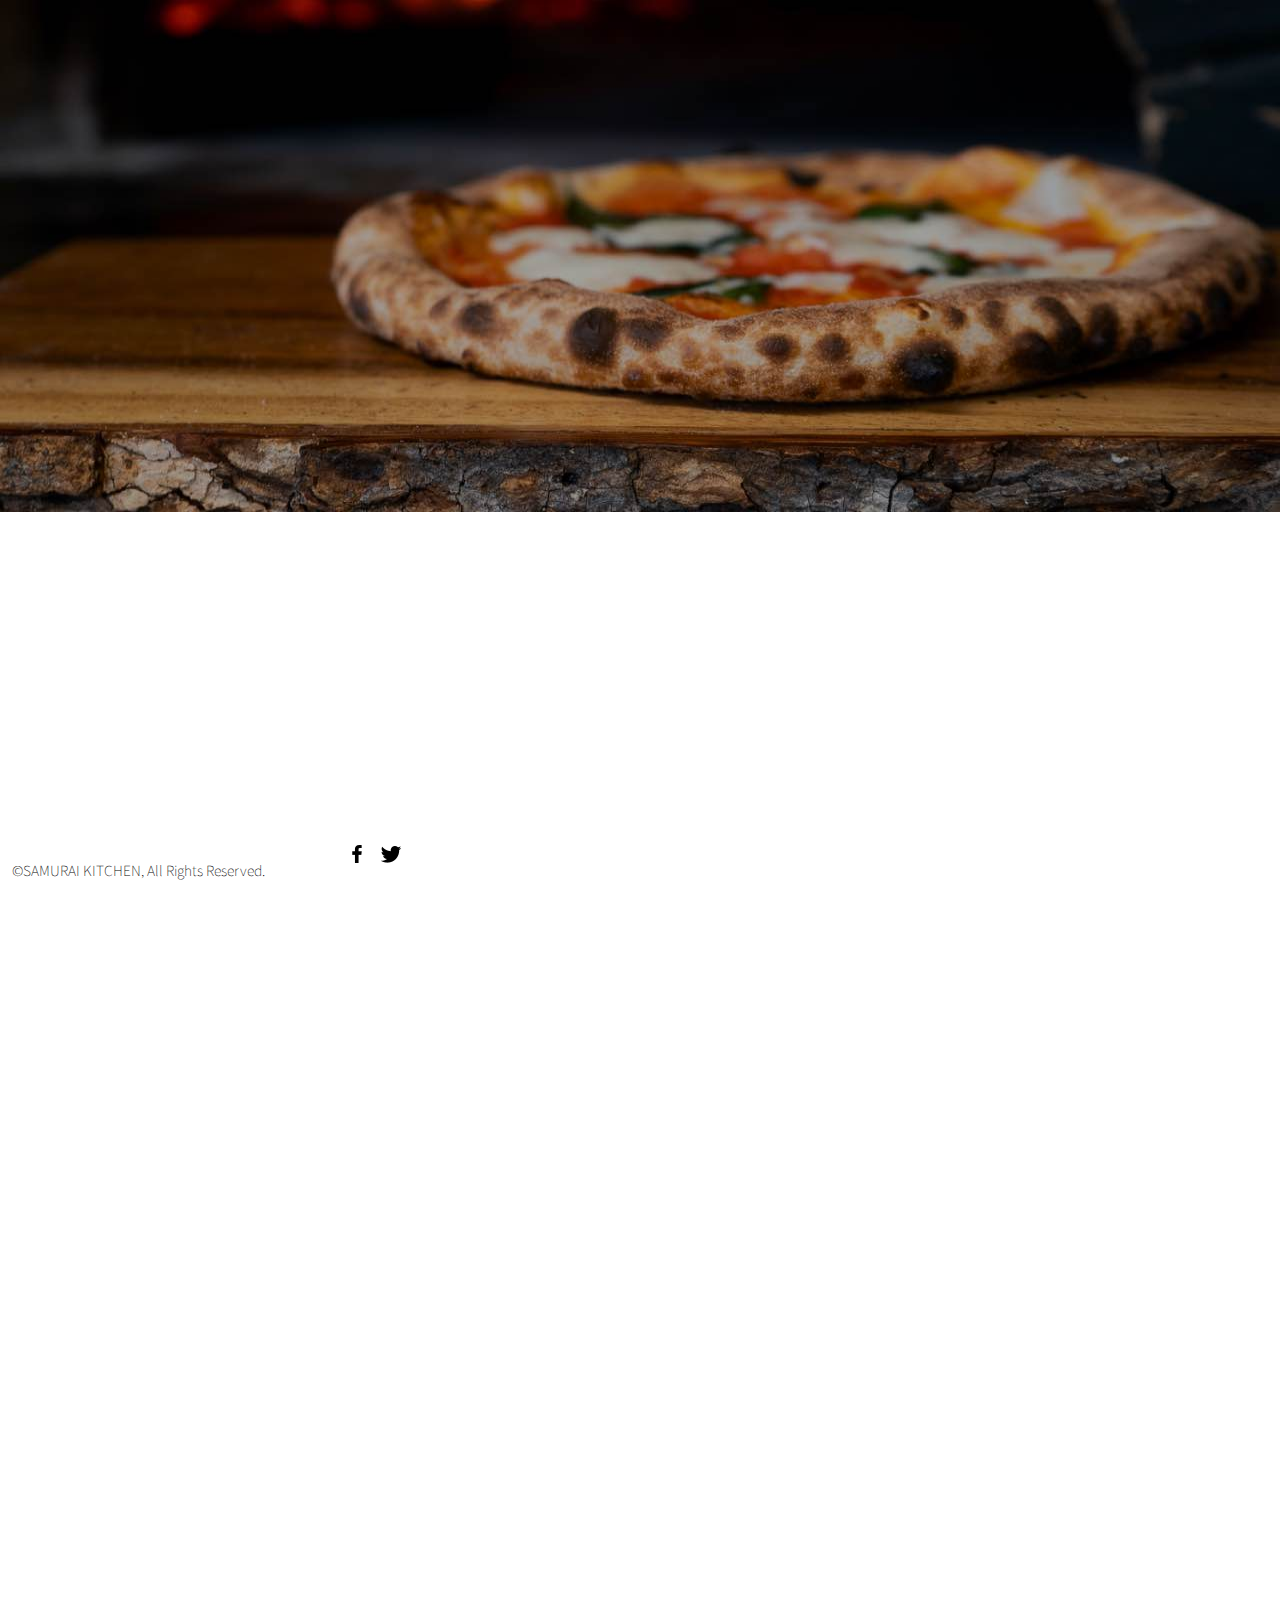
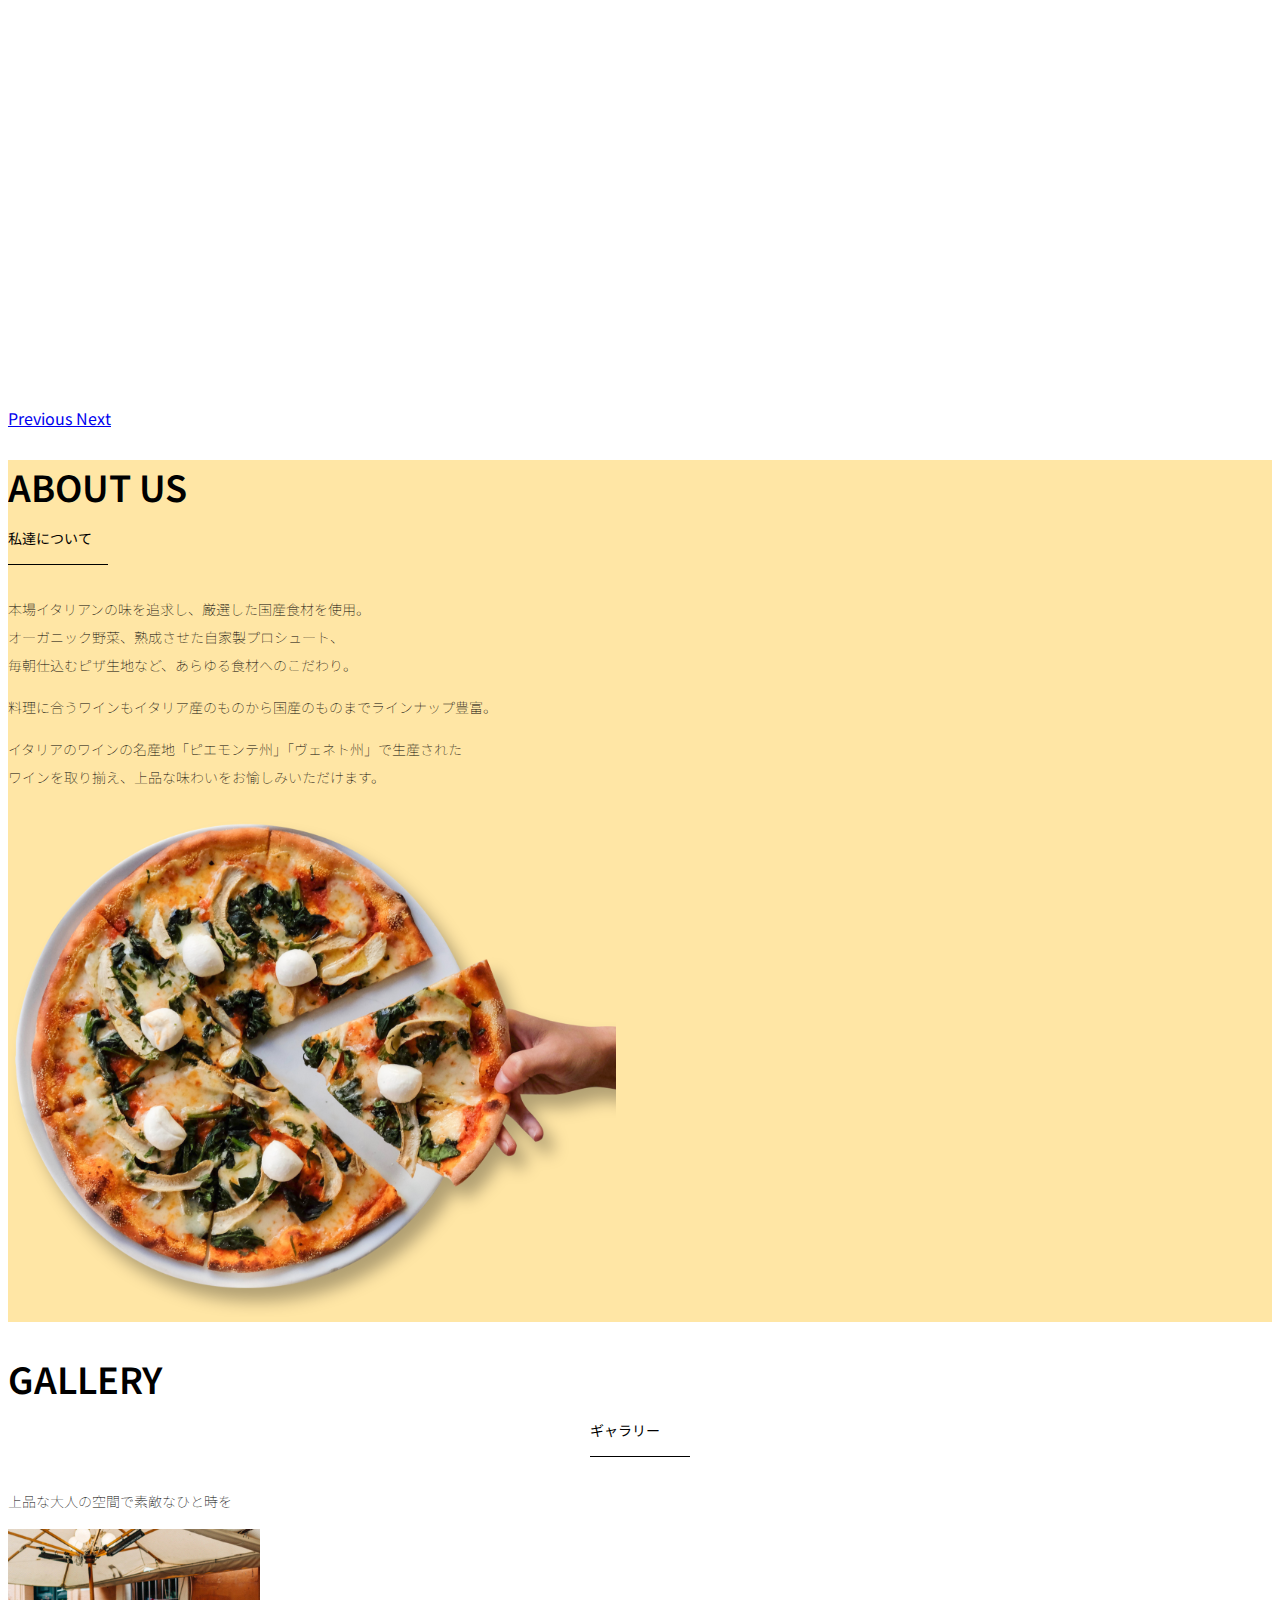
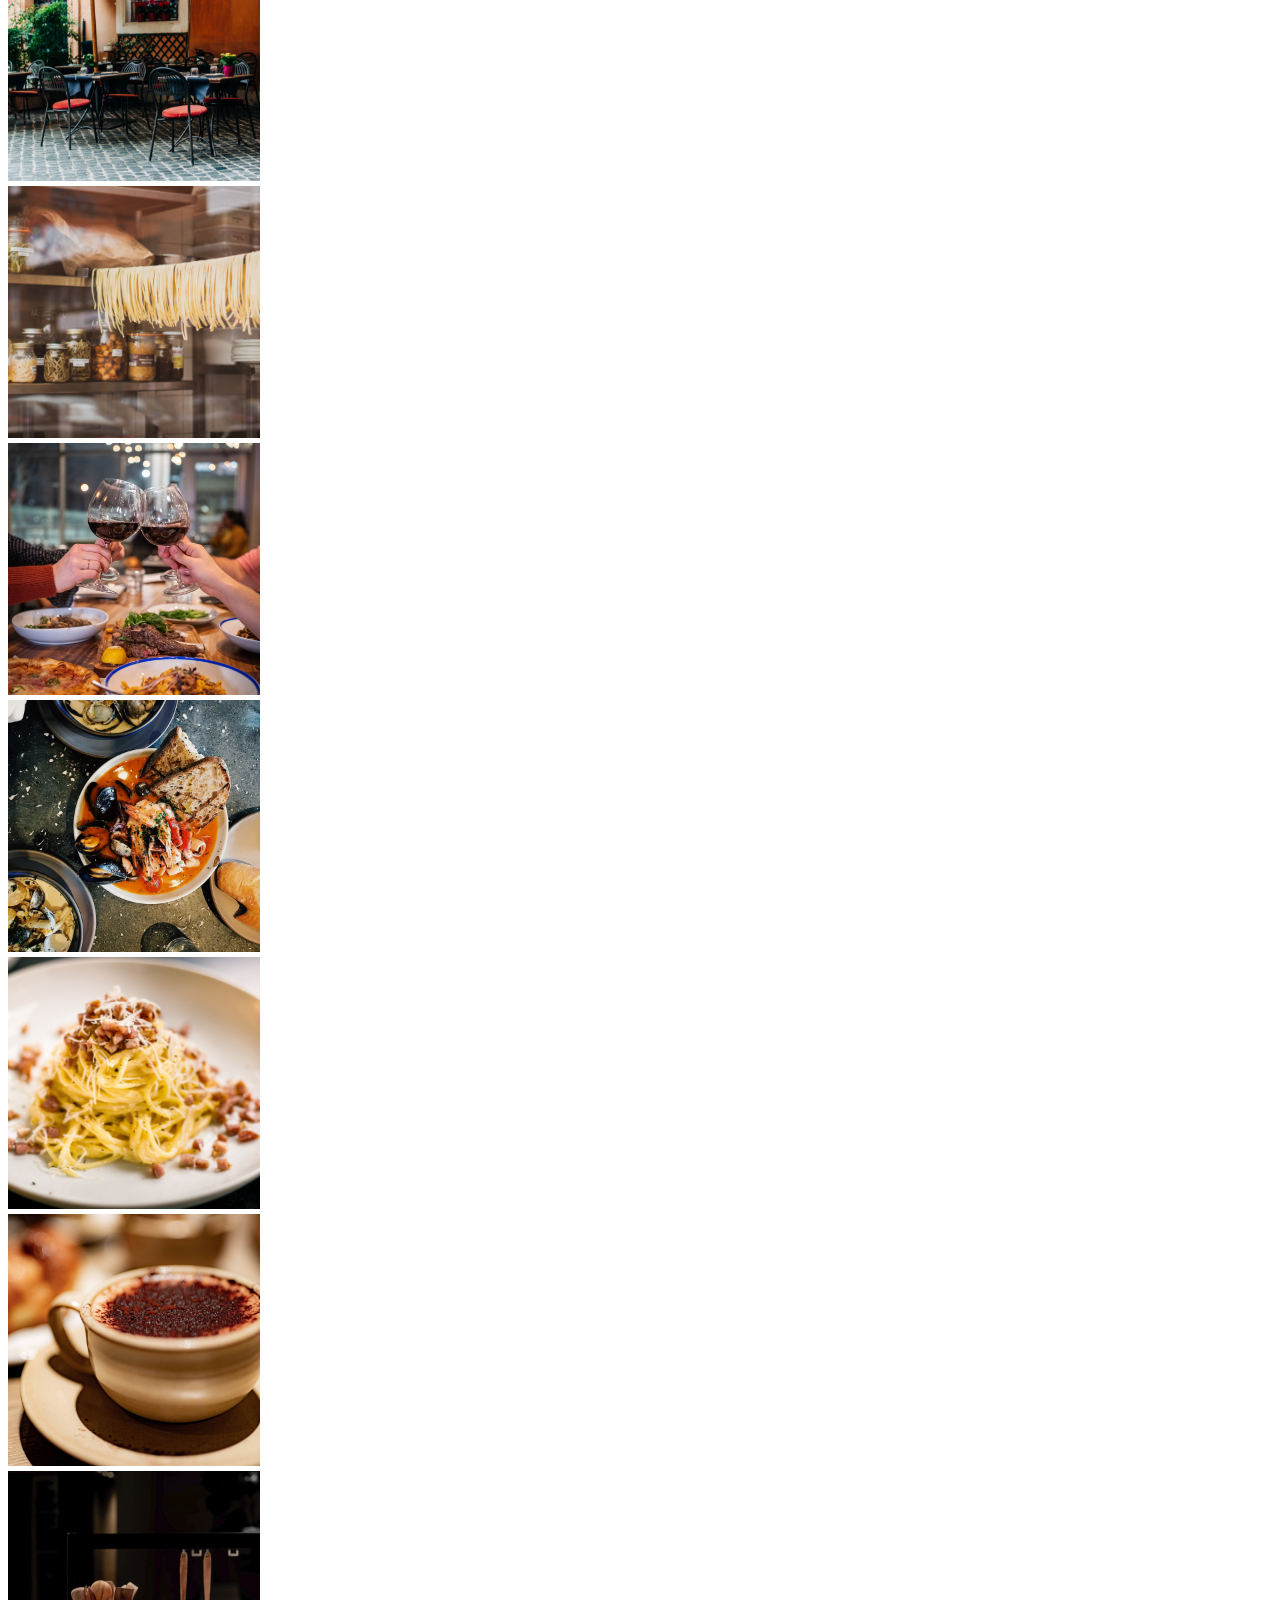
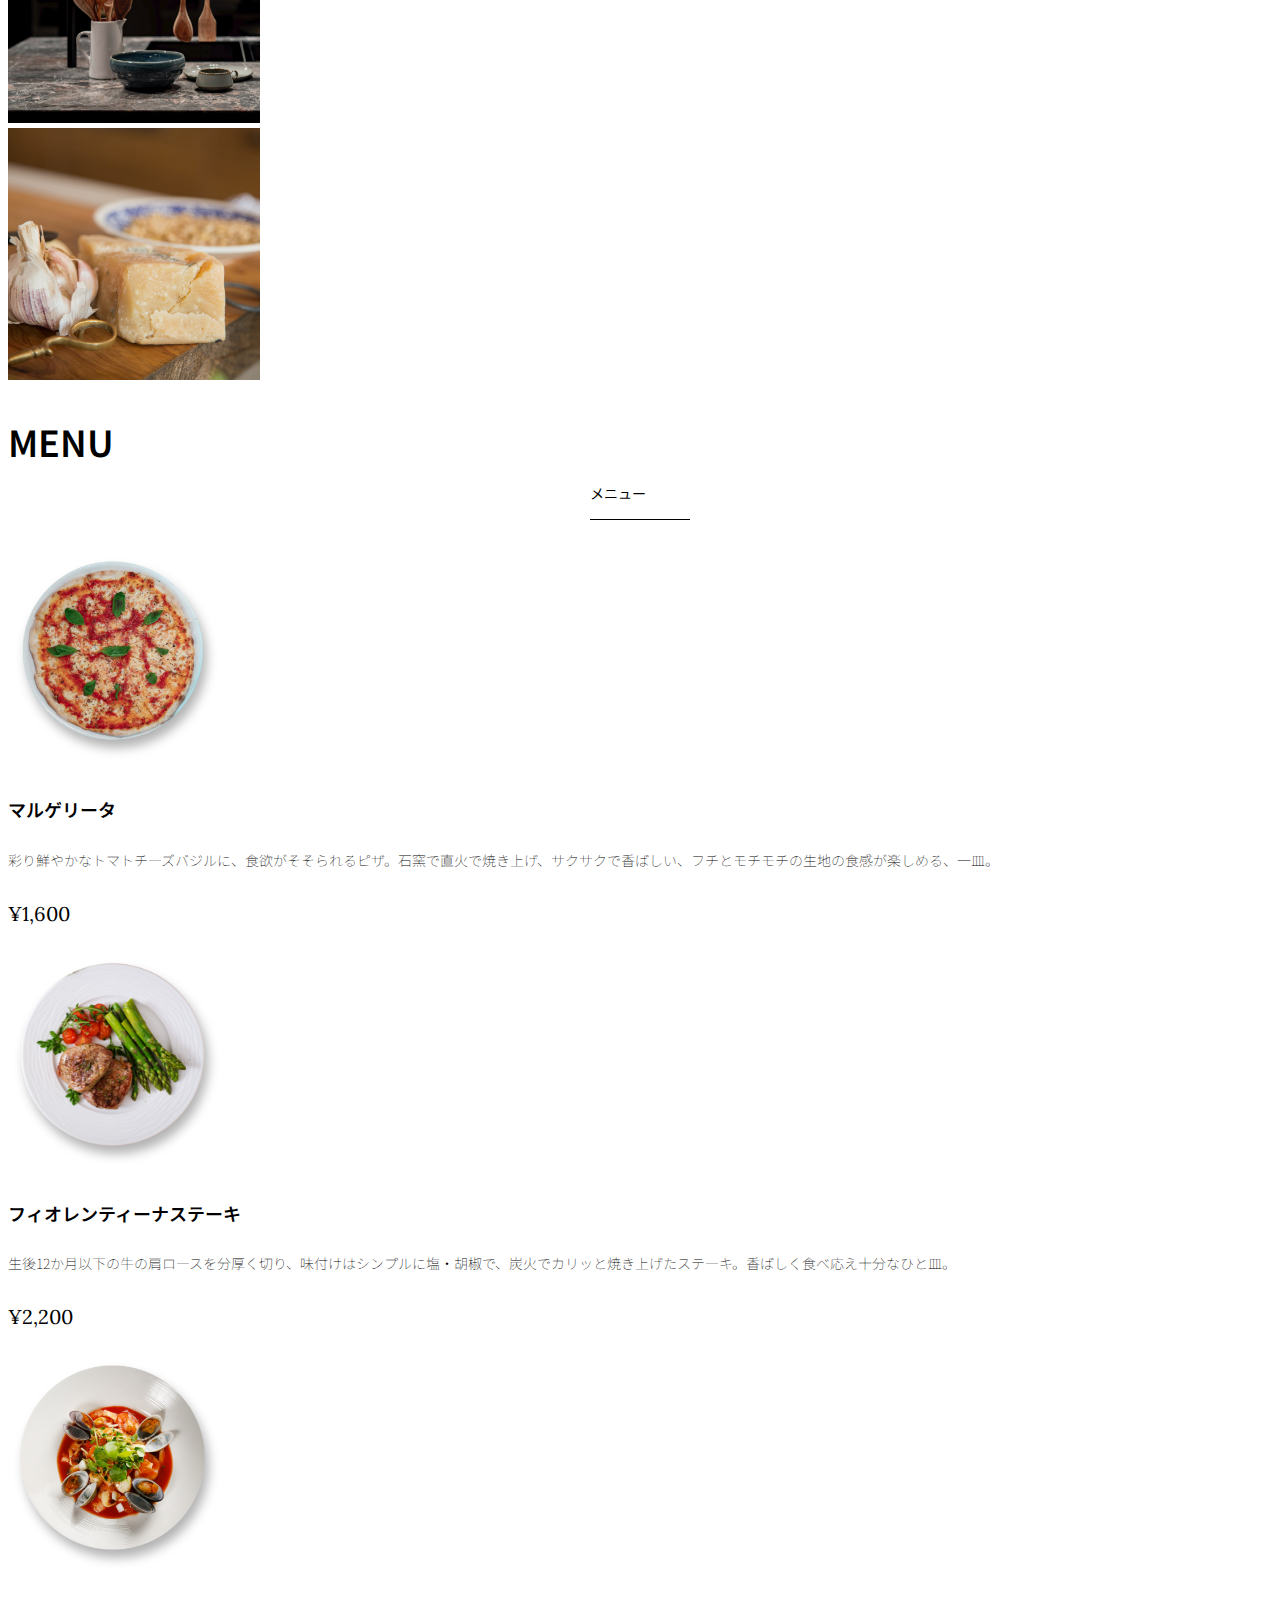
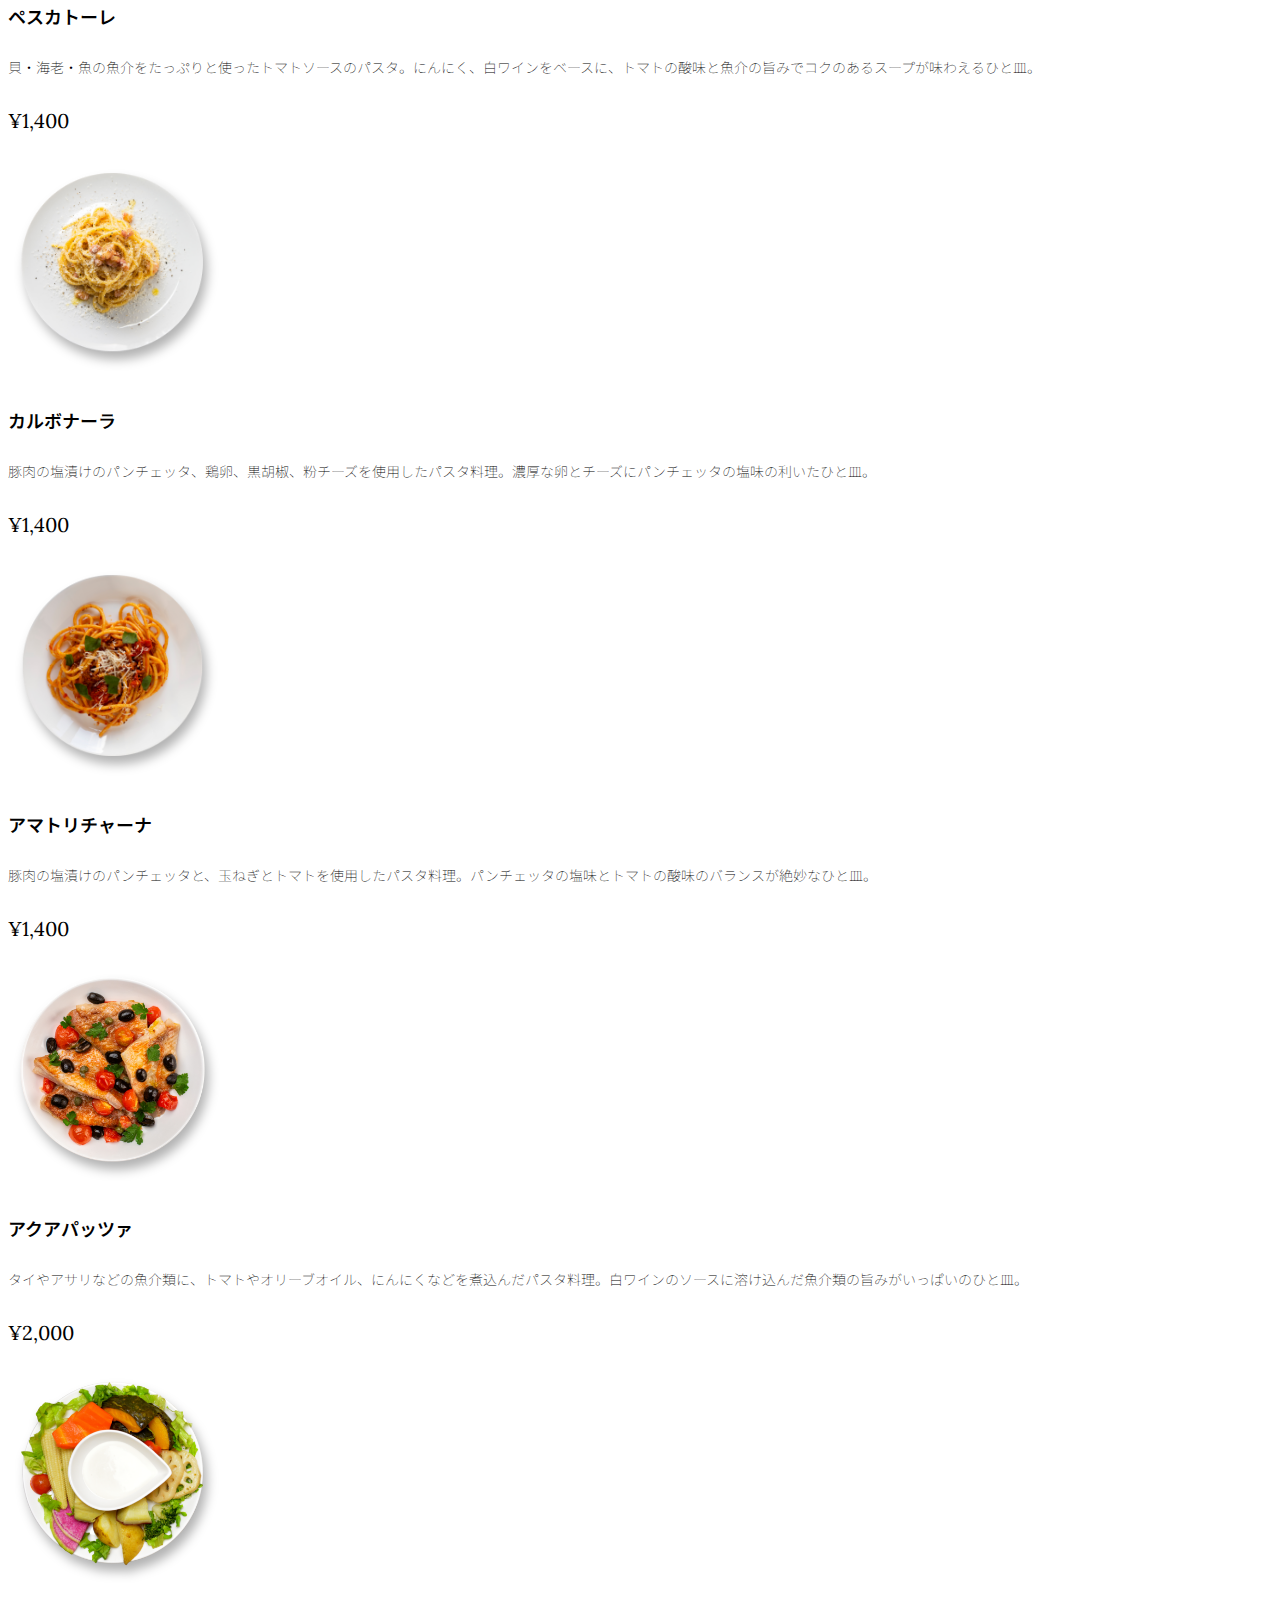
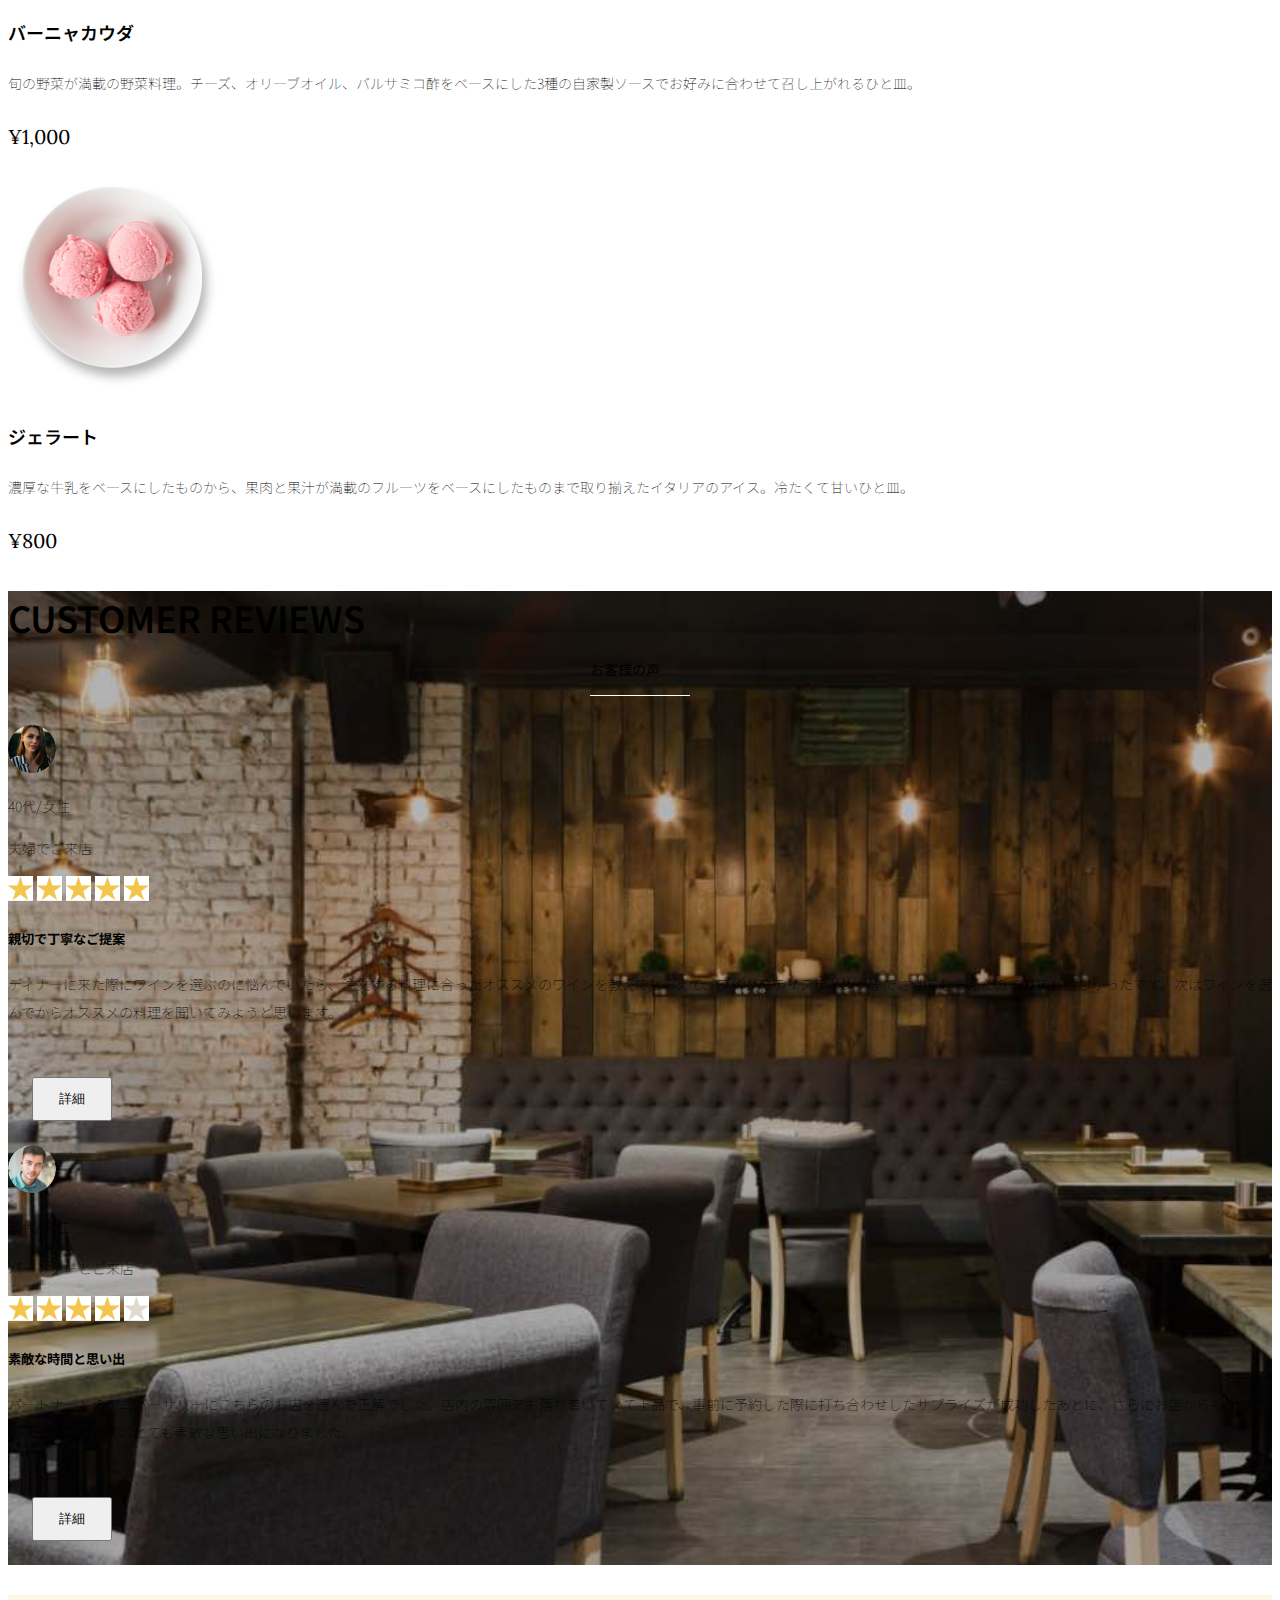
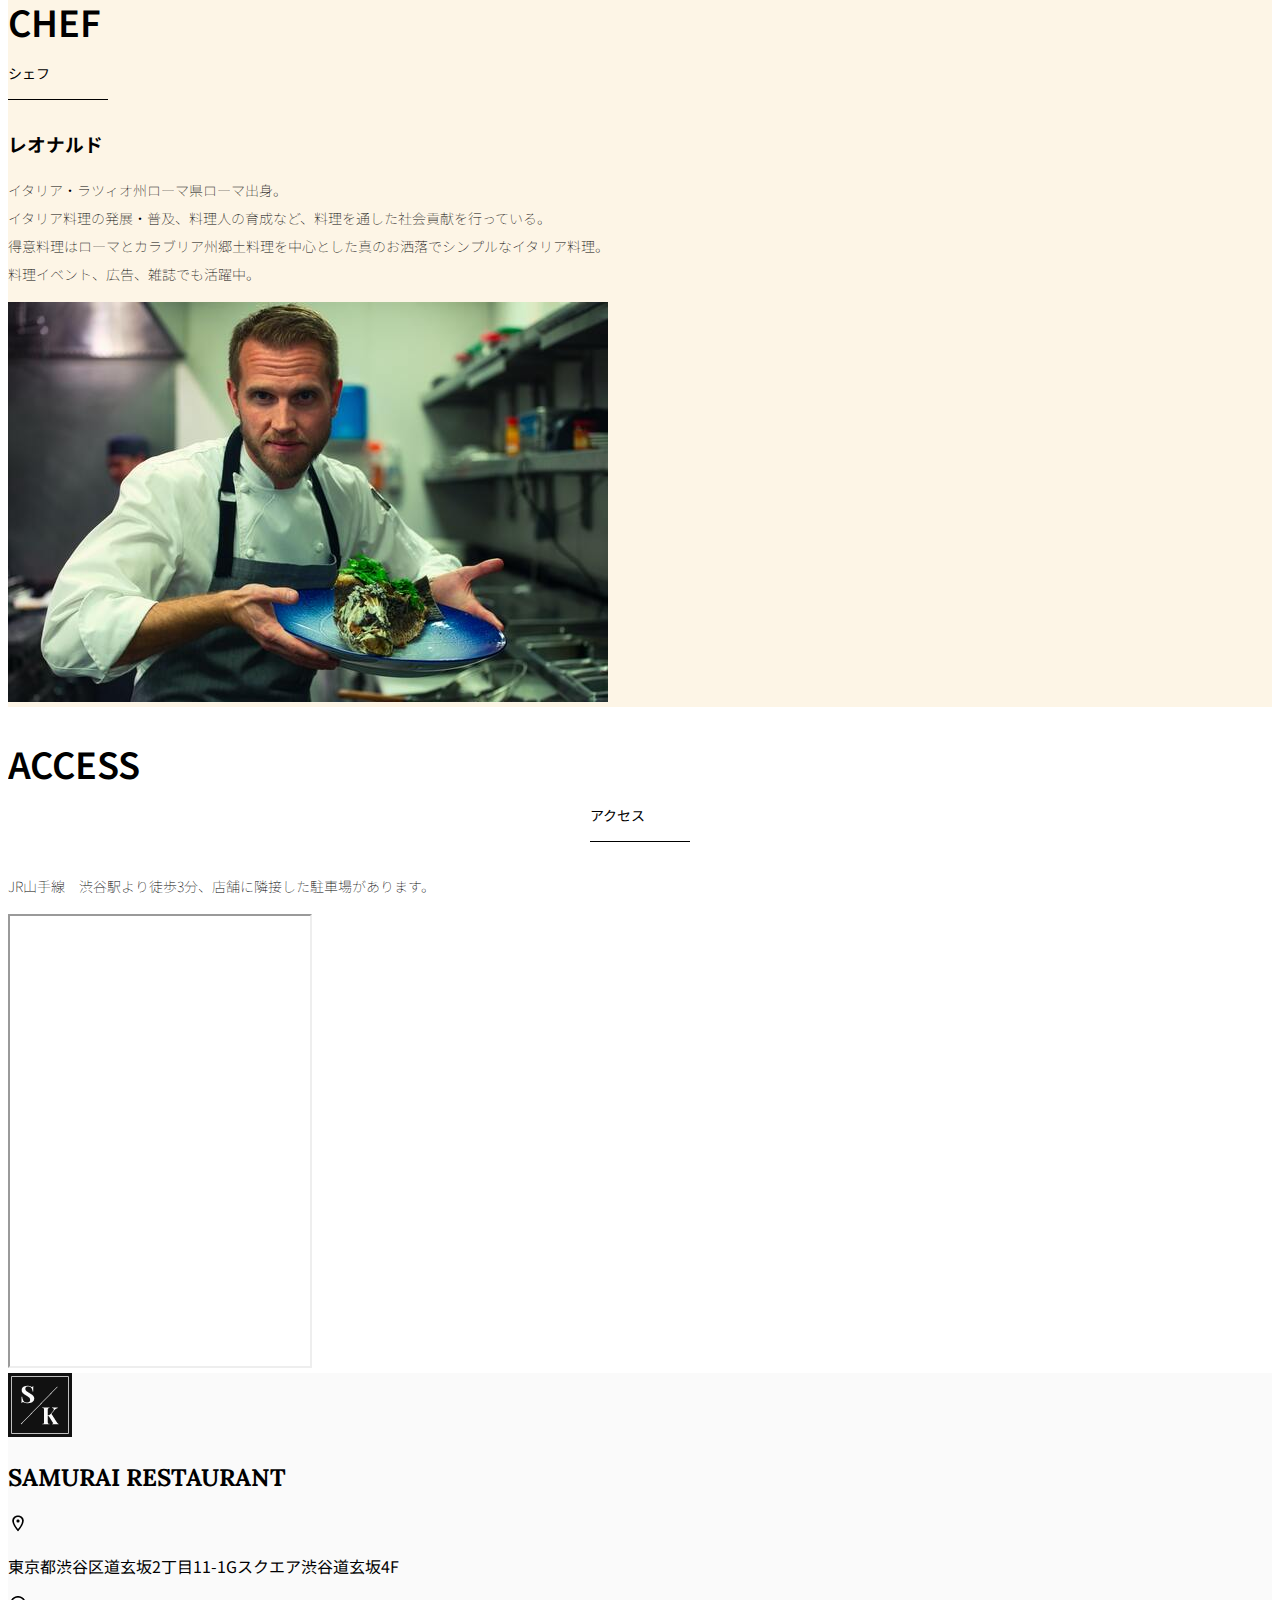
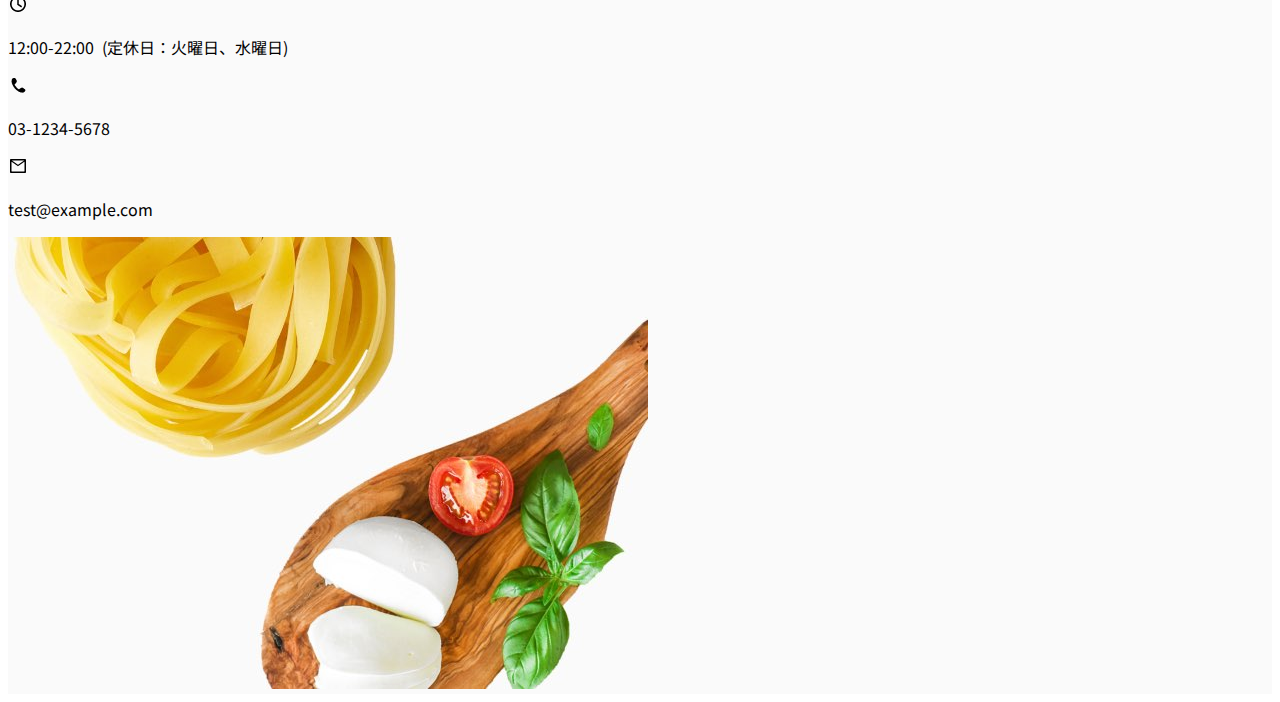
<file: kadai_015/index.html>
<!DOCTYPE html>
<html lang="ja">
  <head>
    <meta charset="utf-8" />
    <!-- マルチデバイス対応 -->
    <meta name="viewport" content="width=device-width, initial-scale=1" />
    <meta name="description" content="" />
    <meta name="author" content="SAMURAI ENGINEER" />
    <title>SAMURAI XD_HTML教材</title>

    <!-- 先にBootstrapのCSSを読み込む -->
    <!-- ************************************************ bootstrap.min.cssの読み込み -->
    <!-- BootstarapのCSSの読み込み -->
    <link
      href="https://cdn.jsdelivr.net/npm/bootstrap@5.0.0-beta1/dist/css/bootstrap.min.css"
      rel="stylesheet"
      integrity="sha384-giJF6kkoqNQ00vy+HMDP7azOuL0xtbfIcaT9wjKHr8RbDVddVHyTfAAsrekwKmP1"
      crossorigin="anonymous"
    />
    <!-- ************************************************ bootstrap.bundle.min.jsの読み込み -->
    <!-- BootstarapのJavaScriptライブラリの読み込み -->
    <script
      src="https://cdn.jsdelivr.net/npm/bootstrap@5.0.0-beta1/dist/js/bootstrap.bundle.min.js"
      integrity="sha384-ygbV9kiqUc6oa4msXn9868pTtWMgiQaeYH7/t7LECLbyPA2x65Kgf80OJFdroafW"
      crossorigin="anonymous"
      defer
    ></script>

    <!-- ************************************************ Google Font読み込み -->
    <link rel="preconnect" href="https://fonts.gstatic.com" />
    <link
      href="https://fonts.googleapis.com/css2?family=Lora&display=swap"
      rel="stylesheet"
    />
    <link
      href="https://fonts.googleapis.com/css2?family=Noto+Sans+JP:wght@300&display=swap"
      rel="stylesheet"
    />
    <!-- ************************************************ Font Awesome -->
    <link
      rel="stylesheet"
      href="https://use.fontawesome.com/releases/v5.1.0/css/all.css"
      integrity="sha384-lKuwvrZot6UHsBSfcMvOkWwlCMgc0TaWr+30HWe3a4ltaBwTZhyTEggF5tJv8tbt"
      crossorigin="anonymous"
    />
    <!-- Bootstrapの読み込みのlinkタグよりも後ろに、style.cssを読み込むlinkタグを記述する -->
    <!-- ************************************************今回作成する styles.cssの読み込み -->
    <link href="stylesheet/style.css" rel="stylesheet" />
    <!-- ************************************************  -->
  </head>

  <body>
    <main>
      <!-- ************************************************ ナビゲーションバー開始 -->
      <!-- navbarでナビゲーションバー作成。navbar-expand-lgで画面幅が広いときハンバーガーボタンを非表示。 -->
      <nav class="navbar navbar-expand-lg">
        <!-- navbarのコンテナ -->
        <div class="container">
          <!-- navbar-brandはロゴ部分。独自クラスのmy_navbar_brandで細かな調整。 -->
          <a class="navbar-brand my_navbar_brand">
            <!-- ロゴのアイコンを配置。navbar_brand_logoは独自クラス。 -->
            <img
              class="img-fluid navbar_brand_logo"
              src="img/site_logo.png"
              alt="サンプル画像"
            /><span>SAMURAI KITCHEN</span>
          </a>

          <!-- navbar-togglerはハンバーガーボタンを表示・非表示にするクラス。 -->
          <div
            class="navbar-toggler hamburger_menu"
            data-bs-toggle="collapse"
            data-bs-target="#navbarNav"
            aria-controls="navbarNav"
            aria-expanded="false"
            aria-label="Toggle navigation"
          >
            <input type="checkbox" id="hamburger_btn_check" />
            <label for="hamburger_btn_check" class="hamburger_btn">
              <img
                class="btn_open"
                src="img/button_open.png"
                alt="ナビゲーションバーのボタン"
              />
              <img
                class="btn_close"
                src="img/button_close.png"
                alt="ナビゲーションバーのボタン"
              />
            </label>
          </div>

          <!-- これ以降がナビゲーションメニュー部分。説明は後述。 -->
          <div
            class="collapse navbar-collapse justify-content-end"
            id="navbarNav"
          >
            <ul class="navbar-nav">
              <li class="nav-item px-2">
                <a
                  class="nav-link my_nav_link my-2"
                  aria-current="page"
                  href="#"
                  >HOME</a
                >
              </li>

              <li class="nav-item px-2">
                <a class="nav-link my_nav_link my-2" href="#about">ABOUT US</a>
              </li>

              <li class="nav-item px-2">
                <a class="nav-link my_nav_link my-2" href="#gallery">GALLERY</a>
              </li>

              <li class="nav-item px-2">
                <a class="nav-link my_nav_link my-2" href="#menu">MENU</a>
              </li>

              <li class="nav-item px-2">
                <a class="nav-link my_nav_link my-2" href="#review">CUSTOMER REVIEWS</a>
              </li>

              <li class="nav-item px-2">
                <a class="nav-link my_nav_link my-2" href="#chef">CHEF</a>
              </li>

              <li class="nav-item px-2">
                <a class="nav-link my_nav_link my-2" href="#access">ACCESS</a>
              </li>
            </ul>
          </div>
        </div>
      </nav>

      <!-- ************************************************ ナビゲーションバー終了 -->

      <!-- ************************************************ カルーセル開始 -->
      <!-- idのmyCarouselはインジケーター部分のdata-bs-targetと紐付く必要がある。mb-5で下方向に余白追加。 -->
      <div id="myCarousel" class="carousel slide mb-5" data-bs-ride="carousel">
        <!-- インジケーター部分 -->
        <ol class="carousel-indicators">
          <!-- この箇所と前述のidは紐付いている。data-bs-slide-toの番号がカルーセルの順番。 -->
          <li
            data-bs-target="#myCarousel"
            data-bs-slide-to="0"
            class="active"
          ></li>
          <li data-bs-target="#myCarousel" data-bs-slide-to="1"></li>
          <li data-bs-target="#myCarousel" data-bs-slide-to="2"></li>
        </ol>
        <!-- carousel-inner：カルーセルのキャプションと背景画像の部分。現在は1枚目だけ表示。 -->
        <div class="carousel-inner">
          <div class="carousel-item active">
            <img src="img/slider-1.jpg" alt="SAMURAI KITCHEN-1" />

            <!-- 親要素 -->
            <div class="carousel-caption">
              <!-- 独自クラスで位置とフォントを変更 -->
              <h1 class="my_carousel_caption">
                Welcome to <br />
                SAMURAI KITCHEN
              </h1>
            </div>
          </div>

          <!-- カーセル2枚目 -->
          <div class="carousel-item">
            <img src="img/slider-2.jpg" alt="サンプル画像" />
            <div class="carousel-caption">
              <h1 class="my_carousel_caption">
                The fabulous combination of&nbsp;wine&nbsp;and&nbsp;food
              </h1>
            </div>
          </div>

          <!-- カーセル3枚目 -->
          <div class="carousel-item">
            <img src="img/slider-3.jpg" alt="サンプル画像" />
            <div class="carousel-caption">
              <h1 class="my_carousel_caption">
                Get the Italian taste<br />
                at the SAMURAI&nbsp;KITCHEN
              </h1>
            </div>
          </div>
        </div>
        <!-- コントロールボタン　左側 -->
        <a
          class="carousel-control-prev"
          href="#myCarousel"
          role="button"
          data-bs-slide="prev"
        >
          <span class="carousel-control-prev-icon" aria-hidden="true"></span>
          <span class="visually-hidden">Previous</span>
        </a>
        <!-- コントロールボタン 右側 -->
        <a
          class="carousel-control-next"
          href="#myCarousel"
          role="button"
          data-bs-slide="next"
        >
          <span class="carousel-control-next-icon" aria-hidden="true"></span>
          <span class="visually-hidden">Next</span>
        </a>
      </div>

      <!-- ************************************************ カルーセル終了 -->

      <!-- ************************************************ アバウトセクション開始 -->
      <section class="about_us_bg" id="about">
        <!--コンテンツの中央揃え。上下方向にパディング（サイズ5）。下方向にマージン（サイズ5）。 -->
        <div class="container py-5 mb-5">
          <!-- rowクラス（行） -->
          <div class="row">
            <!-- 左側カラム（6/12分割） -->
            <div class="col-lg-6 text-left">
              <!-- 上下方向にパディング（サイズ5） -->
              <div class="py-5">
                <!-- 下方向にマージン（サイズ5） -->
                <h2 class="section_title about mb-5">ABOUT US</h2>

                <!-- 下方向にマージン（サイズ2） -->
                <p class="mb-2">
                  本場イタリアンの味を追求し、厳選した国産食材を使用。<br />
                  オーガニック野菜、熟成させた自家製プロシュート、<br />
                  毎朝仕込むピザ生地など、あらゆる食材へのこだわり。<br />
                </p>

                <!-- 下方向にマージン（サイズ2） -->
                <p class="mb-2">
                  料理に合うワインもイタリア産のものから国産のものまでラインナップ豊富。<br />
                </p>

                <!-- 下方向にマージン（サイズ2） -->
                <p class="mb-2">
                  イタリアのワインの名産地「ピエモンテ州」「ヴェネト州」で生産された<br />
                  ワインを取り揃え、上品な味わいをお愉しみいただけます。<br />
                </p>
              </div>
            </div>

            <!-- 右側カラム（6/12分割） -->
            <div class="col-lg-6">
              <!-- 画像を配置 -->
              <img src="img/img-about-us.png" class="img-fluid" alt="pizza" />
            </div>
          </div>
        </div>
      </section>
      <!-- ************************************************ アバウトセクション終了 -->

      <!-- ************************************************ ギャラリーセクション開始 -->
      <section id="gallery">
        <div class="container mb-5">
          <h2 class="mb-3 section_title gallery text-center">GALLERY</h2>
          <p class="text-center mb-5">上品な大人の空間で素敵なひと時を</p>

          <div class="row">
            <div class="col-6 col-lg-3 mb-4 d-flex justify-content-center">
              <img
                class="img-fluid"
                src="img/gallery-1.jpg"
                alt="サンプル画像"
              />
            </div>

            <div class="col-6 col-lg-3 mb-4 d-flex justify-content-center">
              <img
                class="img-fluid"
                src="img/gallery-2.jpg"
                alt="サンプル画像"
              />
            </div>

            <div class="col-6 col-lg-3 mb-4 d-flex justify-content-center">
              <img
                class="img-fluid"
                src="img/gallery-3.jpg"
                alt="サンプル画像"
              />
            </div>

            <div class="col-6 col-lg-3 mb-4 d-flex justify-content-center">
              <img
                class="img-fluid"
                src="img/gallery-4.jpg"
                alt="サンプル画像"
              />
            </div>

            <div class="col-6 col-lg-3 mb-4 d-flex justify-content-center">
              <img
                class="img-fluid"
                src="img/gallery-5.jpg"
                alt="サンプル画像"
              />
            </div>

            <div class="col-6 col-lg-3 mb-4 d-flex justify-content-center">
              <img
                class="img-fluid"
                src="img/gallery-6.jpg"
                alt="サンプル画像"
              />
            </div>

            <div class="col-6 col-lg-3 mb-4 d-flex justify-content-center">
              <img
                class="img-fluid"
                src="img/gallery-7.jpg"
                alt="サンプル画像"
              />
            </div>

            <div class="col-6 col-lg-3 mb-4 d-flex justify-content-center">
              <img
                class="img-fluid"
                src="img/gallery-8.jpg"
                alt="サンプル画像"
              />
            </div>
          </div>
        </div>
      </section>
      <!-- ************************************************ ギャラリーセクション終了 -->

      <!-- ************************************************ メニューセクション -->
      <section id="menu">
        <!-- タイトル文字部分のコンテナ -->
        <div class="container">
          <div class="row">
            <div class="col-lg-12">
              <!-- タイトル文字 -->
              <h2 class="section_title menu text-center mb-5">MENU</h2>
            </div>
          </div>
        </div>

        <!-- メニュー部分のコンテナ -->
        <div class="container mb-5">
          <div class="row">
            <!-- １行目 -->
            <!-- 左側メニュー -->
            <div class="col-12 col-lg-6">
              <!-- さらに子要素を5:7で分割 -->
              <div class="row g-0 mb-4">
                <div class="col-12 col-lg-5 text-center">
                  <!-- 左側メニュー画像部分 -->
                  <img
                    src="img/margherita.png"
                    class="img-fluid"
                    alt="マルゲリータ"
                  />
                </div>

                <!-- 右側テキスト部分 -->
                <div class="col-12 col-lg-7 p-4">
                  <h4 class="mb-0 menu_title">マルゲリータ</h4>
                  <p class="my-auto">
                    彩り鮮やかなトマトチーズバジルに、食欲がそそられるピザ。石窯で直火で焼き上げ、サクサクで香ばしい、フチとモチモチの生地の食感が楽しめる、一皿。
                  </p>
                  <p class="menu_price">¥1,600</p>
                </div>
              </div>
            </div>

            <!-- 右側メニュー -->
            <div class="col-12 col-lg-6">
              <div class="row g-0 mb-4">
                <div class="col-12 col-lg-5 text-center">
                  <img
                    src="img/steak.png"
                    class="img-fluid"
                    alt="フィオレンティーナステーキ"
                  />
                </div>

                <div class="col-12 col-lg-7 p-4">
                  <h4 class="mb-0 menu_title">フィオレンティーナステーキ</h4>
                  <p class="my-auto">
                    生後12か月以下の牛の肩ロースを分厚く切り、味付けはシンプルに塩・胡椒で、炭火でカリッと焼き上げたステーキ。香ばしく食べ応え十分なひと皿。
                  </p>
                  <p class="menu_price">¥2,200</p>
                </div>
              </div>
            </div>

            <!-- 2行目 -->
            <!-- 左側メニュー -->
            <div class="col-12 col-lg-6">
              <!-- さらに子要素を5:7で分割 -->
              <div class="row g-0 mb-4">
                <div class="col-12 col-lg-5 text-center">
                  <!-- 左側メニュー画像部分 -->
                  <img
                    src="img/pescatore.png"
                    class="img-fluid"
                    alt="ペスカトーレ"
                  />
                </div>

                <!-- 右側テキスト部分 -->
                <div class="col-12 col-lg-7 p-4">
                  <h4 class="mb-0 menu_title">ペスカトーレ</h4>
                  <p class="my-auto">
                    貝・海老・魚の魚介をたっぷりと使ったトマトソースのパスタ。にんにく、白ワインをベースに、トマトの酸味と魚介の旨みでコクのあるスープが味わえるひと皿。
                  </p>
                  <p class="menu_price">¥1,400</p>
                </div>
              </div>
            </div>

            <!-- 右側メニュー -->
            <div class="col-12 col-lg-6">
              <div class="row g-0 mb-4">
                <div class="col-12 col-lg-5 text-center">
                  <img
                    src="img/carbonara.png"
                    class="img-fluid"
                    alt="カルボナーラ"
                  />
                </div>

                <div class="col-12 col-lg-7 p-4">
                  <h4 class="mb-0 menu_title">カルボナーラ</h4>
                  <p class="my-auto">
                    豚肉の塩漬けのパンチェッタ、鶏卵、黒胡椒、粉チーズを使用したパスタ料理。濃厚な卵とチーズにパンチェッタの塩味の利いたひと皿。
                  </p>
                  <p class="menu_price">¥1,400</p>
                </div>
              </div>
            </div>

            <!-- 3行目 -->
            <!-- 左側メニュー -->
            <div class="col-12 col-lg-6">
              <!-- さらに子要素を5:7で分割 -->
              <div class="row g-0 mb-4">
                <div class="col-12 col-lg-5 text-center">
                  <!-- 左側メニュー画像部分 -->
                  <img
                    src="img/amatriciana.png"
                    class="img-fluid"
                    alt="アマトリチャーナ"
                  />
                </div>

                <!-- 右側テキスト部分 -->
                <div class="col-12 col-lg-7 p-4">
                  <h4 class="mb-0 menu_title">アマトリチャーナ</h4>
                  <p class="my-auto">
                    豚肉の塩漬けのパンチェッタと、玉ねぎとトマトを使用したパスタ料理。パンチェッタの塩味とトマトの酸味のバランスが絶妙なひと皿。
                  </p>
                  <p class="menu_price">¥1,400</p>
                </div>
              </div>
            </div>

            <!-- 右側メニュー -->
            <div class="col-12 col-lg-6">
              <div class="row g-0 mb-4">
                <div class="col-12 col-lg-5 text-center">
                  <img
                    src="img/acqua-pazza.png"
                    class="img-fluid"
                    alt="アクアパッツァ"
                  />
                </div>

                <div class="col-12 col-lg-7 p-4">
                  <h4 class="mb-0 menu_title">アクアパッツァ</h4>
                  <p class="my-auto">
                    タイやアサリなどの魚介類に、トマトやオリーブオイル、にんにくなどを煮込んだパスタ料理。白ワインのソースに溶け込んだ魚介類の旨みがいっぱいのひと皿。
                  </p>
                  <p class="menu_price">¥2,000</p>
                </div>
              </div>
            </div>

            <!-- 4行目 -->
            <!-- 左側メニュー -->
            <div class="col-12 col-lg-6">
              <!-- さらに子要素を5:7で分割 -->
              <div class="row g-0 mb-4">
                <div class="col-12 col-lg-5 text-center">
                  <!-- 左側メニュー画像部分 -->
                  <img
                    src="img/bagna-cauda.png"
                    class="img-fluid"
                    alt="バーニャカウダ"
                  />
                </div>

                <!-- 右側テキスト部分 -->
                <div class="col-12 col-lg-7 p-4">
                  <h4 class="mb-0 menu_title">バーニャカウダ</h4>
                  <p class="my-auto">
                    旬の野菜が満載の野菜料理。チーズ、オリーブオイル、バルサミコ酢をベースにした3種の自家製ソースでお好みに合わせて召し上がれるひと皿。
                  </p>
                  <p class="menu_price">¥1,000</p>
                </div>
              </div>
            </div>

            <!-- 右側メニュー -->
            <div class="col-12 col-lg-6">
              <div class="row g-0 mb-4">
                <div class="col-12 col-lg-5 text-center">
                  <img
                    src="img/gelato.png"
                    class="img-fluid"
                    alt="ジェラート"
                  />
                </div>

                <div class="col-12 col-lg-7 p-4">
                  <h4 class="mb-0 menu_title">ジェラート</h4>
                  <p class="my-auto">
                    濃厚な牛乳をベースにしたものから、果肉と果汁が満載のフルーツをベースにしたものまで取り揃えたイタリアのアイス。冷たくて甘いひと皿。
                  </p>
                  <p class="menu_price">¥800</p>
                </div>
              </div>
            </div>
          </div>
        </div>
      </section>
      <!-- ************************************************ メニューセクション終了 -->

      <!-- ************************************************ レビューセクション開始 -->
      <section id="review">
        <!-- review_wrapper で背景画像を設定します -->
        <div class="review_wrapper">
          <!-- container部分 -->
          <div class="container py-5 mb-5">
            <!-- 中央揃えでタイトルを表示 -->
            <div class="text-center mb-5">
              <h2 class="section_title review text-center text-white">
                CUSTOMER REVIEWS
              </h2>
            </div>
            <!-- row部分：左右のカラムを中央揃え -->
            <div class="row pb-5 justify-content-center">
              <!-- 左側カラム -->
              <div class="col-12 col-lg-5 mt-3">
                <!-- 背景を白色に設定 -->
                <div class="bg-white h_420">
                  <!-- 内側にパディング4 -->
                  <div class="p-4">
                    <!-- 顔写真と年齢などのテキストはd-flexで横並びにする　中央揃え -->
                    <div class="d-flex align-items-center">
                      <!-- お客様の画像を配置 -->
                      <img
                        src="img/customer-woman.png"
                        class="reviewer_img"
                        alt="サンプル画像"
                      />
                      <div>
                        <!-- お客様の情報テキスト -->
                        <p class="my-0">40代/女性</p>
                        <p class="my-0">夫婦でご来店</p>
                      </div>
                    </div>
                    <div class="my-3">
                      <!-- 星の数を表示 -->
                      <img
                        src="img/star-point.png"
                        class="star_img"
                        alt="star"
                      />
                      <img
                        src="img/star-point.png"
                        class="star_img"
                        alt="star"
                      />
                      <img
                        src="img/star-point.png"
                        class="star_img"
                        alt="star"
                      />
                      <img
                        src="img/star-point.png"
                        class="star_img"
                        alt="star"
                      />
                      <img
                        src="img/star-point.png"
                        class="star_img"
                        alt="star"
                      />
                    </div>
                    <!-- レビュータイトル -->
                    <h5>親切で丁寧なご提案</h5>
                    <!-- レビュー内容 -->
                    <p>
                      ディナーに来た際にワインを選ぶのに悩んでいたら、注文する料理に合ったオススメのワインを教えてもらえて、ワインのテイスティングまでさせてもらえたのでとても嬉しかったです。次はワインを選んでからオススメの料理を聞いてみようと思います。
                    </p>
                    <!-- 黄色のボタンを配置 -->
                    <button
                      type="button"
                      class="btn btn-warning shadow fix_bottom"
                    >
                      詳細
                    </button>
                  </div>
                </div>
              </div>

              <div class="col-12 col-lg-5 mt-3">
                <div class="bg-white h_420">
                  <div class="p-4">
                    <div class="d-flex align-items-center">
                      <img
                        src="img/customer-man.png"
                        class="reviewer_img"
                        alt="サンプル画像"
                      />
                      <div>
                        <p class="my-0">30代/男性</p>
                        <p class="my-0">パートナーとご来店</p>
                      </div>
                    </div>
                    <div class="my-3">
                      <img
                        src="img/star-point.png"
                        class="star_img"
                        alt="star"
                      />
                      <img
                        src="img/star-point.png"
                        class="star_img"
                        alt="star"
                      />
                      <img
                        src="img/star-point.png"
                        class="star_img"
                        alt="star"
                      />
                      <img
                        src="img/star-point.png"
                        class="star_img"
                        alt="star"
                      />
                      <img
                        src="img/star-no-point.png"
                        class="star_img"
                        alt="no-star"
                      />
                    </div>
                    <h5>素敵な時間と思い出</h5>
                    <p>
                      パートナーとのアニバーサリーにこちらのお店を選んで正解でした。店内の雰囲気も落ち着いていて上品で、事前に予約した際に打ち合わせしたサプライズが成功したあとに、さらにお店からもサプライズをいただけて、とても素敵な思い出になりました。
                    </p>
                    <button
                      type="button"
                      class="btn btn-warning shadow fix_bottom"
                    >
                      詳細
                    </button>
                  </div>
                </div>
              </div>
            </div>
          </div>
        </div>
      </section>
      <!-- ************************************************ レビューセクション終了 -->

      <!-- ************************************************ シェフセクション開始 -->
      <section class="chef_bg" id="chef">
        <div class="container py-5 mb-5">
          <div class="row">
            <div class="col-lg-6 text-left">
              <div class="py-5">
                <h2 class="section_title chef mb-5">CHEF</h2>

                <h3 class="mb-2">レオナルド</h3>
                
                <p class="mb-2">
                  イタリア・ラツィオ州ローマ県ローマ出身。<br>
                  イタリア料理の発展・普及、料理人の育成など、料理を通した社会貢献を行っている。<br>
                  得意料理はローマとカラブリア州郷土料理を中心とした真のお洒落でシンプルなイタリア料理。<br>
                  料理イベント、広告、雑誌でも活躍中。
                </p>
              </div>
            </div>
            <div class="col-lg-6">
              <img src="img/chef.jpg" class="img-fluid" alt="シェフの写真"/>
            </div>
          </div>
        </div>

      </section>

      <!-- ************************************************ アクセスセクション開始 -->
      <section id="access">
        <div class="container">
          <div class="row">
            <div class="col-lg-12 text-center mb-5">
              <h2 class="section_title text-center access mb-5">ACCESS</h2>
              <p>
                JR山手線　渋谷駅より徒歩3分、店舗に隣接した駐車場があります。
              </p>
            </div>
          </div>
        </div>

        <div class="container mb-5 px-2">
          <!-- この部分にマップを配置 -->
          <iframe
            src="https://www.google.com/maps/embed?pb=!1m18!1m12!1m3!1d3241.308278711109!2d139.74721378675537!3d35.66941055081597!2m3!1f0!2f0!3f0!3m2!1i1024!2i768!4f13.1!3m3!1m2!1s0x60188b602972bb83%3A0xa6b553df33a5bd04!2sSamurai%20Engineer!5e0!3m2!1sen!2sjp!4v1750990259743!5m2!1sen!2sjp"
            class="w-100"
            style="height: 50vh"
            loading="lazy"
          ></iframe>
        </div>
      </section>
      <!-- ************************************************ アクセスセクション終了 -->

      <!-- ************************************************ フッター開始 -->
      <footer id="footer">
        <div class="container">
          <div class="row">
            <!-- 2カラムに分けたレイアウトの左側カラム -->
            <div class="col-12 col-lg-6 position-relative">
              <!-- 左側カラムのレイアウトをさらに分けるためにrowを使用 -->
              <div class="row pt-5">
                <!-- 画面をさらに2:10に分割 -->
                <!-- ここは2:10の2の部分 -->
                <div class="col-lg-2 text-center my-3">
                  <!-- サイトロゴ -->
                  <img class="img-fluid footer_brand_logo" src="img/site_logo.png" alt="サンプル画像" />                  
                </div>
                <!-- ここは2:10の10の部分 -->
                <div class="col-lg-10 align-self-center my-3">
                  <!-- タイトル文字 -->
                  <h2 class="m-0 footer_text">SAMURAI RESTAURANT</h2>
                </div>
              </div>
              <!-- 営業時間などのテキストを追加  -->
              <div class="restaurant_info py-3">
                <div class="d-flex mb-3">
                  <img src="img/icon-Marker.png" alt="marker">
                  <p class="p-0 m-0">東京都渋谷区道玄坂2丁目11-1Gスクエア渋谷道玄坂4F</p>
                </div>

                <div class="d-flex mb-3">
                  <img src="img/icon-Clock.png" alt="clock">
                  <p class="p-0 m-0">12:00-22:00&nbsp;&nbsp;(定休日：火曜日、水曜日)</p>
                </div>

                <div class="d-flex mb-3">
                  <img src="img/icon-Phone.png" alt="phone">
                  <p class="p-0 m-0">03-1234-5678</p>
                </div>

                <div class="d-flex mb-3">
                  <img src="img/icon-Mail.png" alt="mail">
                  <p class="p-0 m-0">test@example.com</p>
                </div>
              </div>

              <!-- copy_rightクラスでabsoluteを設定。align-items-centerで上下中央揃え。 -->
              <div class="copy_right align-items-center">
                <p>
                  ©SAMURAI KITCHEN, All Rights Reserved.
                </p>
                <!-- SNSアイコンを表示 -->
                <img src="img/icon-facebook.png" class="sns_img" alt="facebook">
                <img src="img/icon-twitter.png" class="sns_img" alt="twitter">
              </div>
            </div>
            <!-- 2カラムに分けたレイアウトの右側カラム -->
            <div class="col-12 col-lg-6 d-none d-lg-block">
              <!-- 背景画像を表示 -->
              <img src="img/background-footer.jpg" alt="背景画像">
            </div>
          </div>
        </div>
      </footer>
      <!-- ************************************************ フッター終了 -->
    </main>
  </body>
</html>
</file>
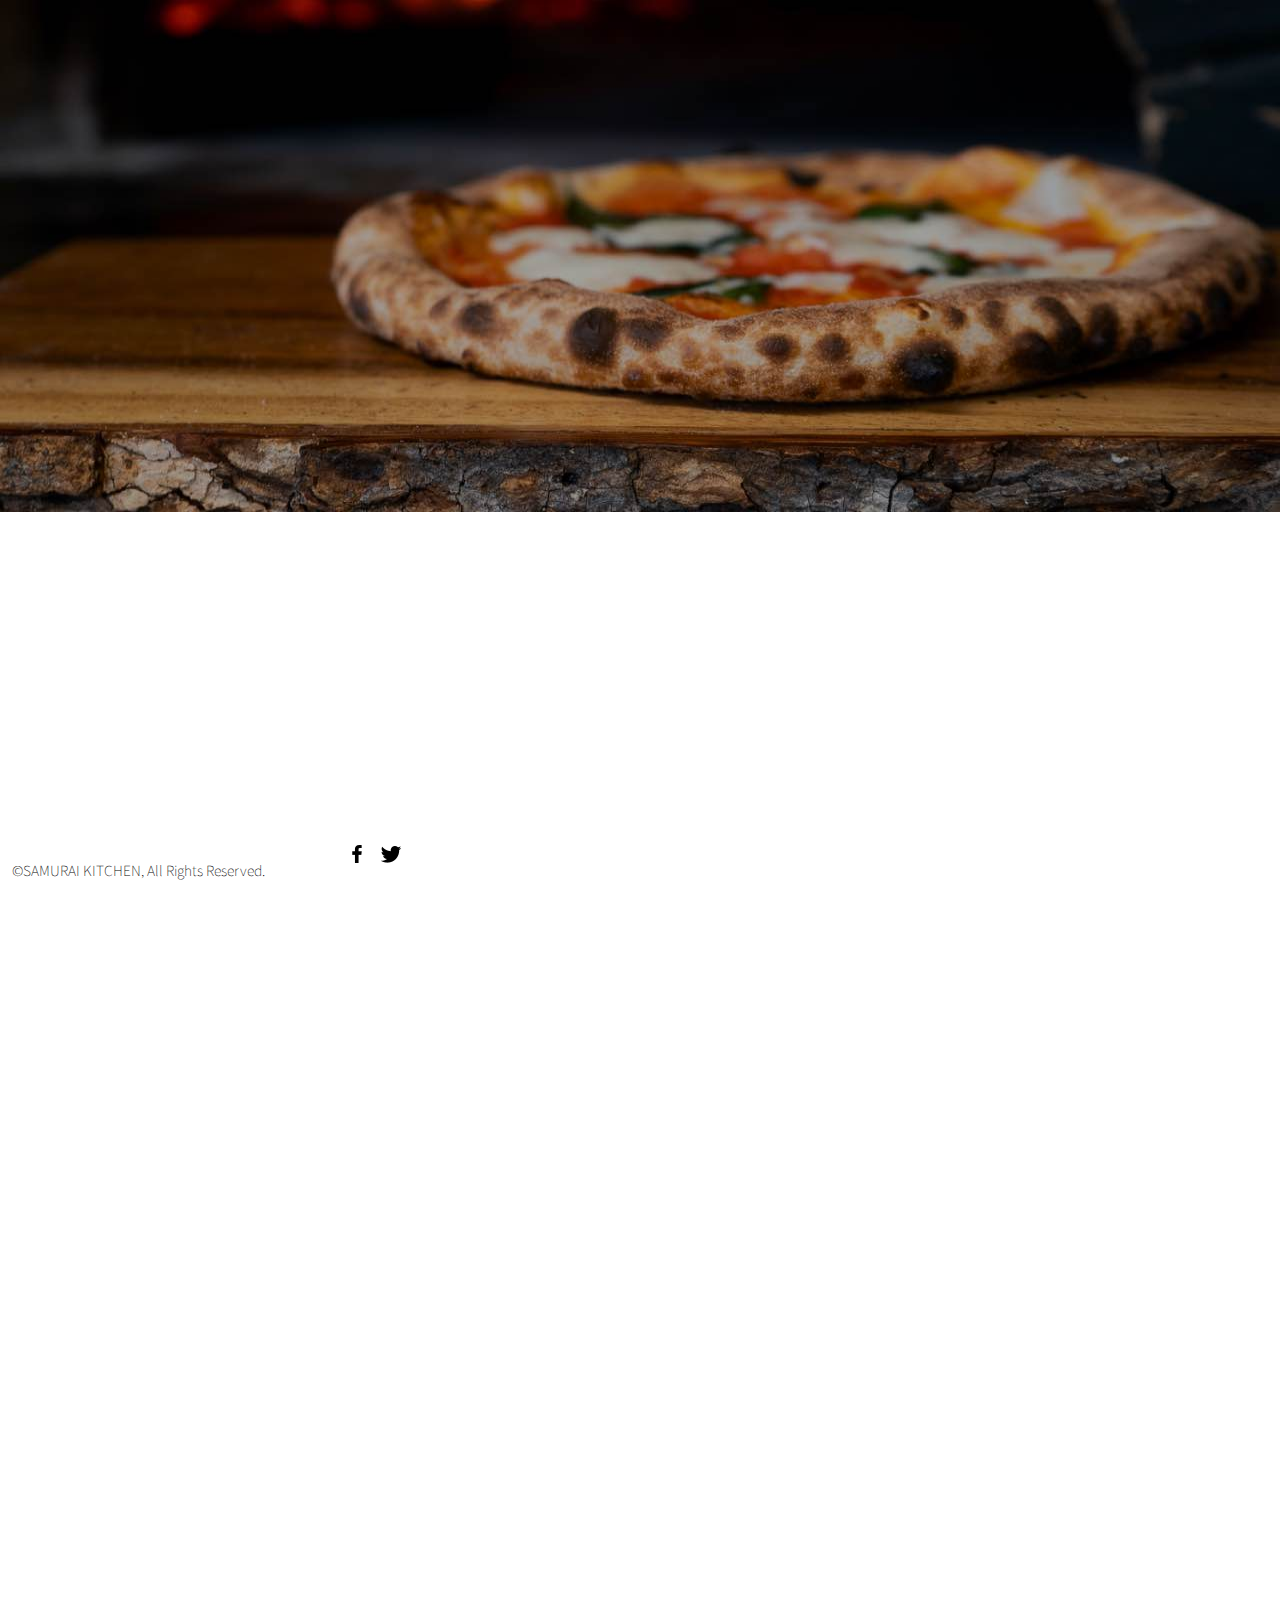
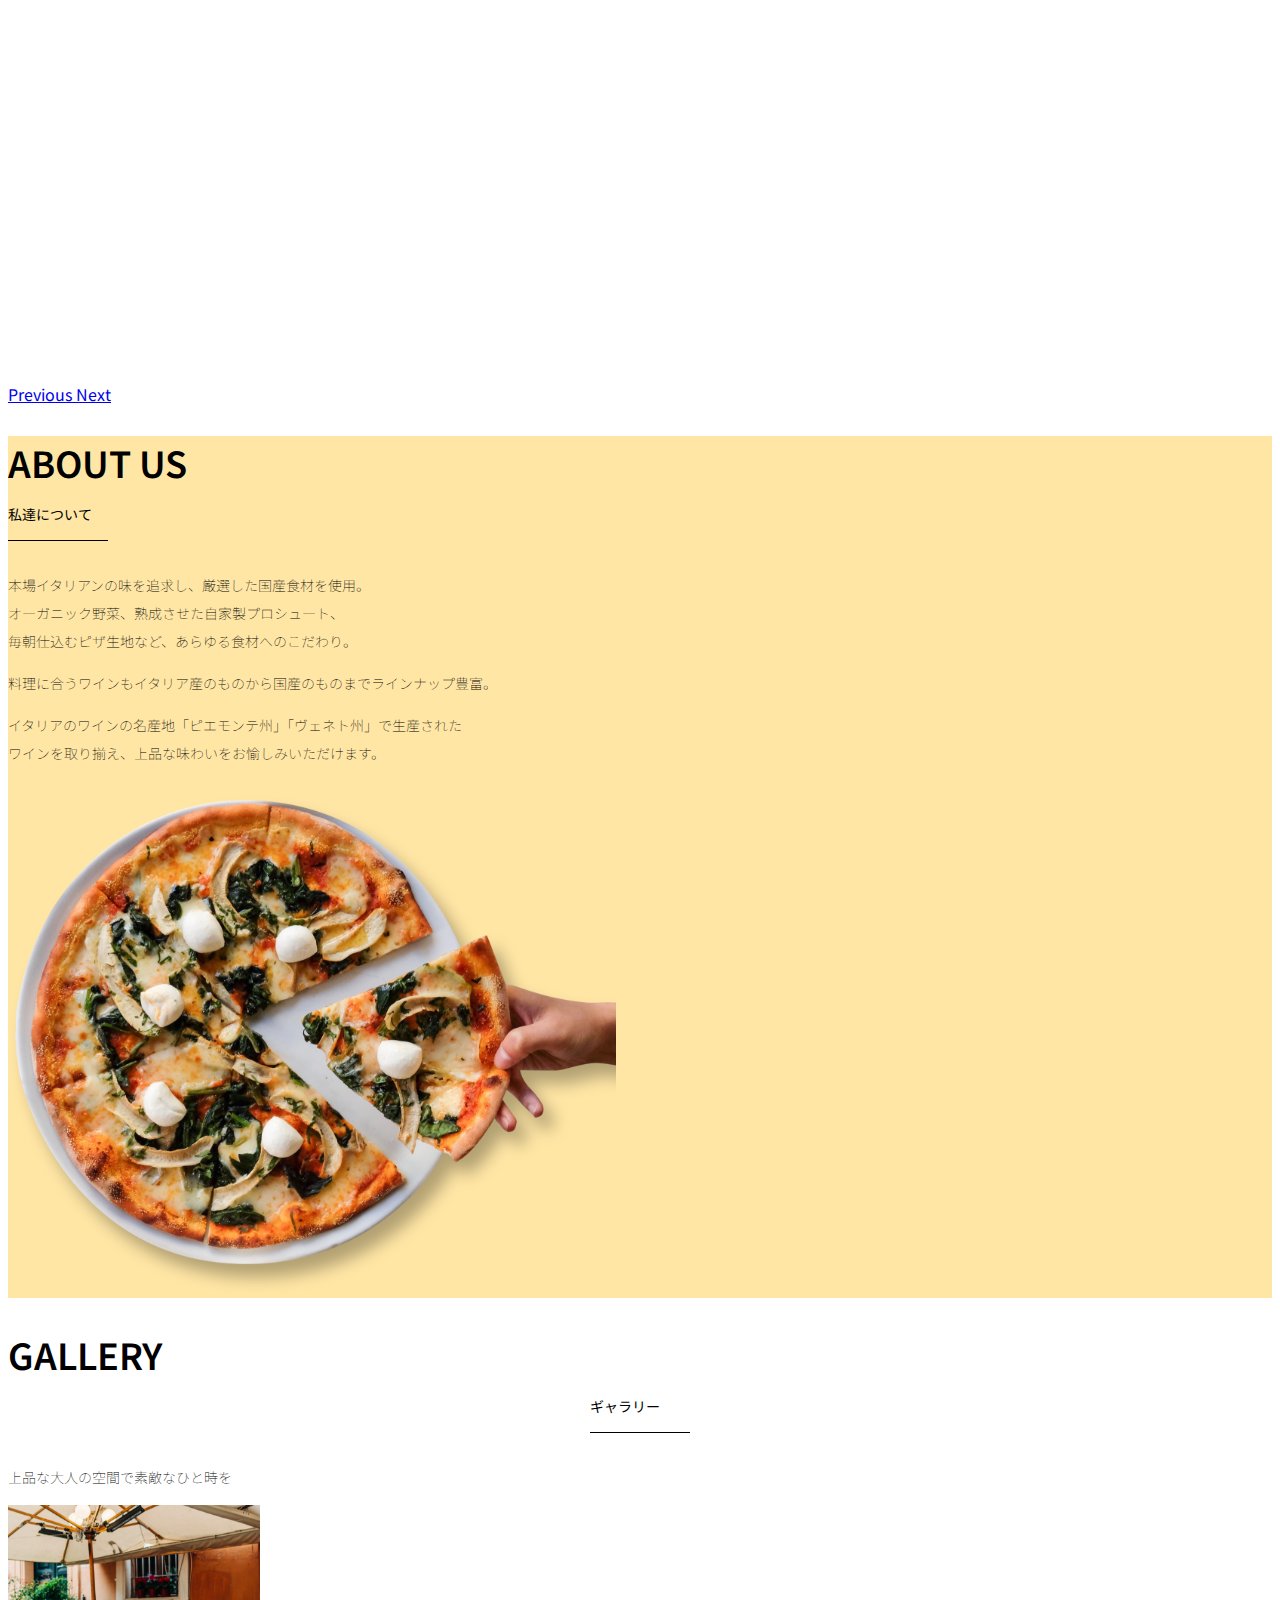
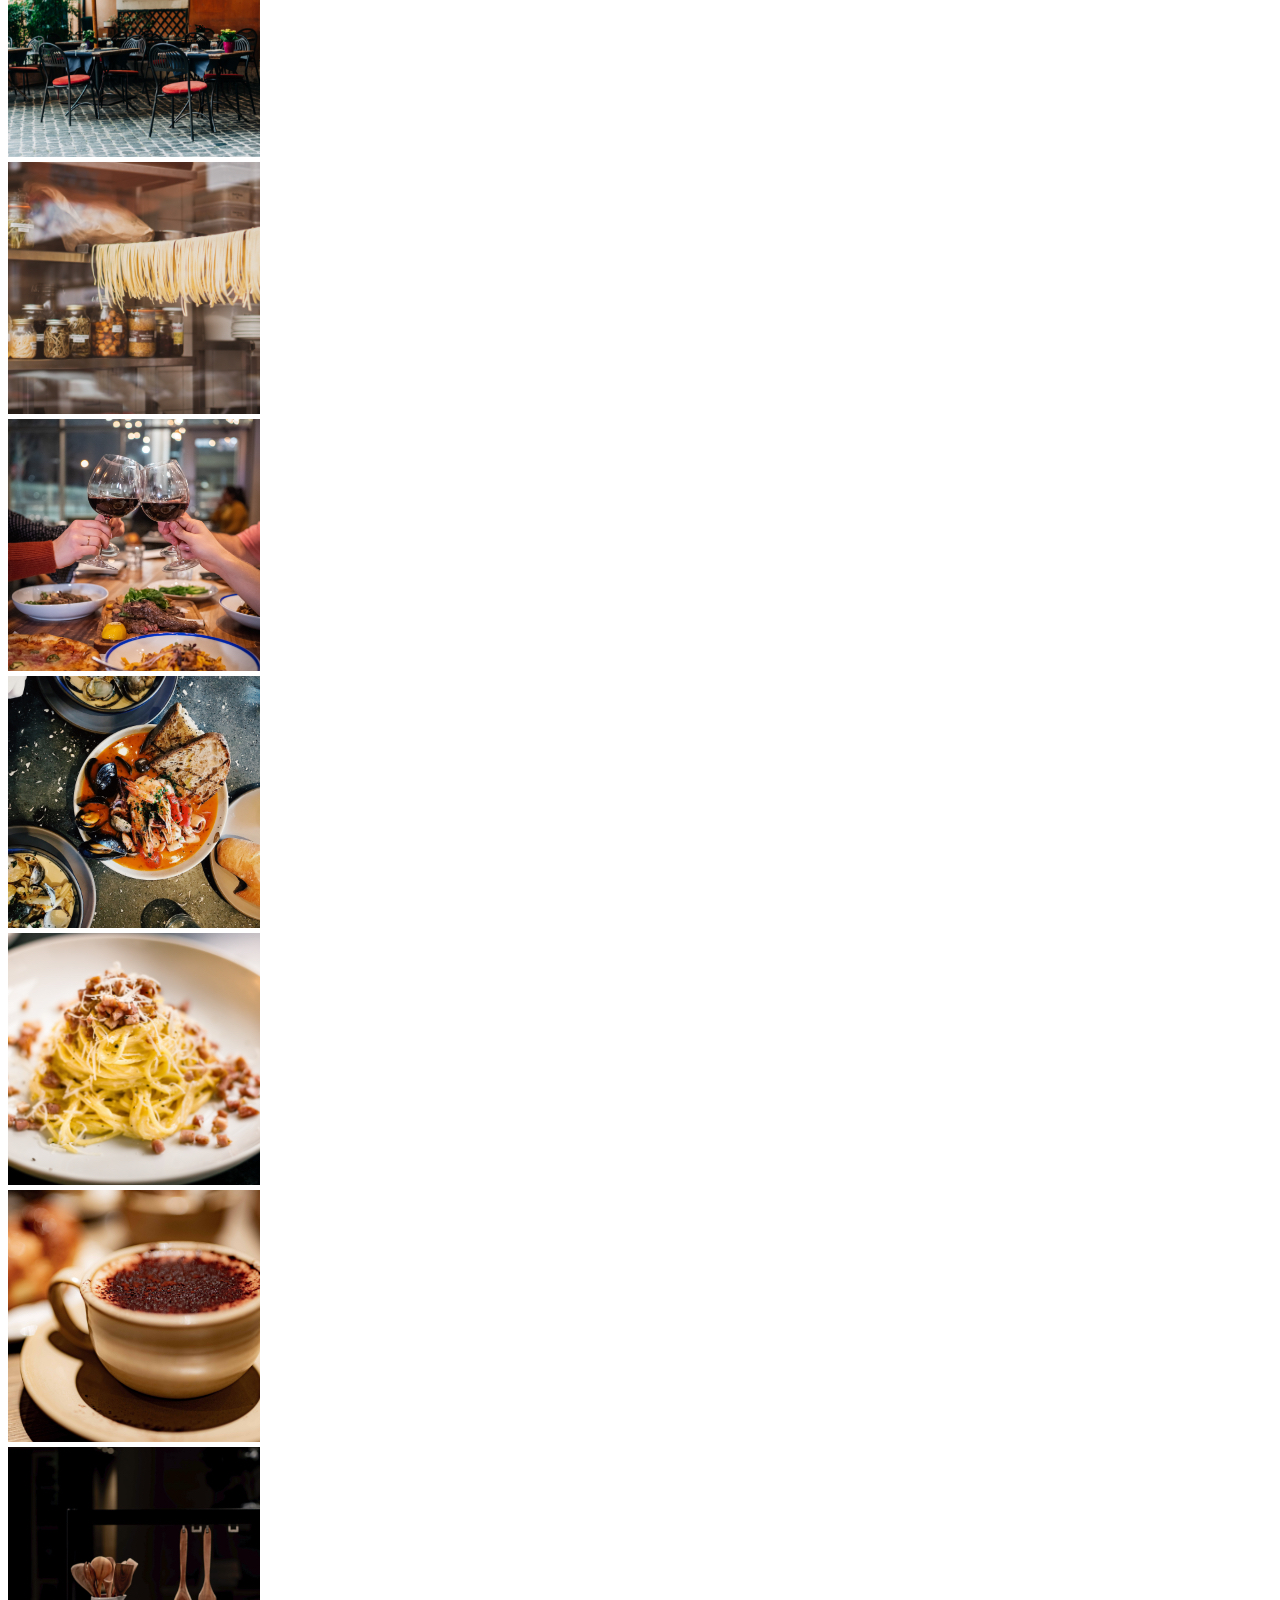
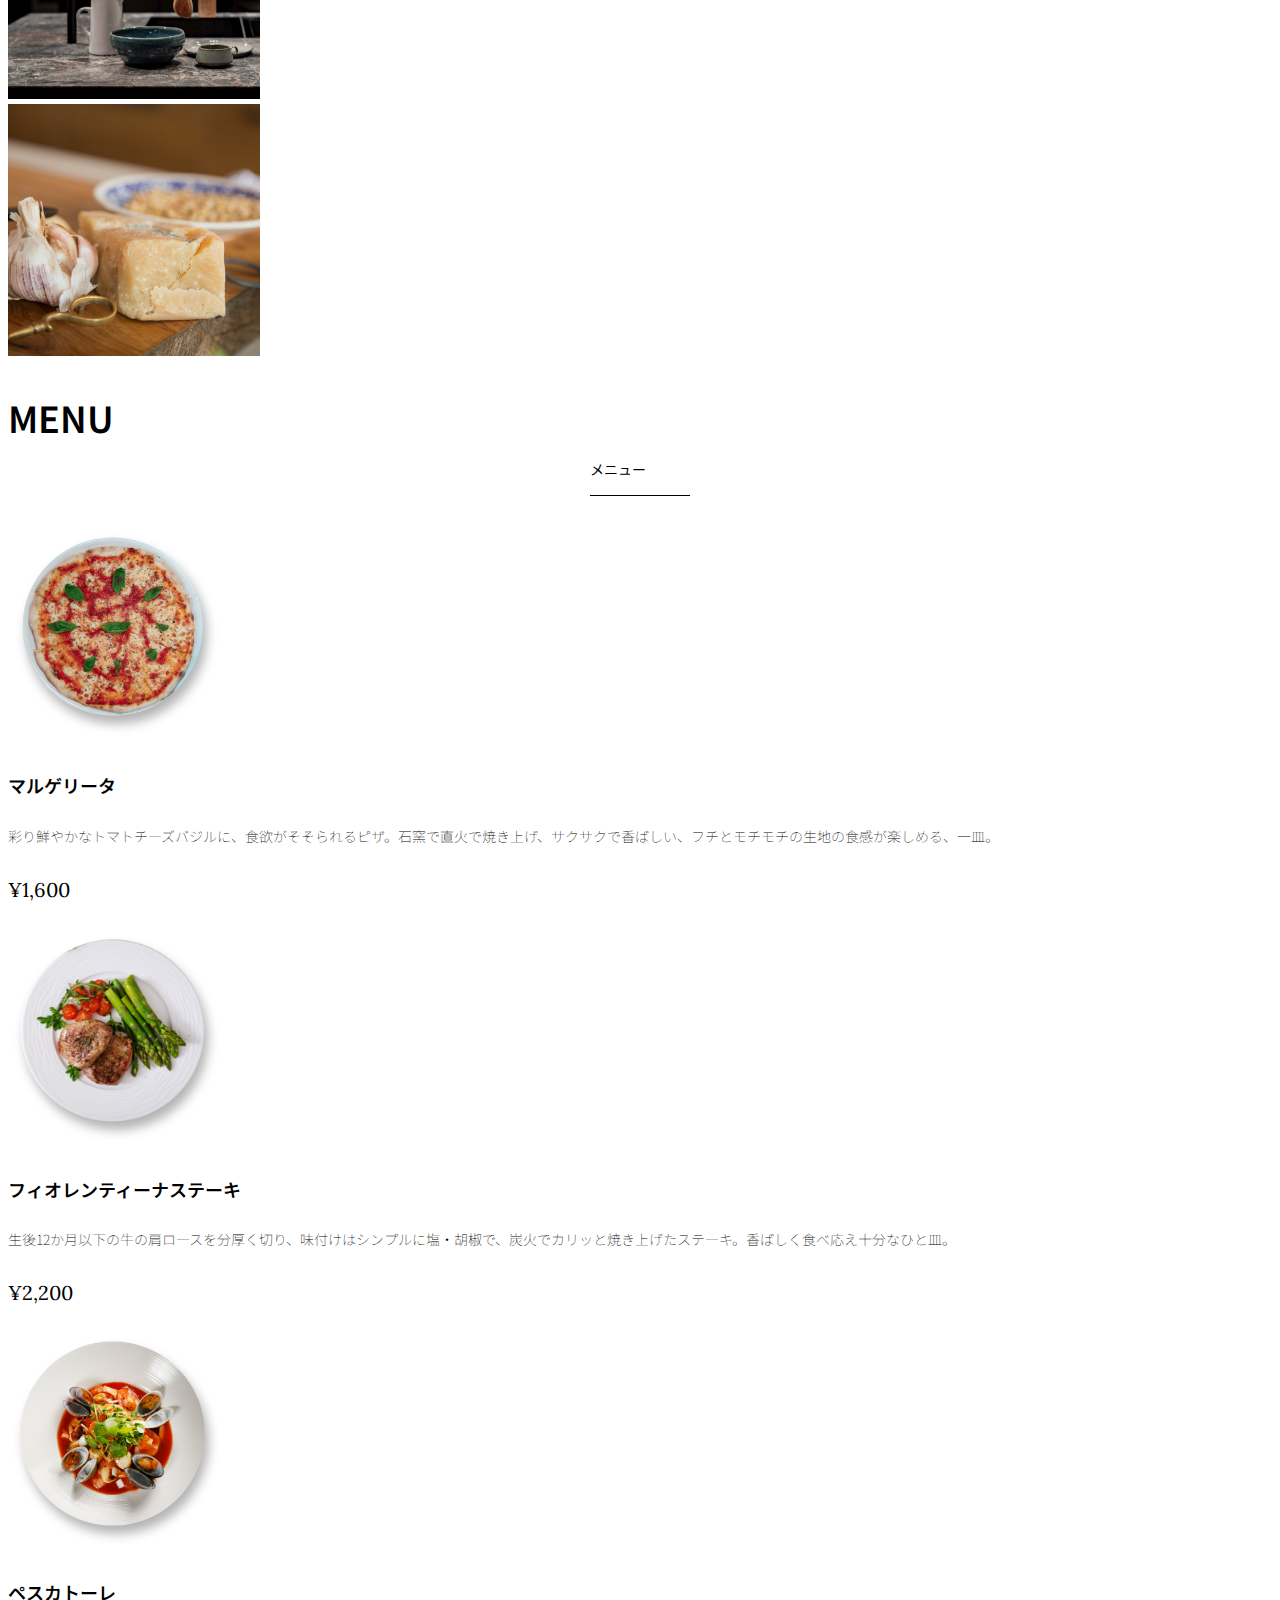
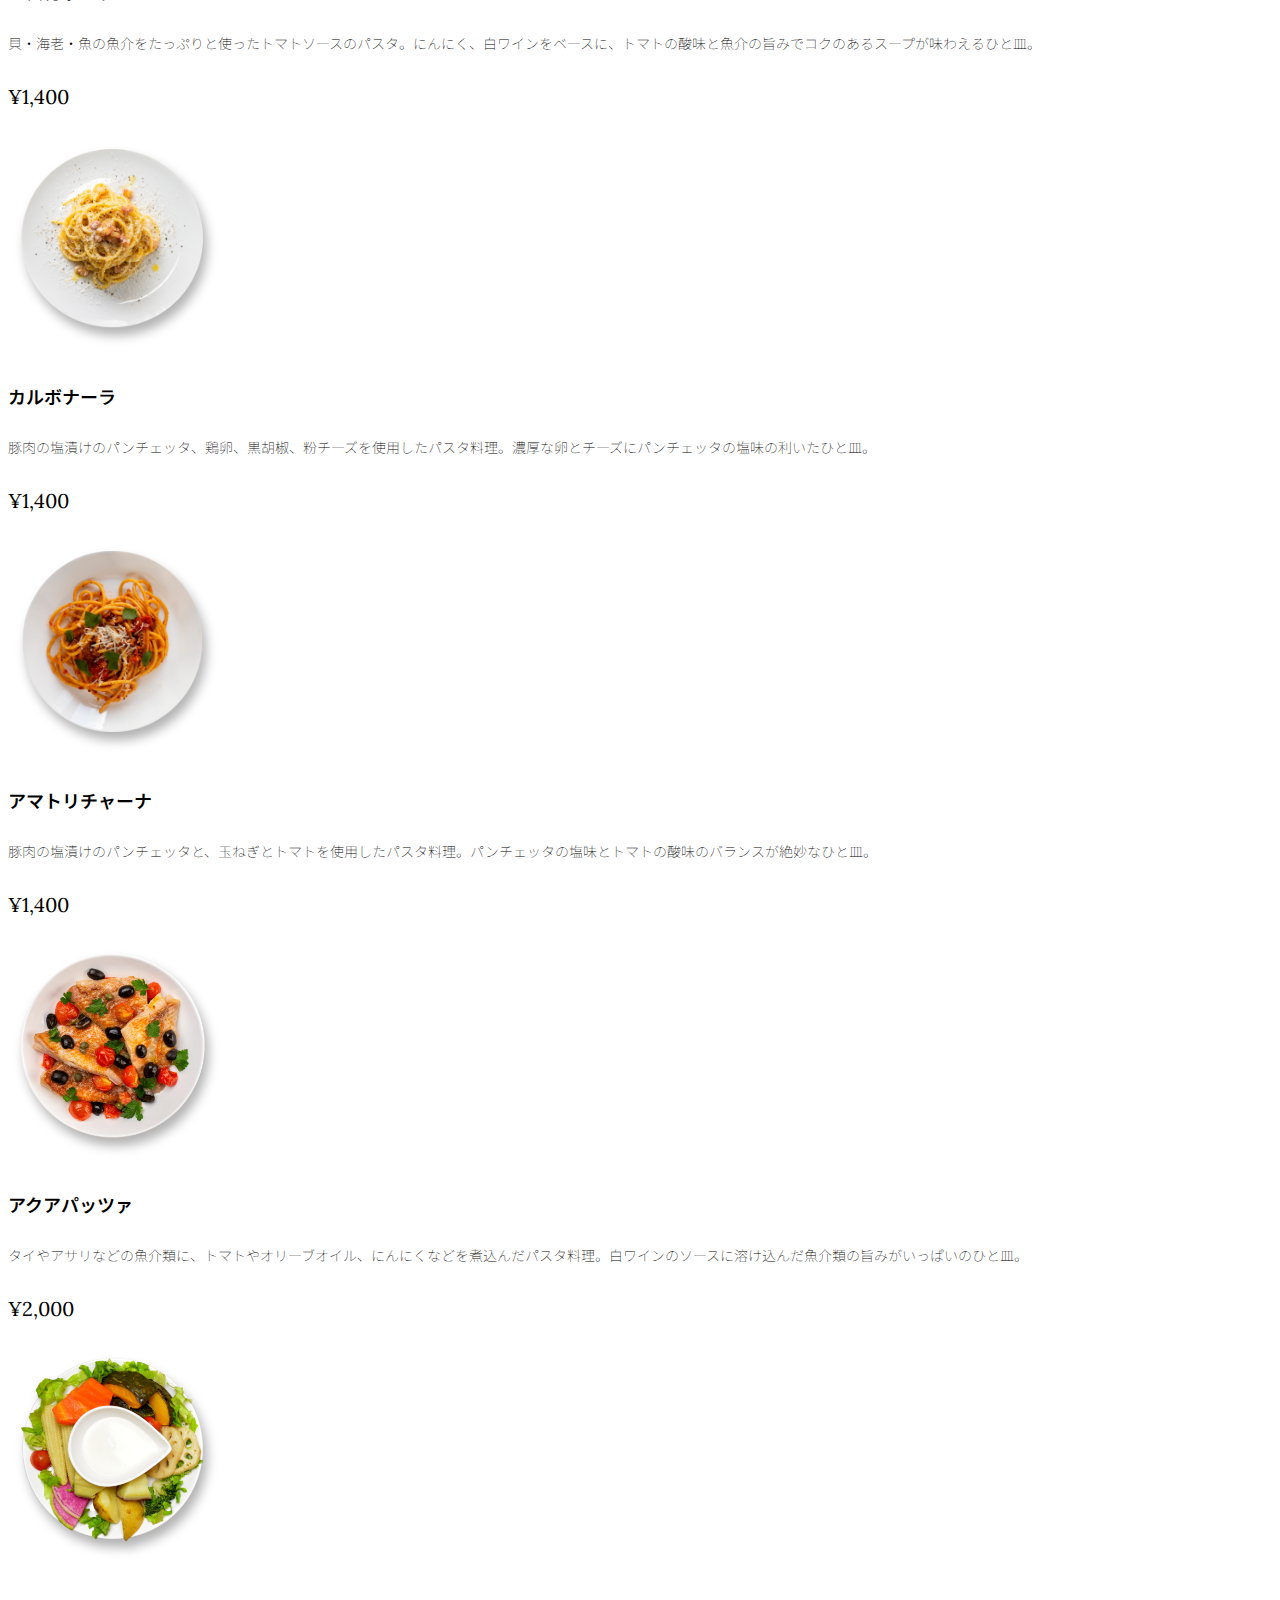
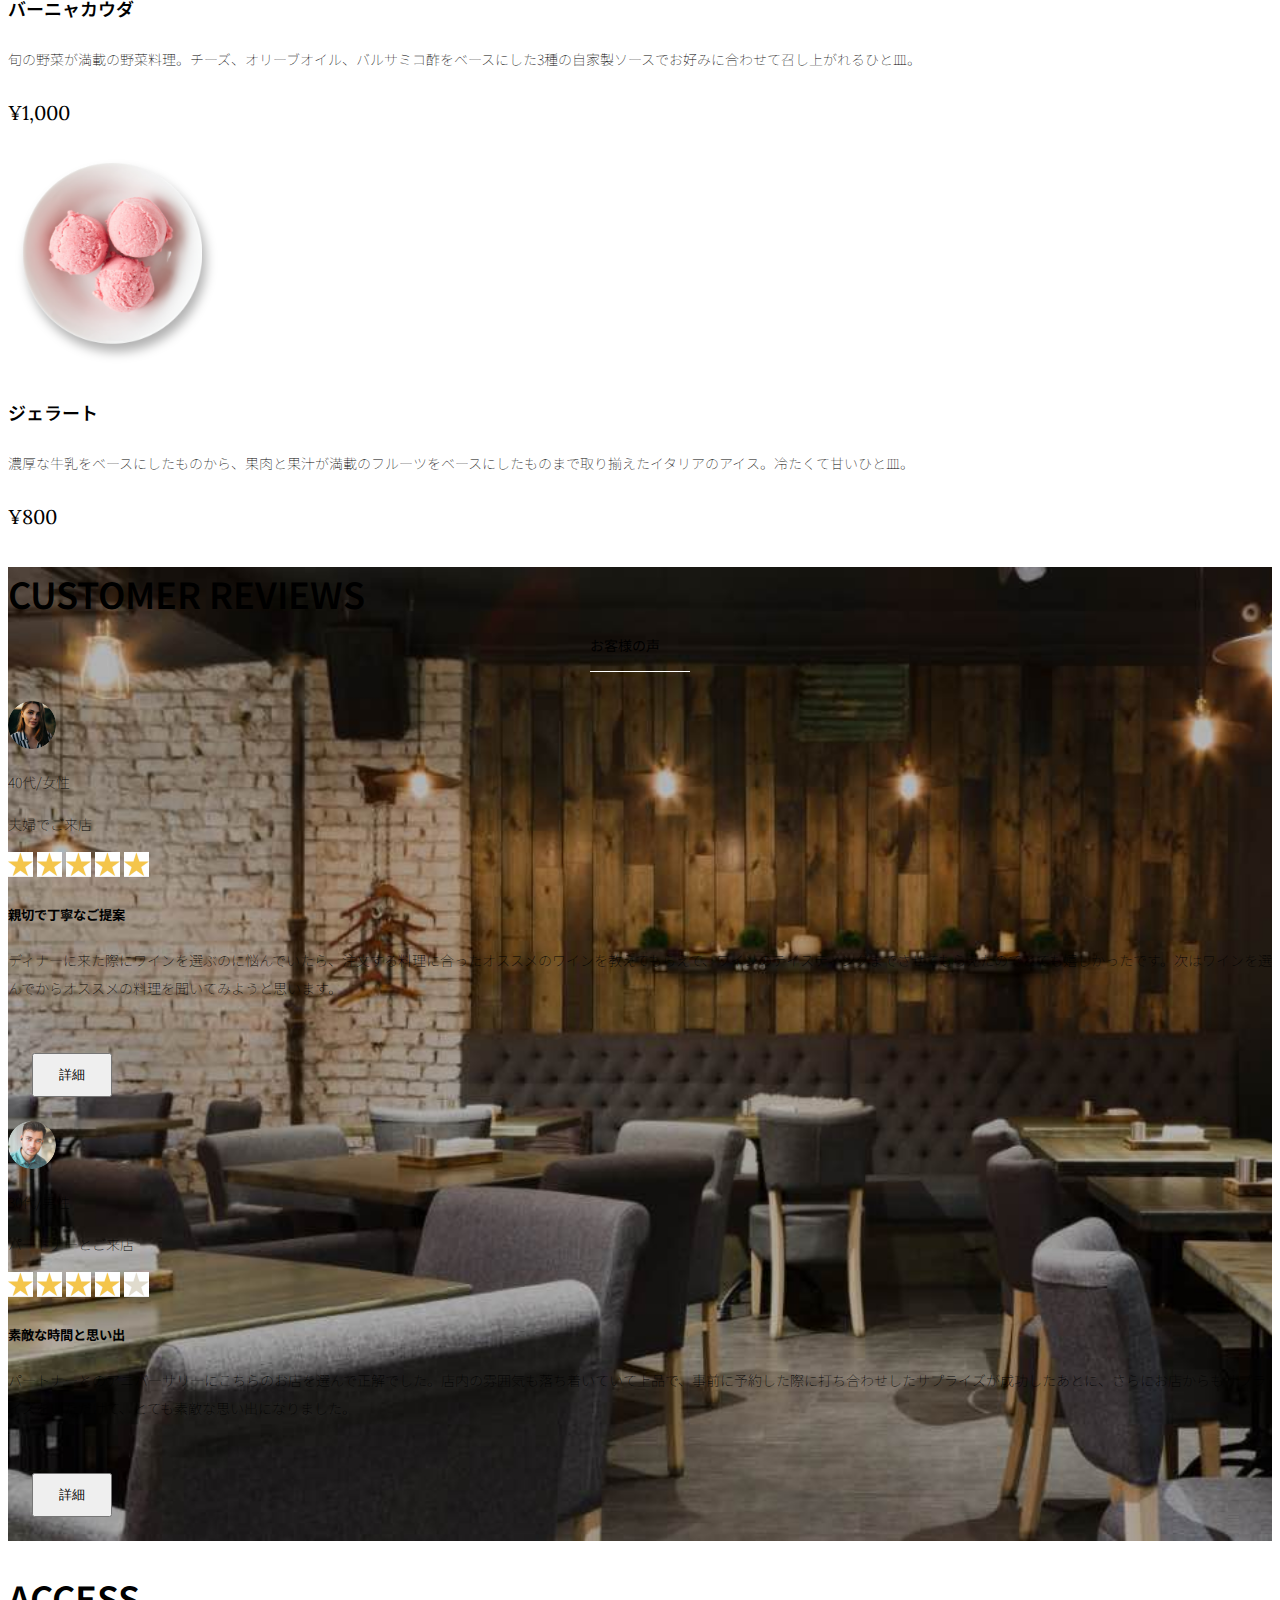
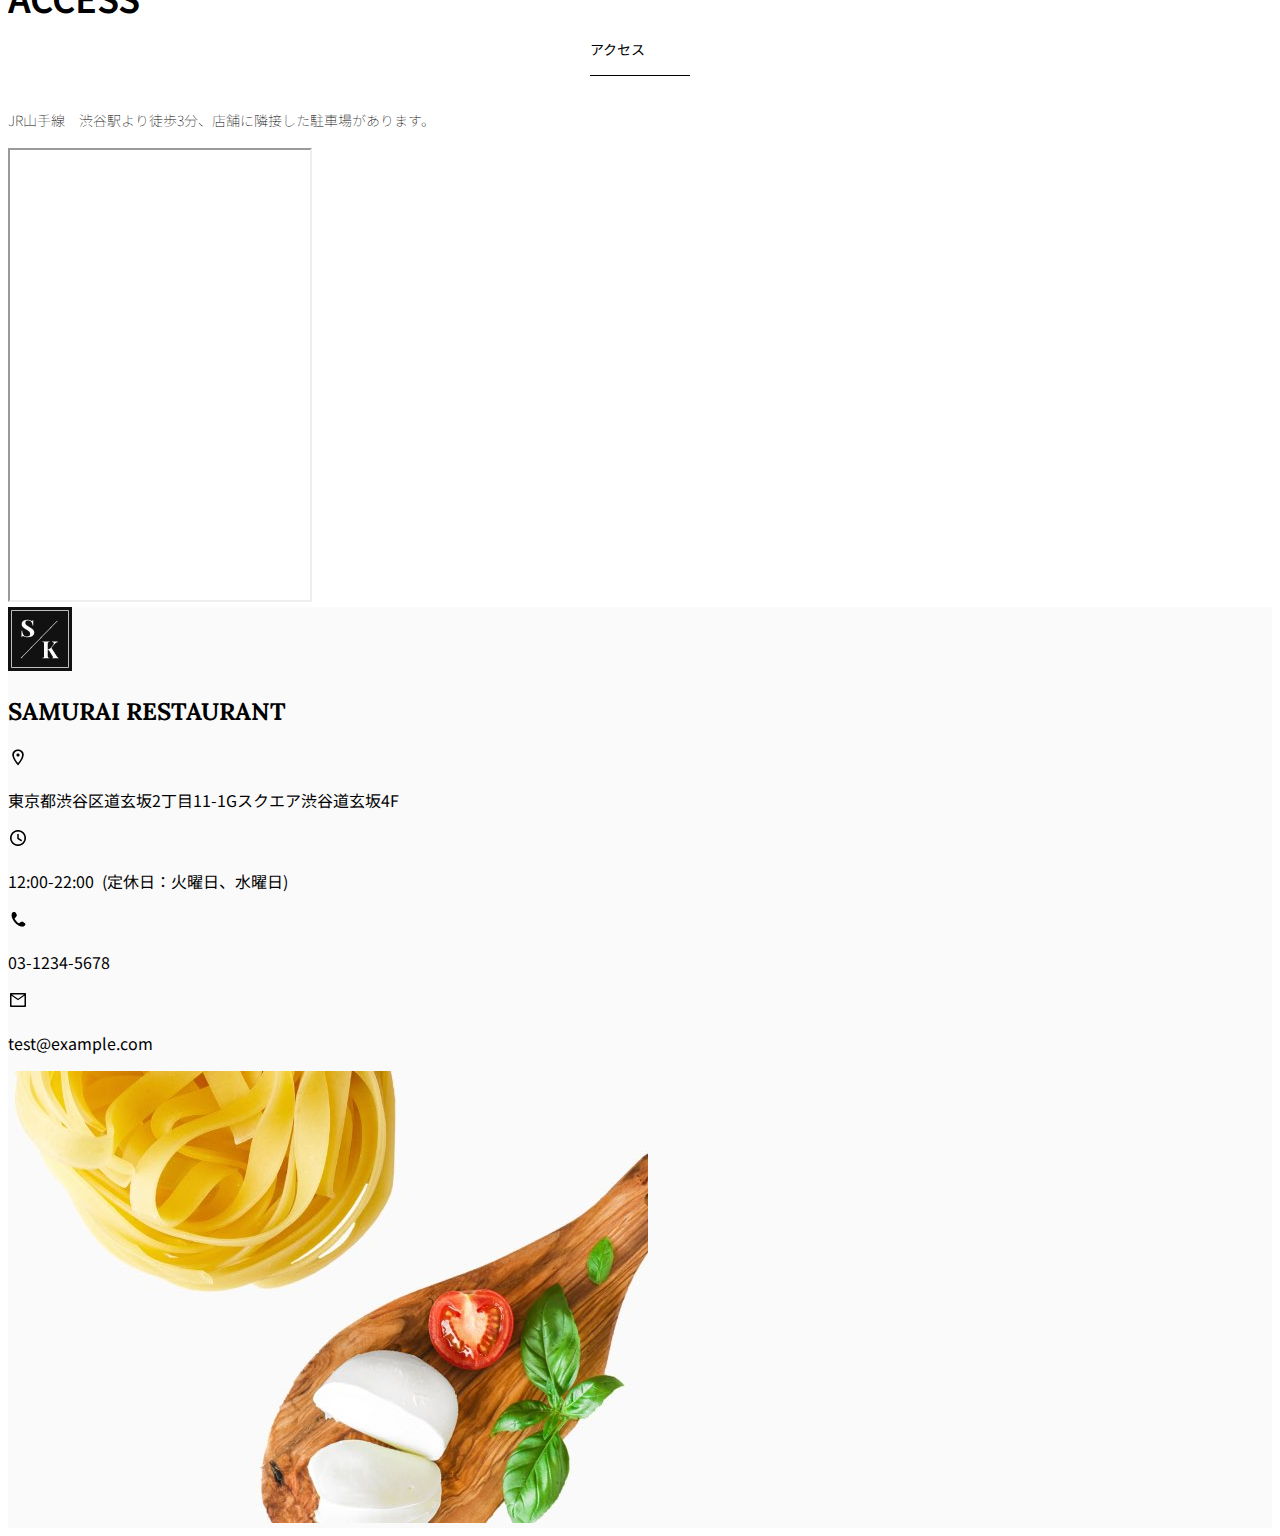
<file: kadai_tutorial_output/index.html>
<!DOCTYPE html>
<html lang="ja">
  <head>
    <meta charset="utf-8" />
    <!-- マルチデバイス対応 -->
    <meta name="viewport" content="width=device-width, initial-scale=1" />
    <meta name="description" content="" />
    <meta name="author" content="SAMURAI ENGINEER" />
    <title>SAMURAI XD_HTML教材</title>

    <!-- 先にBootstrapのCSSを読み込む -->
    <!-- ************************************************ bootstrap.min.cssの読み込み -->
    <!-- BootstarapのCSSの読み込み -->
    <link
      href="https://cdn.jsdelivr.net/npm/bootstrap@5.0.0-beta1/dist/css/bootstrap.min.css"
      rel="stylesheet"
      integrity="sha384-giJF6kkoqNQ00vy+HMDP7azOuL0xtbfIcaT9wjKHr8RbDVddVHyTfAAsrekwKmP1"
      crossorigin="anonymous"
    />
    <!-- ************************************************ bootstrap.bundle.min.jsの読み込み -->
    <!-- BootstarapのJavaScriptライブラリの読み込み -->
    <script
      src="https://cdn.jsdelivr.net/npm/bootstrap@5.0.0-beta1/dist/js/bootstrap.bundle.min.js"
      integrity="sha384-ygbV9kiqUc6oa4msXn9868pTtWMgiQaeYH7/t7LECLbyPA2x65Kgf80OJFdroafW"
      crossorigin="anonymous"
      defer
    ></script>

    <!-- ************************************************ Google Font読み込み -->
    <link rel="preconnect" href="https://fonts.gstatic.com" />
    <link
      href="https://fonts.googleapis.com/css2?family=Lora&display=swap"
      rel="stylesheet"
    />
    <link
      href="https://fonts.googleapis.com/css2?family=Noto+Sans+JP:wght@300&display=swap"
      rel="stylesheet"
    />
    <!-- ************************************************ Font Awesome -->
    <link
      rel="stylesheet"
      href="https://use.fontawesome.com/releases/v5.1.0/css/all.css"
      integrity="sha384-lKuwvrZot6UHsBSfcMvOkWwlCMgc0TaWr+30HWe3a4ltaBwTZhyTEggF5tJv8tbt"
      crossorigin="anonymous"
    />
    <!-- Bootstrapの読み込みのlinkタグよりも後ろに、style.cssを読み込むlinkタグを記述する -->
    <!-- ************************************************今回作成する styles.cssの読み込み -->
    <link href="stylesheet/style.css" rel="stylesheet" />
    <!-- ************************************************  -->
  </head>

  <body>
    <main>
      <!-- ************************************************ ナビゲーションバー開始 -->
      <!-- navbarでナビゲーションバー作成。navbar-expand-lgで画面幅が広いときハンバーガーボタンを非表示。 -->
      <nav class="navbar navbar-expand-lg">
        <!-- navbarのコンテナ -->
        <div class="container">
          <!-- navbar-brandはロゴ部分。独自クラスのmy_navbar_brandで細かな調整。 -->
          <a class="navbar-brand my_navbar_brand">
            <!-- ロゴのアイコンを配置。navbar_brand_logoは独自クラス。 -->
            <img
              class="img-fluid navbar_brand_logo"
              src="img/site_logo.png"
              alt="サンプル画像"
            /><span>SAMURAI KITCHEN</span>
          </a>

          <!-- navbar-togglerはハンバーガーボタンを表示・非表示にするクラス。 -->
          <div
            class="navbar-toggler hamburger_menu"
            data-bs-toggle="collapse"
            data-bs-target="#navbarNav"
            aria-controls="navbarNav"
            aria-expanded="false"
            aria-label="Toggle navigation"
          >
            <input type="checkbox" id="hamburger_btn_check" />
            <label for="hamburger_btn_check" class="hamburger_btn">
              <img
                class="btn_open"
                src="img/button_open.png"
                alt="ナビゲーションバーのボタン"
              />
              <img
                class="btn_close"
                src="img/button_close.png"
                alt="ナビゲーションバーのボタン"
              />
            </label>
          </div>

          <!-- これ以降がナビゲーションメニュー部分。説明は後述。 -->
          <div
            class="collapse navbar-collapse justify-content-end"
            id="navbarNav"
          >
            <ul class="navbar-nav">
              <li class="nav-item px-2">
                <a
                  class="nav-link my_nav_link my-2"
                  aria-current="page"
                  href="#"
                  >HOME</a
                >
              </li>

              <li class="nav-item px-2">
                <a class="nav-link my_nav_link my-2" href="#about">ABOUT US</a>
              </li>

              <li class="nav-item px-2">
                <a class="nav-link my_nav_link my-2" href="#gallery">GALLERY</a>
              </li>

              <li class="nav-item px-2">
                <a class="nav-link my_nav_link my-2" href="#menu">MENU</a>
              </li>

              <li class="nav-item px-2">
                <a class="nav-link my_nav_link my-2" href="#review"
                  >CUSTOMER REVIEWS</a
                >
              </li>

              <li class="nav-item px-2">
                <a class="nav-link my_nav_link my-2" href="#access">ACCESS</a>
              </li>
            </ul>
          </div>
        </div>
      </nav>

      <!-- ************************************************ ナビゲーションバー終了 -->

      <!-- ************************************************ カルーセル開始 -->
      <!-- idのmyCarouselはインジケーター部分のdata-bs-targetと紐付く必要がある。mb-5で下方向に余白追加。 -->
      <div id="myCarousel" class="carousel slide mb-5" data-bs-ride="carousel">
        <!-- インジケーター部分 -->
        <ol class="carousel-indicators">
          <!-- この箇所と前述のidは紐付いている。data-bs-slide-toの番号がカルーセルの順番。 -->
          <li
            data-bs-target="#myCarousel"
            data-bs-slide-to="0"
            class="active"
          ></li>
          <li data-bs-target="#myCarousel" data-bs-slide-to="1"></li>
          <li data-bs-target="#myCarousel" data-bs-slide-to="2"></li>
        </ol>
        <!-- carousel-inner：カルーセルのキャプションと背景画像の部分。現在は1枚目だけ表示。 -->
        <div class="carousel-inner">
          <div class="carousel-item active">
            <img src="img/slider-1.jpg" alt="SAMURAI KITCHEN-1" />

            <!-- 親要素 -->
            <div class="carousel-caption">
              <!-- 独自クラスで位置とフォントを変更 -->
              <h1 class="my_carousel_caption">
                Welcome to <br />
                SAMURAI KITCHEN
              </h1>
            </div>
          </div>

          <!-- カーセル2枚目 -->
          <div class="carousel-item">
            <img src="img/slider-2.jpg" alt="サンプル画像" />
            <div class="carousel-caption">
              <h1 class="my_carousel_caption">
                The fabulous combination of&nbsp;wine&nbsp;and&nbsp;food
              </h1>
            </div>
          </div>

          <!-- カーセル3枚目 -->
          <div class="carousel-item">
            <img src="img/slider-3.jpg" alt="サンプル画像" />
            <div class="carousel-caption">
              <h1 class="my_carousel_caption">
                Get the Italian taste<br />
                at the SAMURAI&nbsp;KITCHEN
              </h1>
            </div>
          </div>
        </div>
        <!-- コントロールボタン　左側 -->
        <a
          class="carousel-control-prev"
          href="#myCarousel"
          role="button"
          data-bs-slide="prev"
        >
          <span class="carousel-control-prev-icon" aria-hidden="true"></span>
          <span class="visually-hidden">Previous</span>
        </a>
        <!-- コントロールボタン 右側 -->
        <a
          class="carousel-control-next"
          href="#myCarousel"
          role="button"
          data-bs-slide="next"
        >
          <span class="carousel-control-next-icon" aria-hidden="true"></span>
          <span class="visually-hidden">Next</span>
        </a>
      </div>

      <!-- ************************************************ カルーセル終了 -->

      <!-- ************************************************ アバウトセクション開始 -->
      <section class="about_us_bg" id="about">
        <!--コンテンツの中央揃え。上下方向にパディング（サイズ5）。下方向にマージン（サイズ5）。 -->
        <div class="container py-5 mb-5">
          <!-- rowクラス（行） -->
          <div class="row">
            <!-- 左側カラム（6/12分割） -->
            <div class="col-lg-6 text-left">
              <!-- 上下方向にパディング（サイズ5） -->
              <div class="py-5">
                <!-- 下方向にマージン（サイズ5） -->
                <h2 class="section_title about mb-5">ABOUT US</h2>

                <!-- 下方向にマージン（サイズ2） -->
                <p class="mb-2">
                  本場イタリアンの味を追求し、厳選した国産食材を使用。<br />
                  オーガニック野菜、熟成させた自家製プロシュート、<br />
                  毎朝仕込むピザ生地など、あらゆる食材へのこだわり。<br />
                </p>

                <!-- 下方向にマージン（サイズ2） -->
                <p class="mb-2">
                  料理に合うワインもイタリア産のものから国産のものまでラインナップ豊富。<br />
                </p>

                <!-- 下方向にマージン（サイズ2） -->
                <p class="mb-2">
                  イタリアのワインの名産地「ピエモンテ州」「ヴェネト州」で生産された<br />
                  ワインを取り揃え、上品な味わいをお愉しみいただけます。<br />
                </p>
              </div>
            </div>

            <!-- 右側カラム（6/12分割） -->
            <div class="col-lg-6">
              <!-- 画像を配置 -->
              <img src="img/img-about-us.png" class="img-fluid" alt="pizza" />
            </div>
          </div>
        </div>
      </section>
      <!-- ************************************************ アバウトセクション終了 -->

      <!-- ************************************************ ギャラリーセクション開始 -->
      <section id="gallery">
        <div class="container mb-5">
          <h2 class="mb-3 section_title gallery text-center">GALLERY</h2>
          <p class="text-center mb-5">上品な大人の空間で素敵なひと時を</p>

          <div class="row">
            <div class="col-6 col-lg-3 mb-4 d-flex justify-content-center">
              <img
                class="img-fluid"
                src="img/gallery-1.jpg"
                alt="サンプル画像"
              />
            </div>

            <div class="col-6 col-lg-3 mb-4 d-flex justify-content-center">
              <img
                class="img-fluid"
                src="img/gallery-2.jpg"
                alt="サンプル画像"
              />
            </div>

            <div class="col-6 col-lg-3 mb-4 d-flex justify-content-center">
              <img
                class="img-fluid"
                src="img/gallery-3.jpg"
                alt="サンプル画像"
              />
            </div>

            <div class="col-6 col-lg-3 mb-4 d-flex justify-content-center">
              <img
                class="img-fluid"
                src="img/gallery-4.jpg"
                alt="サンプル画像"
              />
            </div>

            <div class="col-6 col-lg-3 mb-4 d-flex justify-content-center">
              <img
                class="img-fluid"
                src="img/gallery-5.jpg"
                alt="サンプル画像"
              />
            </div>

            <div class="col-6 col-lg-3 mb-4 d-flex justify-content-center">
              <img
                class="img-fluid"
                src="img/gallery-6.jpg"
                alt="サンプル画像"
              />
            </div>

            <div class="col-6 col-lg-3 mb-4 d-flex justify-content-center">
              <img
                class="img-fluid"
                src="img/gallery-7.jpg"
                alt="サンプル画像"
              />
            </div>

            <div class="col-6 col-lg-3 mb-4 d-flex justify-content-center">
              <img
                class="img-fluid"
                src="img/gallery-8.jpg"
                alt="サンプル画像"
              />
            </div>
          </div>
        </div>
      </section>
      <!-- ************************************************ ギャラリーセクション終了 -->

      <!-- ************************************************ メニューセクション -->
      <section id="menu">
        <!-- タイトル文字部分のコンテナ -->
        <div class="container">
          <div class="row">
            <div class="col-lg-12">
              <!-- タイトル文字 -->
              <h2 class="section_title menu text-center mb-5">MENU</h2>
            </div>
          </div>
        </div>

        <!-- メニュー部分のコンテナ -->
        <div class="container mb-5">
          <div class="row">
            <!-- １行目 -->
            <!-- 左側メニュー -->
            <div class="col-12 col-lg-6">
              <!-- さらに子要素を5:7で分割 -->
              <div class="row g-0 mb-4">
                <div class="col-12 col-lg-5 text-center">
                  <!-- 左側メニュー画像部分 -->
                  <img
                    src="img/margherita.png"
                    class="img-fluid"
                    alt="マルゲリータ"
                  />
                </div>

                <!-- 右側テキスト部分 -->
                <div class="col-12 col-lg-7 p-4">
                  <h4 class="mb-0 menu_title">マルゲリータ</h4>
                  <p class="my-auto">
                    彩り鮮やかなトマトチーズバジルに、食欲がそそられるピザ。石窯で直火で焼き上げ、サクサクで香ばしい、フチとモチモチの生地の食感が楽しめる、一皿。
                  </p>
                  <p class="menu_price">¥1,600</p>
                </div>
              </div>
            </div>

            <!-- 右側メニュー -->
            <div class="col-12 col-lg-6">
              <div class="row g-0 mb-4">
                <div class="col-12 col-lg-5 text-center">
                  <img
                    src="img/steak.png"
                    class="img-fluid"
                    alt="フィオレンティーナステーキ"
                  />
                </div>

                <div class="col-12 col-lg-7 p-4">
                  <h4 class="mb-0 menu_title">フィオレンティーナステーキ</h4>
                  <p class="my-auto">
                    生後12か月以下の牛の肩ロースを分厚く切り、味付けはシンプルに塩・胡椒で、炭火でカリッと焼き上げたステーキ。香ばしく食べ応え十分なひと皿。
                  </p>
                  <p class="menu_price">¥2,200</p>
                </div>
              </div>
            </div>

            <!-- 2行目 -->
            <!-- 左側メニュー -->
            <div class="col-12 col-lg-6">
              <!-- さらに子要素を5:7で分割 -->
              <div class="row g-0 mb-4">
                <div class="col-12 col-lg-5 text-center">
                  <!-- 左側メニュー画像部分 -->
                  <img
                    src="img/pescatore.png"
                    class="img-fluid"
                    alt="ペスカトーレ"
                  />
                </div>

                <!-- 右側テキスト部分 -->
                <div class="col-12 col-lg-7 p-4">
                  <h4 class="mb-0 menu_title">ペスカトーレ</h4>
                  <p class="my-auto">
                    貝・海老・魚の魚介をたっぷりと使ったトマトソースのパスタ。にんにく、白ワインをベースに、トマトの酸味と魚介の旨みでコクのあるスープが味わえるひと皿。
                  </p>
                  <p class="menu_price">¥1,400</p>
                </div>
              </div>
            </div>

            <!-- 右側メニュー -->
            <div class="col-12 col-lg-6">
              <div class="row g-0 mb-4">
                <div class="col-12 col-lg-5 text-center">
                  <img
                    src="img/carbonara.png"
                    class="img-fluid"
                    alt="カルボナーラ"
                  />
                </div>

                <div class="col-12 col-lg-7 p-4">
                  <h4 class="mb-0 menu_title">カルボナーラ</h4>
                  <p class="my-auto">
                    豚肉の塩漬けのパンチェッタ、鶏卵、黒胡椒、粉チーズを使用したパスタ料理。濃厚な卵とチーズにパンチェッタの塩味の利いたひと皿。
                  </p>
                  <p class="menu_price">¥1,400</p>
                </div>
              </div>
            </div>

            <!-- 3行目 -->
            <!-- 左側メニュー -->
            <div class="col-12 col-lg-6">
              <!-- さらに子要素を5:7で分割 -->
              <div class="row g-0 mb-4">
                <div class="col-12 col-lg-5 text-center">
                  <!-- 左側メニュー画像部分 -->
                  <img
                    src="img/amatriciana.png"
                    class="img-fluid"
                    alt="アマトリチャーナ"
                  />
                </div>

                <!-- 右側テキスト部分 -->
                <div class="col-12 col-lg-7 p-4">
                  <h4 class="mb-0 menu_title">アマトリチャーナ</h4>
                  <p class="my-auto">
                    豚肉の塩漬けのパンチェッタと、玉ねぎとトマトを使用したパスタ料理。パンチェッタの塩味とトマトの酸味のバランスが絶妙なひと皿。
                  </p>
                  <p class="menu_price">¥1,400</p>
                </div>
              </div>
            </div>

            <!-- 右側メニュー -->
            <div class="col-12 col-lg-6">
              <div class="row g-0 mb-4">
                <div class="col-12 col-lg-5 text-center">
                  <img
                    src="img/acqua-pazza.png"
                    class="img-fluid"
                    alt="アクアパッツァ"
                  />
                </div>

                <div class="col-12 col-lg-7 p-4">
                  <h4 class="mb-0 menu_title">アクアパッツァ</h4>
                  <p class="my-auto">
                    タイやアサリなどの魚介類に、トマトやオリーブオイル、にんにくなどを煮込んだパスタ料理。白ワインのソースに溶け込んだ魚介類の旨みがいっぱいのひと皿。
                  </p>
                  <p class="menu_price">¥2,000</p>
                </div>
              </div>
            </div>

            <!-- 4行目 -->
            <!-- 左側メニュー -->
            <div class="col-12 col-lg-6">
              <!-- さらに子要素を5:7で分割 -->
              <div class="row g-0 mb-4">
                <div class="col-12 col-lg-5 text-center">
                  <!-- 左側メニュー画像部分 -->
                  <img
                    src="img/bagna-cauda.png"
                    class="img-fluid"
                    alt="バーニャカウダ"
                  />
                </div>

                <!-- 右側テキスト部分 -->
                <div class="col-12 col-lg-7 p-4">
                  <h4 class="mb-0 menu_title">バーニャカウダ</h4>
                  <p class="my-auto">
                    旬の野菜が満載の野菜料理。チーズ、オリーブオイル、バルサミコ酢をベースにした3種の自家製ソースでお好みに合わせて召し上がれるひと皿。
                  </p>
                  <p class="menu_price">¥1,000</p>
                </div>
              </div>
            </div>

            <!-- 右側メニュー -->
            <div class="col-12 col-lg-6">
              <div class="row g-0 mb-4">
                <div class="col-12 col-lg-5 text-center">
                  <img
                    src="img/gelato.png"
                    class="img-fluid"
                    alt="ジェラート"
                  />
                </div>

                <div class="col-12 col-lg-7 p-4">
                  <h4 class="mb-0 menu_title">ジェラート</h4>
                  <p class="my-auto">
                    濃厚な牛乳をベースにしたものから、果肉と果汁が満載のフルーツをベースにしたものまで取り揃えたイタリアのアイス。冷たくて甘いひと皿。
                  </p>
                  <p class="menu_price">¥800</p>
                </div>
              </div>
            </div>
          </div>
        </div>
      </section>
      <!-- ************************************************ メニューセクション終了 -->

      <!-- ************************************************ レビューセクション開始 -->
      <section id="review">
        <!-- review_wrapper で背景画像を設定します -->
        <div class="review_wrapper">
          <!-- container部分 -->
          <div class="container py-5 mb-5">
            <!-- 中央揃えでタイトルを表示 -->
            <div class="text-center mb-5">
              <h2 class="section_title review text-center text-white">
                CUSTOMER REVIEWS
              </h2>
            </div>
            <!-- row部分：左右のカラムを中央揃え -->
            <div class="row pb-5 justify-content-center">
              <!-- 左側カラム -->
              <div class="col-12 col-lg-5 mt-3">
                <!-- 背景を白色に設定 -->
                <div class="bg-white h_420">
                  <!-- 内側にパディング4 -->
                  <div class="p-4">
                    <!-- 顔写真と年齢などのテキストはd-flexで横並びにする　中央揃え -->
                    <div class="d-flex align-items-center">
                      <!-- お客様の画像を配置 -->
                      <img
                        src="img/customer-woman.png"
                        class="reviewer_img"
                        alt="サンプル画像"
                      />
                      <div>
                        <!-- お客様の情報テキスト -->
                        <p class="my-0">40代/女性</p>
                        <p class="my-0">夫婦でご来店</p>
                      </div>
                    </div>
                    <div class="my-3">
                      <!-- 星の数を表示 -->
                      <img
                        src="img/star-point.png"
                        class="star_img"
                        alt="star"
                      />
                      <img
                        src="img/star-point.png"
                        class="star_img"
                        alt="star"
                      />
                      <img
                        src="img/star-point.png"
                        class="star_img"
                        alt="star"
                      />
                      <img
                        src="img/star-point.png"
                        class="star_img"
                        alt="star"
                      />
                      <img
                        src="img/star-point.png"
                        class="star_img"
                        alt="star"
                      />
                    </div>
                    <!-- レビュータイトル -->
                    <h5>親切で丁寧なご提案</h5>
                    <!-- レビュー内容 -->
                    <p>
                      ディナーに来た際にワインを選ぶのに悩んでいたら、注文する料理に合ったオススメのワインを教えてもらえて、ワインのテイスティングまでさせてもらえたのでとても嬉しかったです。次はワインを選んでからオススメの料理を聞いてみようと思います。
                    </p>
                    <!-- 黄色のボタンを配置 -->
                    <button
                      type="button"
                      class="btn btn-warning shadow fix_bottom"
                    >
                      詳細
                    </button>
                  </div>
                </div>
              </div>

              <div class="col-12 col-lg-5 mt-3">
                <div class="bg-white h_420">
                  <div class="p-4">
                    <div class="d-flex align-items-center">
                      <img
                        src="img/customer-man.png"
                        class="reviewer_img"
                        alt="サンプル画像"
                      />
                      <div>
                        <p class="my-0">30代/男性</p>
                        <p class="my-0">パートナーとご来店</p>
                      </div>
                    </div>
                    <div class="my-3">
                      <img
                        src="img/star-point.png"
                        class="star_img"
                        alt="star"
                      />
                      <img
                        src="img/star-point.png"
                        class="star_img"
                        alt="star"
                      />
                      <img
                        src="img/star-point.png"
                        class="star_img"
                        alt="star"
                      />
                      <img
                        src="img/star-point.png"
                        class="star_img"
                        alt="star"
                      />
                      <img
                        src="img/star-no-point.png"
                        class="star_img"
                        alt="no-star"
                      />
                    </div>
                    <h5>素敵な時間と思い出</h5>
                    <p>
                      パートナーとのアニバーサリーにこちらのお店を選んで正解でした。店内の雰囲気も落ち着いていて上品で、事前に予約した際に打ち合わせしたサプライズが成功したあとに、さらにお店からもサプライズをいただけて、とても素敵な思い出になりました。
                    </p>
                    <button
                      type="button"
                      class="btn btn-warning shadow fix_bottom"
                    >
                      詳細
                    </button>
                  </div>
                </div>
              </div>
            </div>
          </div>
        </div>
      </section>
      <!-- ************************************************ レビューセクション終了 -->

      <!-- ************************************************ アクセスセクション開始 -->
      <section id="access">
        <div class="container">
          <div class="row">
            <div class="col-lg-12 text-center mb-5">
              <h2 class="section_title text-center access mb-5">ACCESS</h2>
              <p>
                JR山手線　渋谷駅より徒歩3分、店舗に隣接した駐車場があります。
              </p>
            </div>
          </div>
        </div>

        <div class="container mb-5 px-2">
          <!-- この部分にマップを配置 -->
          <iframe
            src="https://www.google.com/maps/embed?pb=!1m18!1m12!1m3!1d3241.308278711109!2d139.74721378675537!3d35.66941055081597!2m3!1f0!2f0!3f0!3m2!1i1024!2i768!4f13.1!3m3!1m2!1s0x60188b602972bb83%3A0xa6b553df33a5bd04!2sSamurai%20Engineer!5e0!3m2!1sen!2sjp!4v1750990259743!5m2!1sen!2sjp"
            class="w-100"
            style="height: 50vh"
            loading="lazy"
          ></iframe>
        </div>
      </section>
      <!-- ************************************************ アクセスセクション終了 -->

      <!-- ************************************************ フッター開始 -->
      <footer id="footer">
        <div class="container">
          <div class="row">
            <!-- 2カラムに分けたレイアウトの左側カラム -->
            <div class="col-12 col-lg-6 position-relative">
              <!-- 左側カラムのレイアウトをさらに分けるためにrowを使用 -->
              <div class="row pt-5">
                <!-- 画面をさらに2:10に分割 -->
                <!-- ここは2:10の2の部分 -->
                <div class="col-lg-2 text-center my-3">
                  <!-- サイトロゴ -->
                  <img class="img-fluid footer_brand_logo" src="img/site_logo.png" alt="サンプル画像" />                  
                </div>
                <!-- ここは2:10の10の部分 -->
                <div class="col-lg-10 align-self-center my-3">
                  <!-- タイトル文字 -->
                  <h2 class="m-0 footer_text">SAMURAI RESTAURANT</h2>
                </div>
              </div>
              <!-- 営業時間などのテキストを追加  -->
              <div class="restaurant_info py-3">
                <div class="d-flex mb-3">
                  <img src="img/icon-Marker.png" alt="marker">
                  <p class="p-0 m-0">東京都渋谷区道玄坂2丁目11-1Gスクエア渋谷道玄坂4F</p>
                </div>

                <div class="d-flex mb-3">
                  <img src="img/icon-Clock.png" alt="clock">
                  <p class="p-0 m-0">12:00-22:00&nbsp;&nbsp;(定休日：火曜日、水曜日)</p>
                </div>

                <div class="d-flex mb-3">
                  <img src="img/icon-Phone.png" alt="phone">
                  <p class="p-0 m-0">03-1234-5678</p>
                </div>

                <div class="d-flex mb-3">
                  <img src="img/icon-Mail.png" alt="mail">
                  <p class="p-0 m-0">test@example.com</p>
                </div>
              </div>

              <!-- copy_rightクラスでabsoluteを設定。align-items-centerで上下中央揃え。 -->
              <div class="copy_right align-items-center">
                <p>
                  ©SAMURAI KITCHEN, All Rights Reserved.
                </p>
                <!-- SNSアイコンを表示 -->
                <img src="img/icon-facebook.png" class="sns_img" alt="facebook">
                <img src="img/icon-twitter.png" class="sns_img" alt="twitter">
              </div>
            </div>
            <!-- 2カラムに分けたレイアウトの右側カラム -->
            <div class="col-12 col-lg-6 d-none d-lg-block">
              <!-- 背景画像を表示 -->
              <img src="img/background-footer.jpg" alt="背景画像">
            </div>
          </div>
        </div>
      </footer>
      <!-- ************************************************ フッター終了 -->
    </main>
  </body>
</html>
</file>
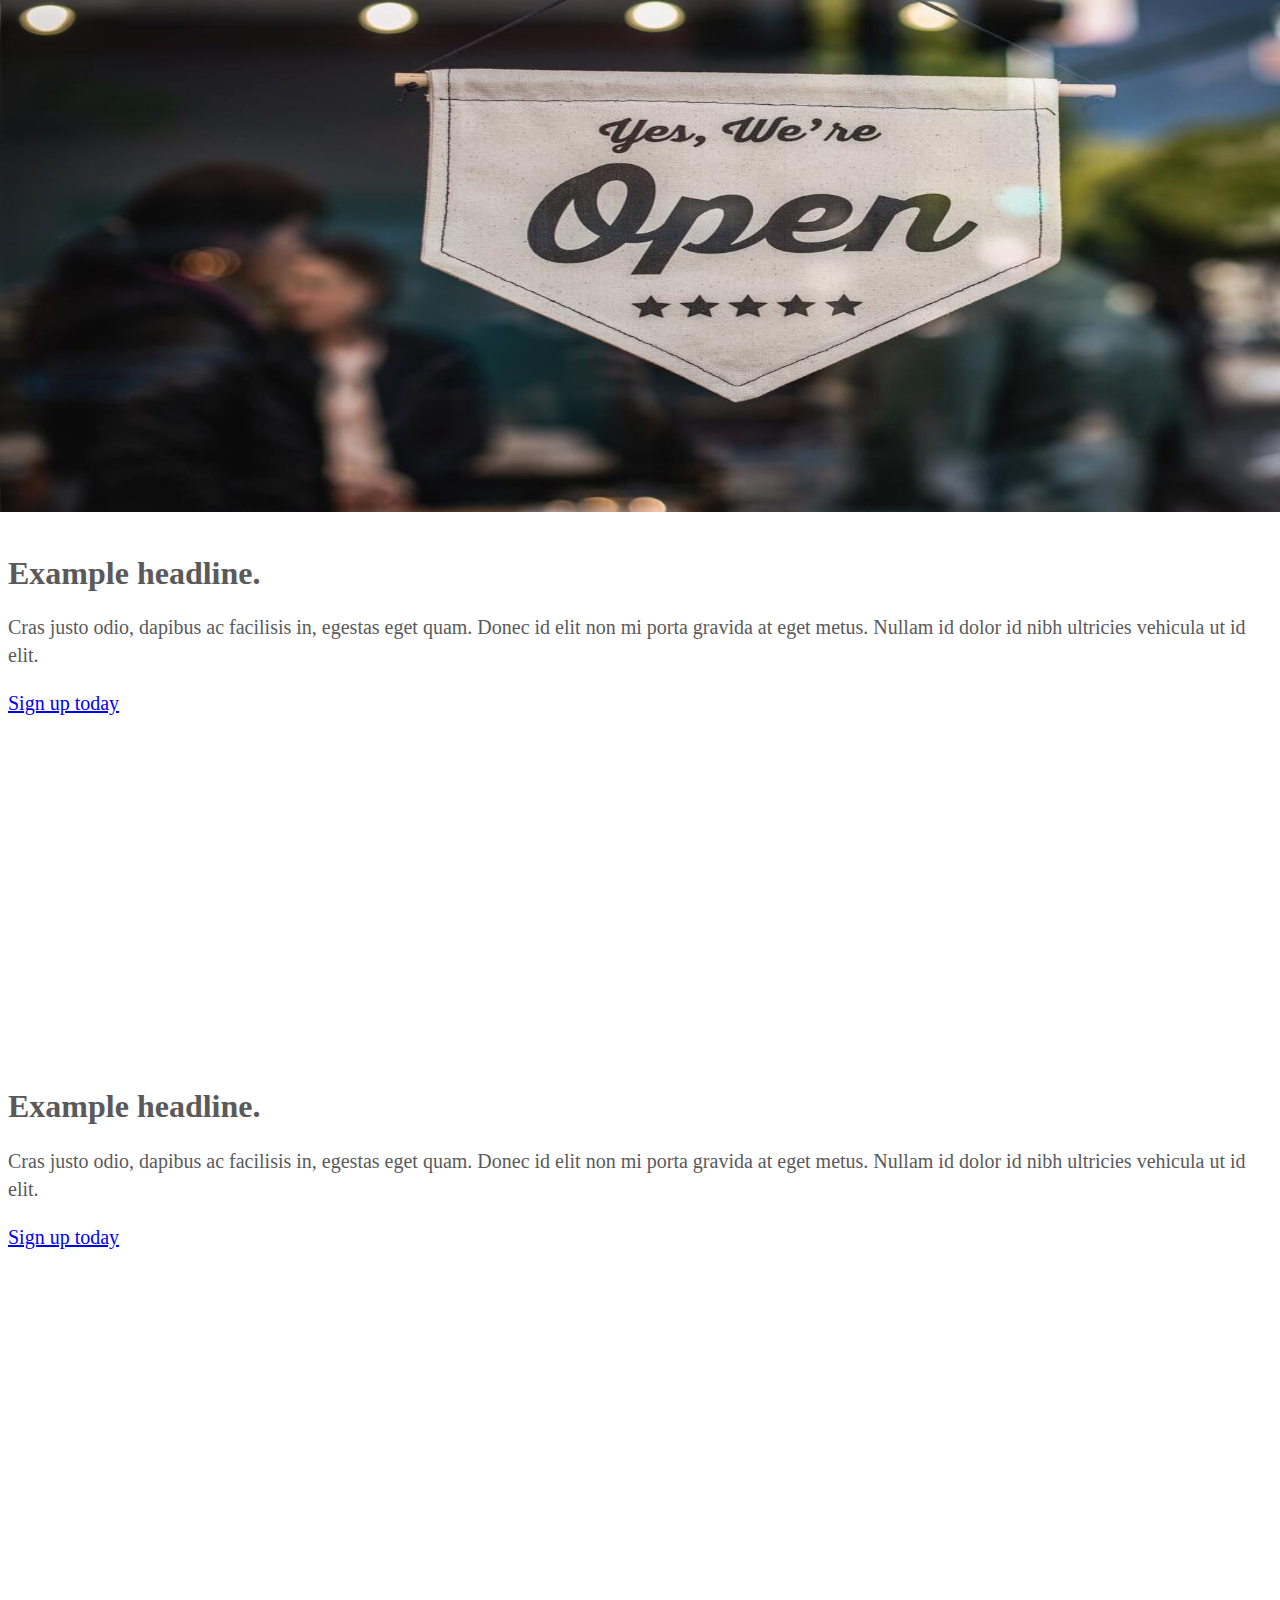
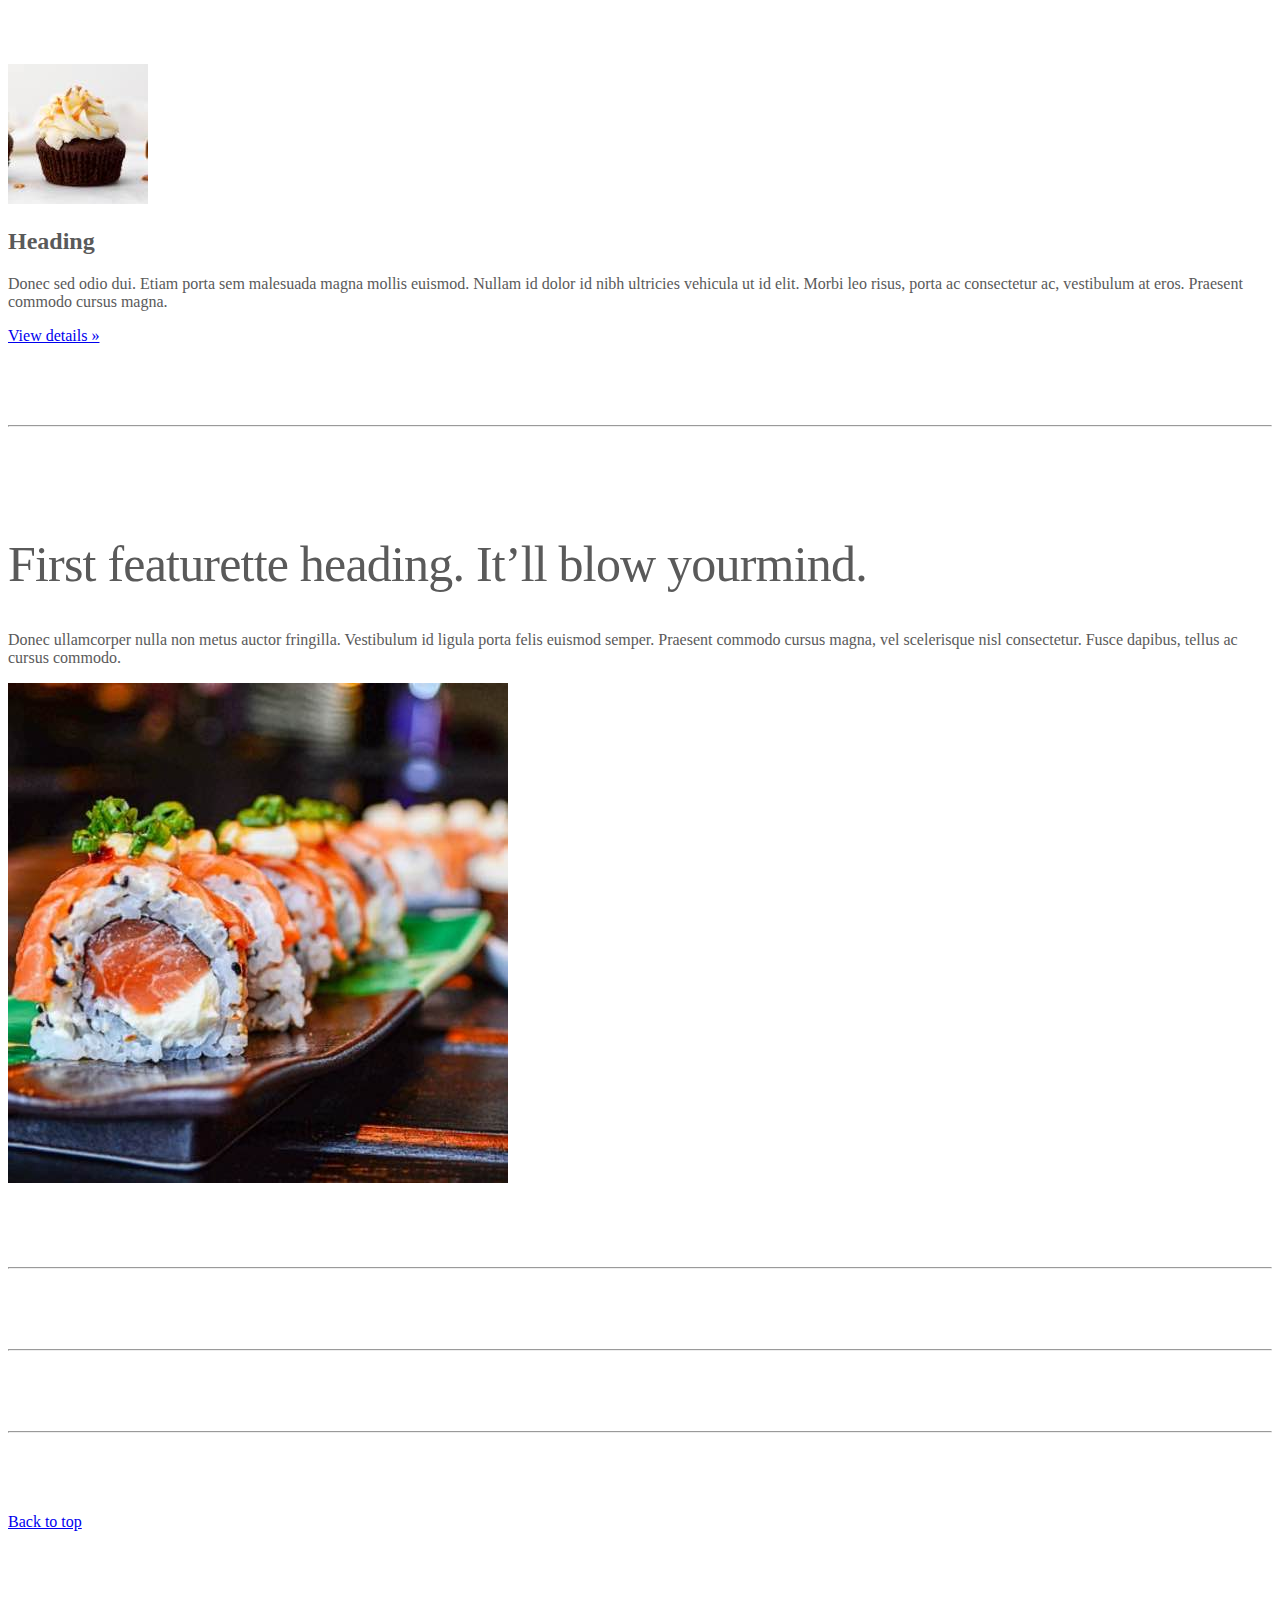
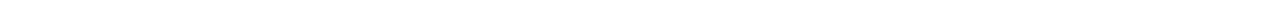
<file: kadai_003/index_for_student.html>
<!doctype html>
<html lang="en">
  <head>
    <meta charset="utf-8">
    <meta name="viewport" content="width=device-width, initial-scale=1">
    <meta name="description" content="">
    <meta name="author" content="Mark Otto, Jacob Thornton, and Bootstrap contributors">
    <meta name="generator" content="Hugo 0.79.0">
    <title>Carousel Template · Bootstrap v5.0</title>
    <link rel="canonical" href="https://getbootstrap.com/docs/5.0/examples/carousel/">
    <!-- ************************************************ bootstrap.min.cssの読み込み -->
    <link href="https://cdn.jsdelivr.net/npm/bootstrap@5.0.0-beta1/dist/css/bootstrap.min.css" rel="stylesheet" integrity="sha384-giJF6kkoqNQ00vy+HMDP7azOuL0xtbfIcaT9wjKHr8RbDVddVHyTfAAsrekwKmP1" crossorigin="anonymous">
    <!-- ************************************************ carousel.cssの読み込み -->
    <link href="carousel.css" rel="stylesheet">
    <!-- ************************************************ bootstrap.bundle.min.jsの読み込み -->
    <script src="https://cdn.jsdelivr.net/npm/bootstrap@5.0.0-beta1/dist/js/bootstrap.bundle.min.js" integrity="sha384-ygbV9kiqUc6oa4msXn9868pTtWMgiQaeYH7/t7LECLbyPA2x65Kgf80OJFdroafW" crossorigin="anonymous" defer></script>
  </head>
  <body>
    <main>
      <!-- ************************************************ カールセル開始 -->
      <!-- <div id="myCarousel" class="carousel slide" data-bs-ride="carousel"> -->

      <div id="myCarousel" class="carousel slide" data-bs-ride="carousel">
        <!-- <div class="carousel-inner"> -->
        <div class="carousel-inner">
          <!-- <div class="carousel-item active"> -->
          <div class="carousel-item active">
            <img src="img/top_1.jpg" alt="サンプル画像1">
            <div class="container">
              <!-- <div class="carousel-caption"> -->
              <div class="carousel-caption">
                <h1>Example headline.</h1>
                <p>Cras justo odio, dapibus ac facilisis in, egestas eget quam. Donec id elit non mi porta gravida at eget
                  metus. Nullam id dolor id nibh ultricies vehicula ut id elit.</p>
                <!-- <p><a class="btn btn-lg btn-primary" href="#" role="button">Sign up today</a></p> -->
                <p><a class="btn btn-lg btn-primary" href="#" role="button">Sign up today</a></p>
              </div>
            </div>
          </div>
          <div class="carousel-item">
            <img src="img/top_2.jpg" class="d-block w-100" alt="サンプル画像2">
            <div class="container">
              <!-- <div class="carousel-caption"> -->
              <div class="carousel-caption">
                <h1>Example headline.</h1>
                <p>Cras justo odio, dapibus ac facilisis in, egestas eget quam. Donec id elit non mi porta gravida at eget
                  metus. Nullam id dolor id nibh ultricies vehicula ut id elit.</p>
                <!-- <p><a class="btn btn-lg btn-primary" href="#" role="button">Sign up today</a></p> -->
                <p><a class="btn btn-lg btn-primary" href="#" role="button">Sign up today</a></p>
              </div>
            </div>
          </div>
          <div class="carousel-item">
            <img src="img/top_3.jpg" class="d-block w-100" alt="サンプル画像3">
            <div class="container">
              <!-- <div class="carousel-caption"> -->
              <div class="carousel-caption">
                <h1>Example headline.</h1>
                <p>Cras justo odio, dapibus ac facilisis in, egestas eget quam. Donec id elit non mi porta gravida at eget
                  metus. Nullam id dolor id nibh ultricies vehicula ut id elit.</p>
                <!-- <p><a class="btn btn-lg btn-primary" href="#" role="button">Sign up today</a></p> -->
                <p><a class="btn btn-lg btn-primary" href="#" role="button">Sign up today</a></p>
              </div>
            </div>
          </div>
        </div>
      </div>
      <!-- ************************************************ カールセル終了 -->
      <!-- <div class="container marketing"> -->
      <div class="">
        <!-- <div class="row"> -->
        <div class="">
          <!-- <div class="col-lg-4"> -->
          <div class="">
            <img src="img/cake.jpg" class="rounded-circle" alt="サンプル画像2">
            <h2>Heading</h2>
            <p>Donec sed odio dui. Etiam porta sem malesuada magna mollis euismod. Nullam id dolor id nibh ultricies
              vehicula ut id elit. Morbi leo risus, porta ac consectetur ac, vestibulum at eros. Praesent commodo cursus
              magna.</p>
            <!-- <p><a class="btn btn-secondary" href="#" role="button">View details &raquo;</a></p> -->
            <p><a class="" href="#" role="button">View details &raquo;</a></p>
          </div>
        </div>
        <hr class="featurette-divider">
        <!-- <div class="row"> -->
        <div class="">
          <!-- <div class="col-md-7"> -->
          <div class="">
            <!-- <h2 class="featurette-heading">First featurette heading. <span class="text-muted">It’ll blow yourmind.</span> -->
            <h2 class="featurette-heading">First featurette heading. <span class="">It’ll blow yourmind.</span></h2>
            <!-- <p class="lead">Donec ullamcorper nulla non metus auctor fringilla. Vestibulum id ligula porta felis
              euismod
              semper. Praesent commodo cursus magna, vel scelerisque nisl consectetur. Fusce dapibus, tellus ac cursus
              commodo.</p> -->
            <p class="">
              Donec ullamcorper nulla non metus auctor fringilla. Vestibulum id ligula porta felis
              euismod
              semper. Praesent commodo cursus magna, vel scelerisque nisl consectetur. Fusce dapibus, tellus ac cursus
              commodo.
            </p>
          </div>
          <!-- <div class="col-md-5"> -->
          <div class="">
            <!-- <img src="img/sushi.jpg" class="img-fluid" alt=""> -->
            <img src="img/sushi.jpg" class="" alt="サンプル画像3">
          </div>
        </div>
        <hr class="featurette-divider">
        <!-- ここにもう一つ左右を反転させたものを作ります。 -->
        <hr class="featurette-divider">
        <!-- ここにもう一つ左右を反転させたものを作ります。 -->
        <hr class="featurette-divider">
        <footer class="container">
          <!-- <p class="float-end"><a href="#">Back to top</a></p> -->
          <p class=""><a href="#">Back to top</a></p>
        </footer>
      </div>
    </main>
  </body>

</html>
</file>
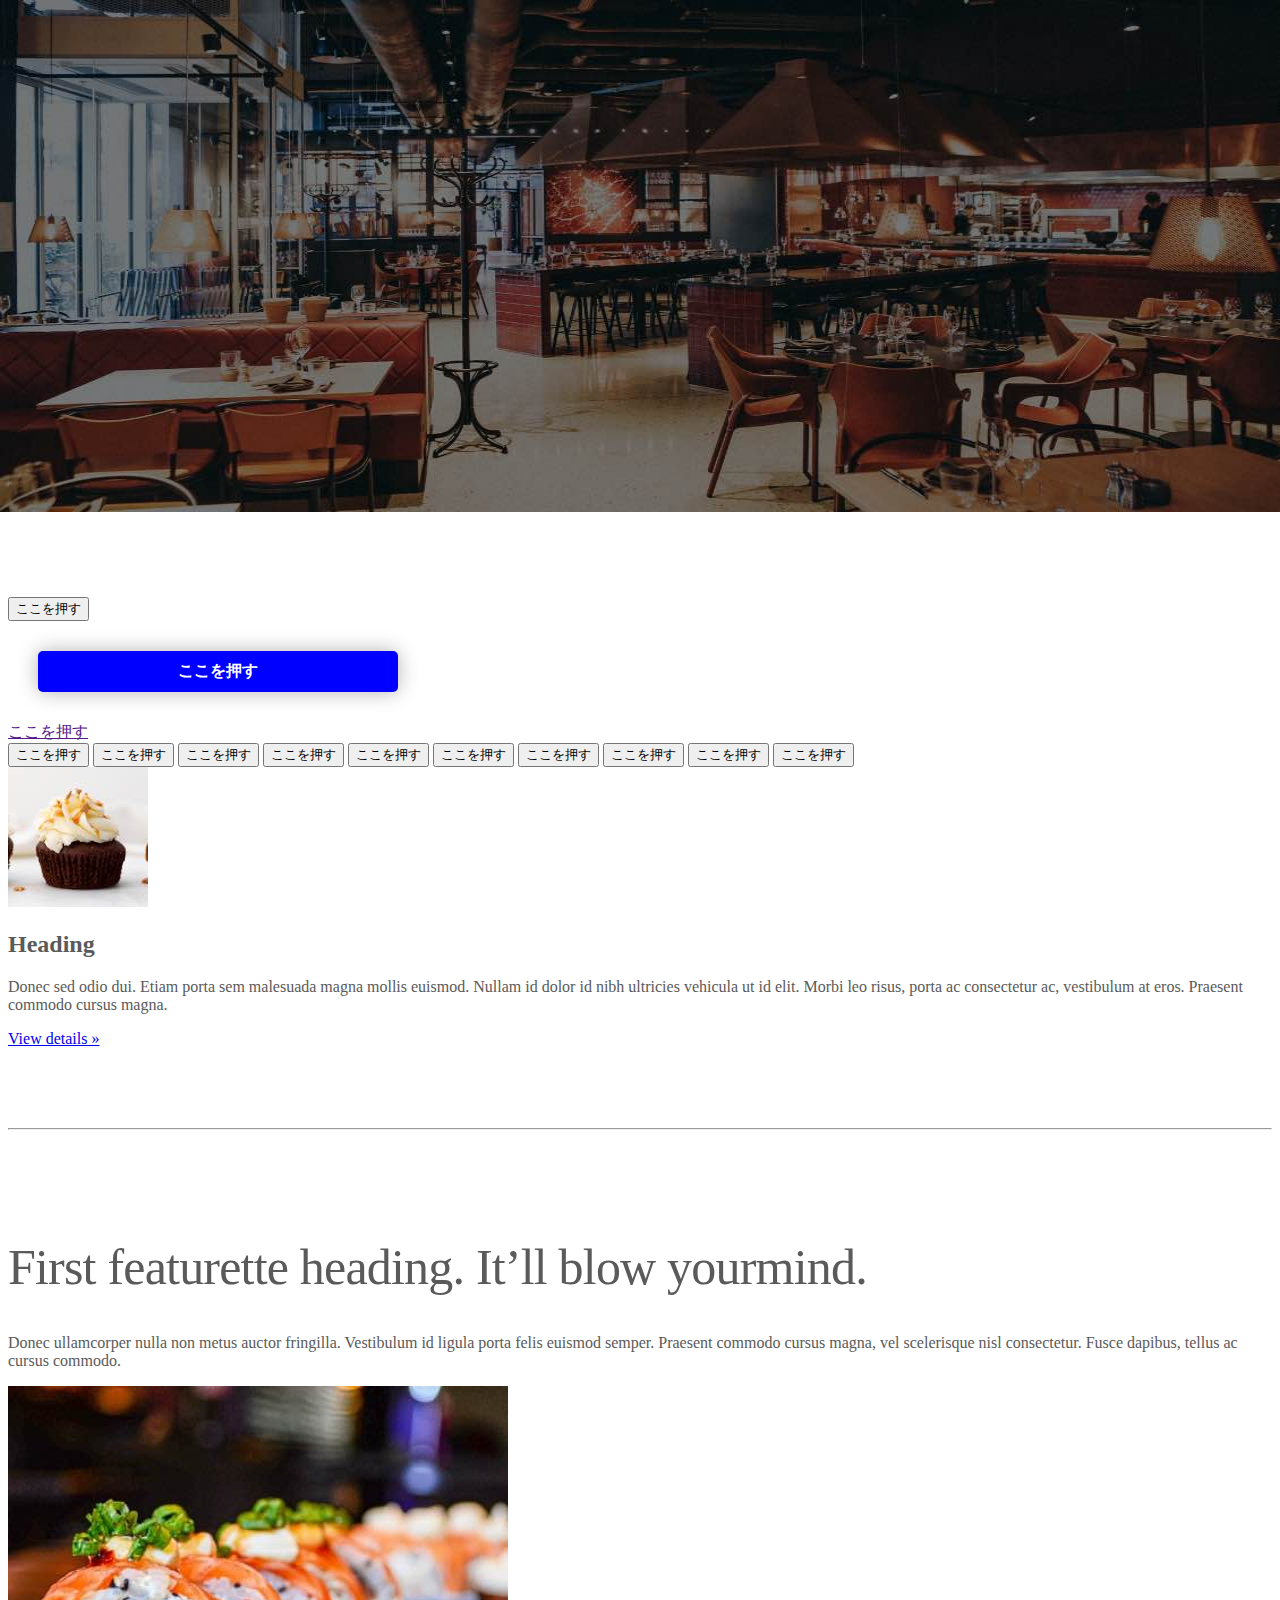
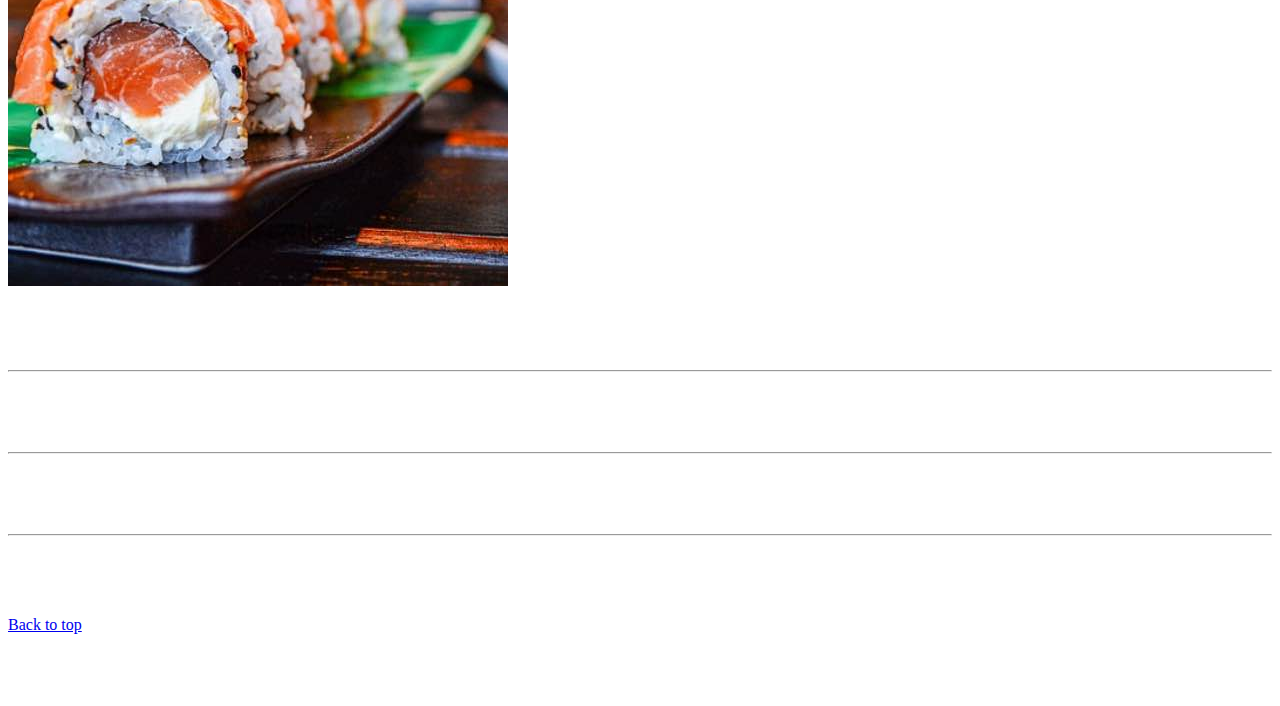
<file: kadai_004/index_for_student.html>
<!doctype html>
<html lang="en">
  <head>
    <meta charset="utf-8">
    <meta name="viewport" content="width=device-width, initial-scale=1">
    <meta name="description" content="">
    <meta name="author" content="Mark Otto, Jacob Thornton, and Bootstrap contributors">
    <meta name="generator" content="Hugo 0.79.0">
    <title>Carousel Template · Bootstrap v5.0</title>
    <link rel="canonical" href="https://getbootstrap.com/docs/5.0/examples/carousel/">
    <!-- ************************************************ bootstrap.min.cssの読み込み -->
    <link href="https://cdn.jsdelivr.net/npm/bootstrap@5.0.0-beta1/dist/css/bootstrap.min.css" rel="stylesheet" integrity="sha384-giJF6kkoqNQ00vy+HMDP7azOuL0xtbfIcaT9wjKHr8RbDVddVHyTfAAsrekwKmP1" crossorigin="anonymous">
    <!-- ************************************************ carousel.cssの読み込み -->
    <link href="carousel.css" rel="stylesheet">
    <!-- ************************************************ bootstrap.bundle.min.jsの読み込み -->
    <script src="https://cdn.jsdelivr.net/npm/bootstrap@5.0.0-beta1/dist/js/bootstrap.bundle.min.js" integrity="sha384-ygbV9kiqUc6oa4msXn9868pTtWMgiQaeYH7/t7LECLbyPA2x65Kgf80OJFdroafW" crossorigin="anonymous" defer></script>
  </head>
  <body>
    <main>
      <!-- ************************************************ カールセル開始 -->
      <!-- <div id="myCarousel" class="carousel slide" data-bs-ride="carousel"> -->
      <div id="myCarousel" class="carousel slide" data-bs-ride="carousel">
        <!-- <div class="carousel-inner"> -->
        <div class="carousel-inner">
          <!-- <div class="carousel-item active"> -->
          <div class="carousel-item active">
            <img src="img/top_1.jpg" alt="サンプル画像1">
            <div class="container">
              <!-- <div class="carousel-caption"> -->
              <div class="carousel-caption">
                <h1>Example headline.</h1>
                <p>Cras justo odio, dapibus ac facilisis in, egestas eget quam. Donec id elit non mi porta gravida at eget
                  metus. Nullam id dolor id nibh ultricies vehicula ut id elit.</p>
                <!-- <p><a class="btn btn-lg btn-primary" href="#" role="button">Sign up today</a></p> -->
                <p><a class="btn btn-lg btn-primary" href="#" role="button">Sign up today</a></p>
              </div>
            </div>
          </div>
        </div>
      </div>
      <!-- ************************************************ カールセル終了 -->
      <div class="container">
        <style>
          .button-test{
            padding: 10px 30px;
            width: 300px;
            background-color: blue;
            color: white;
            text-align: center;
            font-weight: bold;
            border-radius: 5px;
            margin: 30px;
            box-shadow: 0 0 20px 0 rgba(0, 0, 0, 30%);
          }
        </style>
        <button class="btn btn-primary btn-lg shadow">ここを押す</button>
        <div class="button-test">ここを押す</div>
        <a href="" class="btn btn-info btn-sm shadow">ここを押す</a><br>

        <button type="button" class="btn btn-primary">ここを押す</button>
        <button type="button" class="btn btn-secondary btn-lg">ここを押す</button>
        <button type="button" class="btn btn-success btn-sm">ここを押す</button>
        <button type="button" class="btn btn-outline-danger">ここを押す</button>
        <button type="button" class="btn btn-warning">ここを押す</button>
        <button type="button" class="btn btn-outline-info btn-lg">ここを押す</button>
        <button type="button" class="btn btn-light">ここを押す</button>
        <button type="button" class="btn btn-dark">ここを押す</button>
        <button type="button" class="btn btn-outline-warning">ここを押す</button>
        <button type="button" class="btn btn-link">ここを押す</button>
      </div>
      <!-- <div class="container marketing"> -->
      <div class="">
        <!-- <div class="row"> -->
        <div class="">
          <!-- <div class="col-lg-4"> -->
          <div class="">
            <img src="img/cake.jpg" class="rounded-circle" alt="サンプル画像2">
            <h2>Heading</h2>
            <p>Donec sed odio dui. Etiam porta sem malesuada magna mollis euismod. Nullam id dolor id nibh ultricies
              vehicula ut id elit. Morbi leo risus, porta ac consectetur ac, vestibulum at eros. Praesent commodo cursus
              magna.</p>
            <!-- <p><a class="btn btn-secondary" href="#" role="button">View details &raquo;</a></p> -->
            <p><a class="" href="#" role="button">View details &raquo;</a></p>
          </div>
        </div>
        <hr class="featurette-divider">
        <!-- <div class="row"> -->
        <div class="">
          <!-- <div class="col-md-7"> -->
          <div class="">
            <!-- <h2 class="featurette-heading">First featurette heading. <span class="text-muted">It’ll blow yourmind.</span> -->
            <h2 class="featurette-heading">First featurette heading. <span class="">It’ll blow yourmind.</span></h2>
            <!-- <p class="lead">Donec ullamcorper nulla non metus auctor fringilla. Vestibulum id ligula porta felis
              euismod
              semper. Praesent commodo cursus magna, vel scelerisque nisl consectetur. Fusce dapibus, tellus ac cursus
              commodo.</p> -->
            <p class="">
              Donec ullamcorper nulla non metus auctor fringilla. Vestibulum id ligula porta felis
              euismod
              semper. Praesent commodo cursus magna, vel scelerisque nisl consectetur. Fusce dapibus, tellus ac cursus
              commodo.
            </p>
          </div>
          <!-- <div class="col-md-5"> -->
          <div class="">
            <!-- <img src="img/sushi.jpg" class="img-fluid" alt=""> -->
            <img src="img/sushi.jpg" class="" alt="サンプル画像3">
          </div>
        </div>
        <hr class="featurette-divider">
        <!-- ここにもう一つ左右を反転させたものを作ります。 -->
        <hr class="featurette-divider">
        <!-- ここにもう一つ左右を反転させたものを作ります。 -->
        <hr class="featurette-divider">
        <footer class="container">
          <!-- <p class="float-end"><a href="#">Back to top</a></p> -->
          <p class=""><a href="#">Back to top</a></p>
        </footer>
      </div>
    </main>
  </body>

</html>
</file>
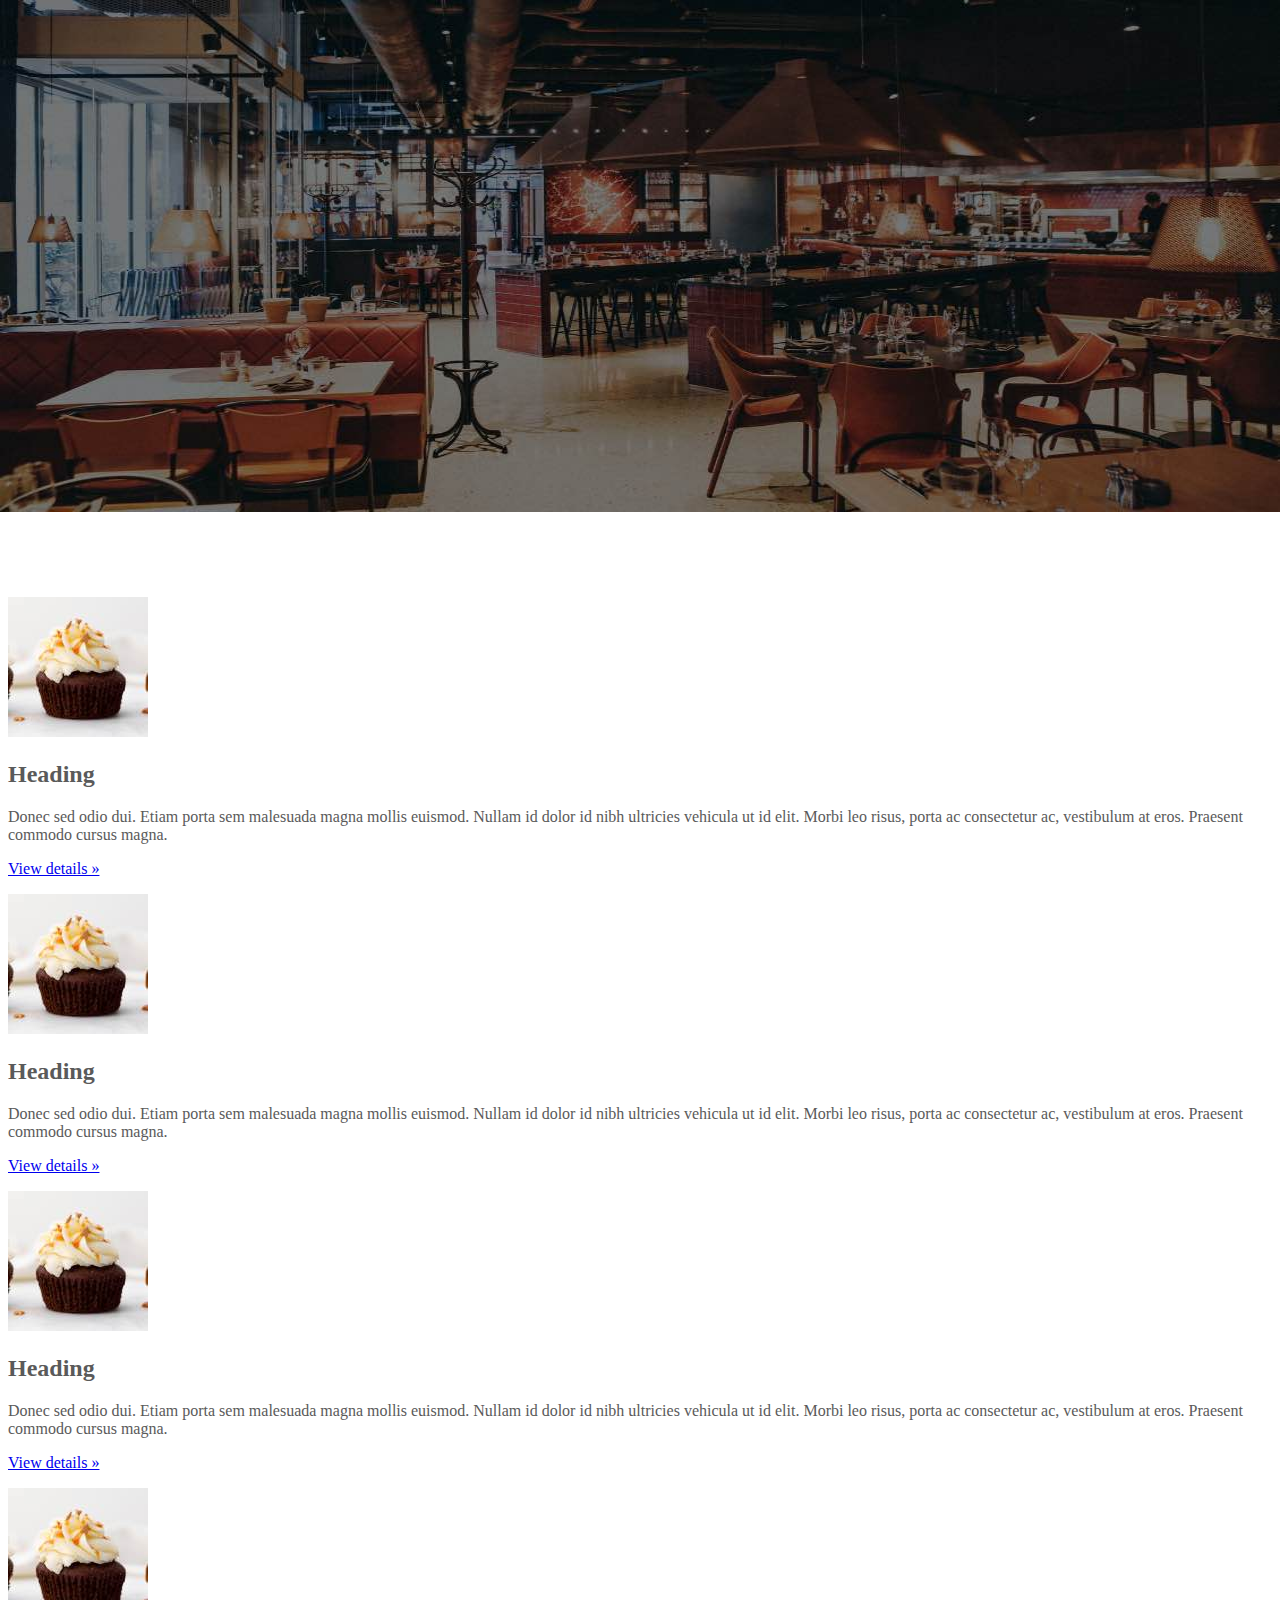
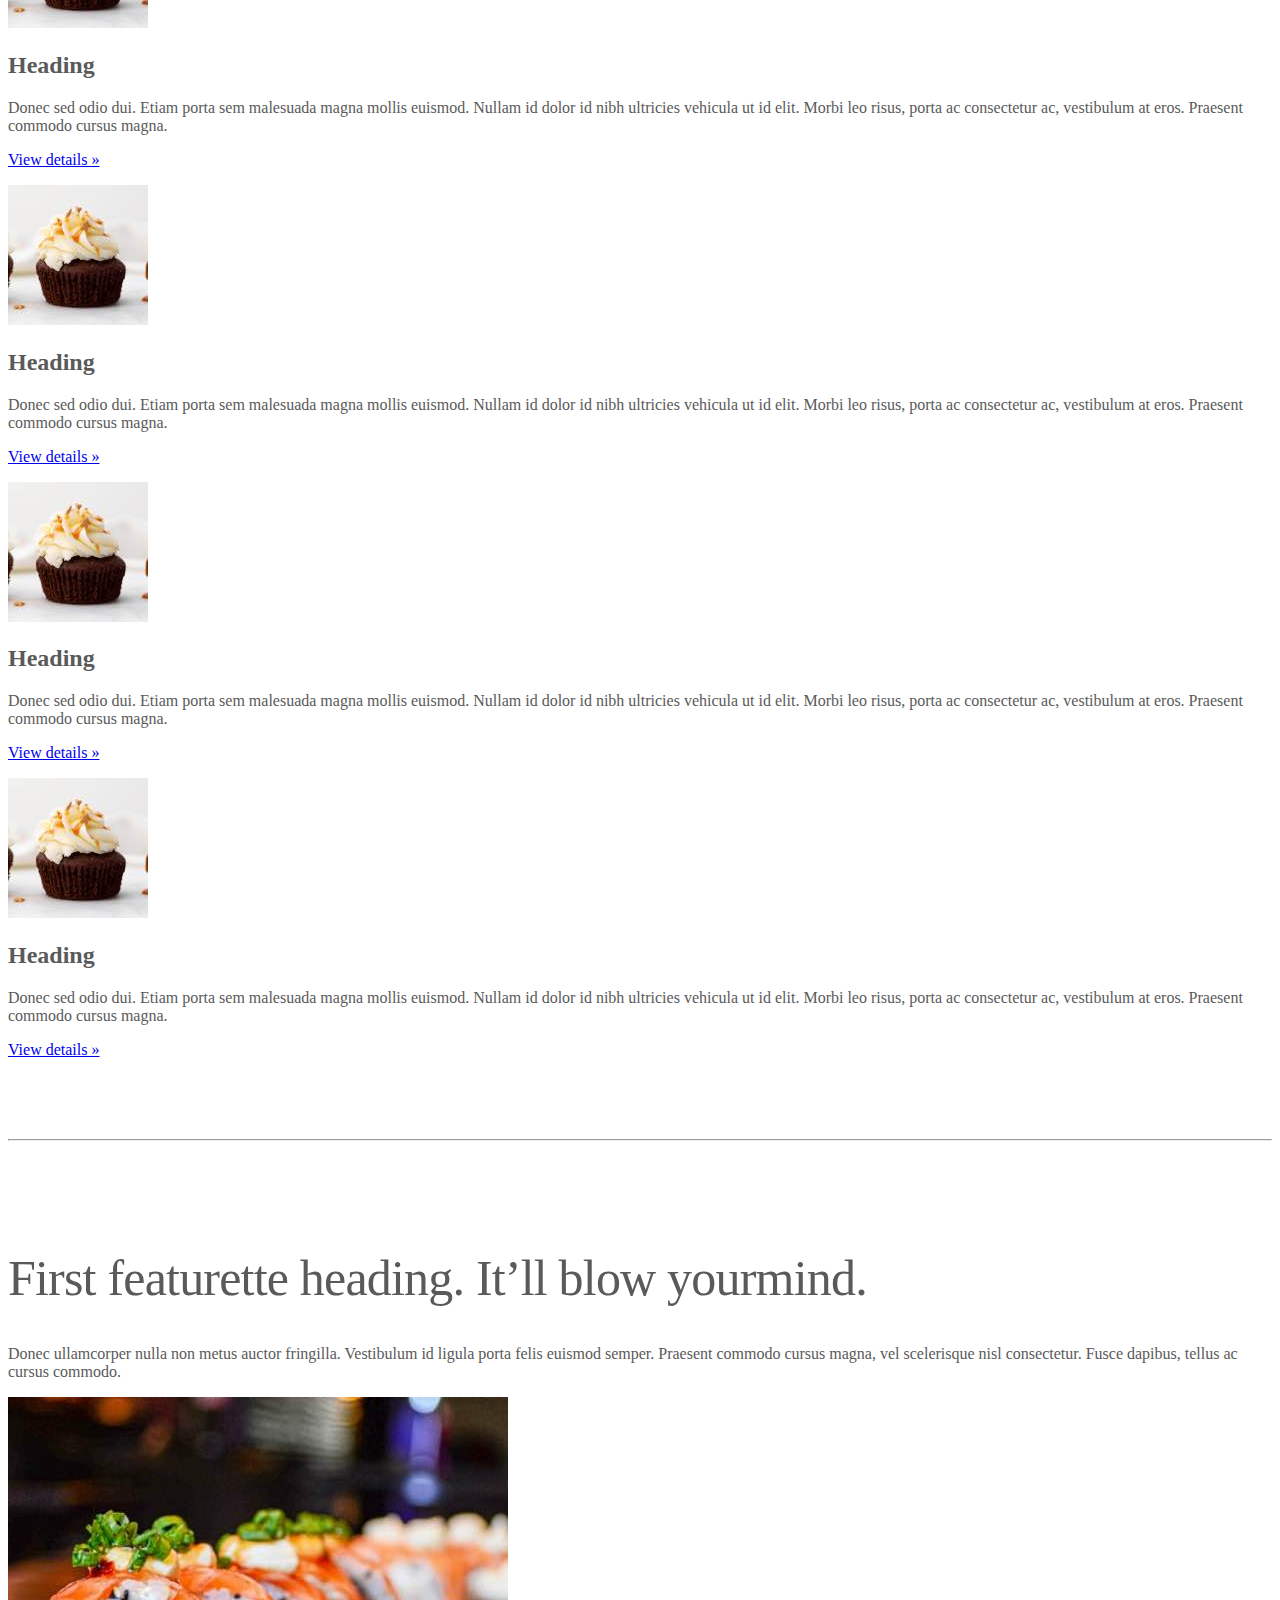
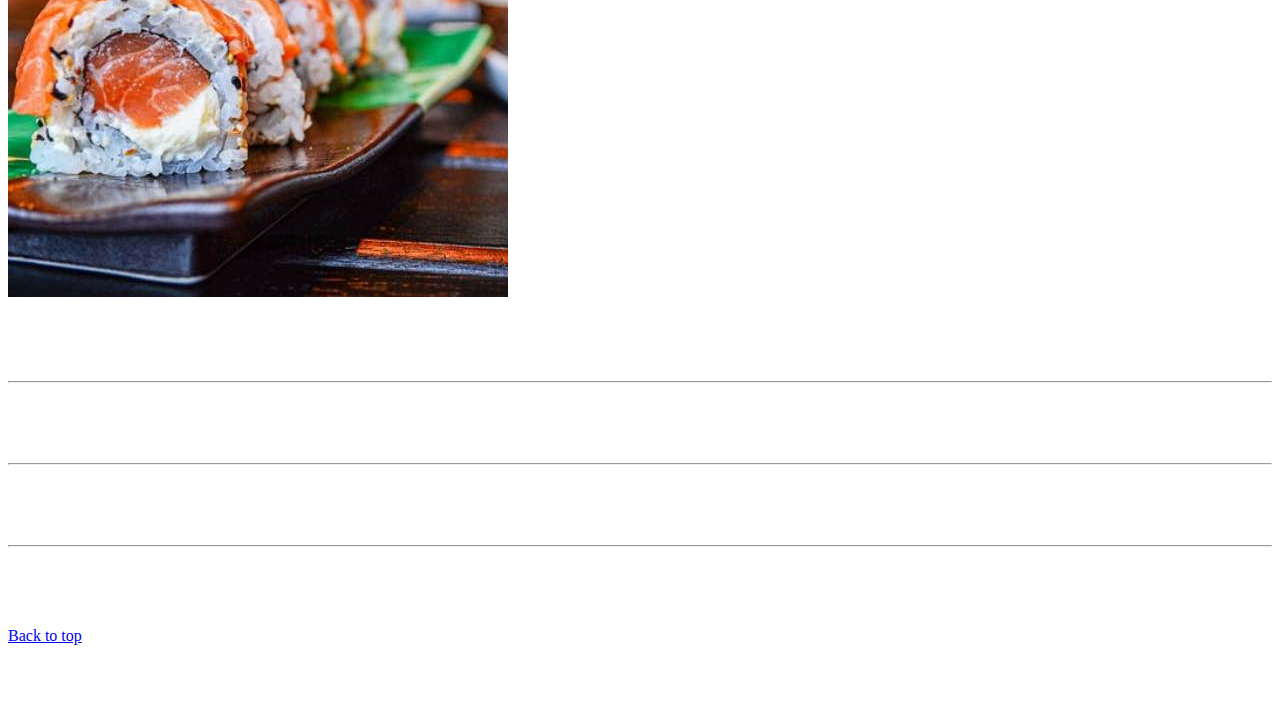
<file: kadai_005/index_for_student.html>
<!doctype html>
<html lang="en">
  <head>
    <meta charset="utf-8">
    <meta name="viewport" content="width=device-width, initial-scale=1">
    <meta name="description" content="">
    <meta name="author" content="Mark Otto, Jacob Thornton, and Bootstrap contributors">
    <meta name="generator" content="Hugo 0.79.0">
    <title>Carousel Template · Bootstrap v5.0</title>
    <link rel="canonical" href="https://getbootstrap.com/docs/5.0/examples/carousel/">
    <!-- ************************************************ bootstrap.min.cssの読み込み -->
    <link href="https://cdn.jsdelivr.net/npm/bootstrap@5.0.0-beta1/dist/css/bootstrap.min.css" rel="stylesheet" integrity="sha384-giJF6kkoqNQ00vy+HMDP7azOuL0xtbfIcaT9wjKHr8RbDVddVHyTfAAsrekwKmP1" crossorigin="anonymous">
    <!-- ************************************************ carousel.cssの読み込み -->
    <link href="carousel.css" rel="stylesheet">
    <!-- ************************************************ bootstrap.bundle.min.jsの読み込み -->
    <script src="https://cdn.jsdelivr.net/npm/bootstrap@5.0.0-beta1/dist/js/bootstrap.bundle.min.js" integrity="sha384-ygbV9kiqUc6oa4msXn9868pTtWMgiQaeYH7/t7LECLbyPA2x65Kgf80OJFdroafW" crossorigin="anonymous" defer></script>
  </head>
  <body>
    <main>
      <!-- ************************************************ カールセル開始 -->
      <!-- <div id="myCarousel" class="carousel slide" data-bs-ride="carousel"> -->
      <div id="myCarousel" class="carousel slide" data-bs-ride="carousel">
        <!-- <div class="carousel-inner"> -->
        <div class="carousel-inner">
          <!-- <div class="carousel-item active"> -->
          <div class="carousel-item active">
            <img src="img/top_1.jpg" alt="サンプル画像1">
            <div class="container">
              <!-- <div class="carousel-caption"> -->
              <div class="carousel-caption">
                <h1>Example headline.</h1>
                <p>Cras justo odio, dapibus ac facilisis in, egestas eget quam. Donec id elit non mi porta gravida at eget
                  metus. Nullam id dolor id nibh ultricies vehicula ut id elit.</p>
                <!-- <p><a class="btn btn-lg btn-primary" href="#" role="button">Sign up today</a></p> -->
                <p><a class="btn btn-lg btn-primary" href="#" role="button">Sign up today</a></p>
              </div>
            </div>
          </div>
        </div>
      </div>
      <!-- ************************************************ カールセル終了 -->
      <!-- <div class="container">
        <style>
          .button-test{
            padding: 10px 30px;
            width: 300px;
            background-color: blue;
            color: white;
            text-align: center;
            font-weight: bold;
            border-radius: 5px;
            margin: 30px;
            box-shadow: 0 0 20px 0 rgba(0, 0, 0, 30%);
          }
        </style>
        <button class="btn btn-primary btn-lg shadow">ここを押す</button>
        <div class="button-test">ここを押す</div>
        <a href="" class="btn btn-info btn-sm shadow">ここを押す</a>
      </div> -->
      <div class="container">
        <div class="row">
          <div class="col-md-2 col-6 text-center">
            <img src="img/cake.jpg" class="rounded-circle" alt="サンプル画像2">
            <h2>Heading</h2>
            <p>Donec sed odio dui. Etiam porta sem malesuada magna mollis euismod. Nullam id dolor id nibh ultricies
              vehicula ut id elit. Morbi leo risus, porta ac consectetur ac, vestibulum at eros. Praesent commodo cursus
              magna.</p>
            <p><a class="btn btn-secondary" href="#" role="button">View details &raquo;</a></p>
          </div>
          
          <div class="col-md-2 col-6 text-center">
            <img src="img/cake.jpg" class="rounded-circle" alt="サンプル画像2">
            <h2>Heading</h2>
            <p>Donec sed odio dui. Etiam porta sem malesuada magna mollis euismod. Nullam id dolor id nibh ultricies
              vehicula ut id elit. Morbi leo risus, porta ac consectetur ac, vestibulum at eros. Praesent commodo cursus
              magna.</p>
            <p><a class="btn btn-secondary" href="#" role="button">View details &raquo;</a></p>
          </div>

          <div class="col-md-2 col-6 text-center">
            <img src="img/cake.jpg" class="rounded-circle" alt="サンプル画像2">
            <h2>Heading</h2>
            <p>Donec sed odio dui. Etiam porta sem malesuada magna mollis euismod. Nullam id dolor id nibh ultricies
              vehicula ut id elit. Morbi leo risus, porta ac consectetur ac, vestibulum at eros. Praesent commodo cursus
              magna.</p>
            <p><a class="btn btn-secondary" href="#" role="button">View details &raquo;</a></p>
          </div>

          <div class="col-md-2 col-6 text-center">
            <img src="img/cake.jpg" class="rounded-circle" alt="サンプル画像2">
            <h2>Heading</h2>
            <p>Donec sed odio dui. Etiam porta sem malesuada magna mollis euismod. Nullam id dolor id nibh ultricies
              vehicula ut id elit. Morbi leo risus, porta ac consectetur ac, vestibulum at eros. Praesent commodo cursus
              magna.</p>
            <p><a class="btn btn-secondary" href="#" role="button">View details &raquo;</a></p>
          </div>
          
          <div class="col-md-2 col-6 text-center">
            <img src="img/cake.jpg" class="rounded-circle" alt="サンプル画像2">
            <h2>Heading</h2>
            <p>Donec sed odio dui. Etiam porta sem malesuada magna mollis euismod. Nullam id dolor id nibh ultricies
              vehicula ut id elit. Morbi leo risus, porta ac consectetur ac, vestibulum at eros. Praesent commodo cursus
              magna.</p>
            <p><a class="btn btn-secondary" href="#" role="button">View details &raquo;</a></p>
          </div>

          <div class="col-md-2 col-6 text-center">
            <img src="img/cake.jpg" class="rounded-circle" alt="サンプル画像2">
            <h2>Heading</h2>
            <p>Donec sed odio dui. Etiam porta sem malesuada magna mollis euismod. Nullam id dolor id nibh ultricies
              vehicula ut id elit. Morbi leo risus, porta ac consectetur ac, vestibulum at eros. Praesent commodo cursus
              magna.</p>
            <p><a class="btn btn-secondary" href="#" role="button">View details &raquo;</a></p>
          </div>
        </div>
      </div>



      <!-- <div class="container marketing"> -->
      <div class="">
        <!-- <div class="row"> -->
        <div class="">
          <!-- <div class="col-lg-4"> -->
          <div class="">
            <img src="img/cake.jpg" class="rounded-circle" alt="サンプル画像2">
            <h2>Heading</h2>
            <p>Donec sed odio dui. Etiam porta sem malesuada magna mollis euismod. Nullam id dolor id nibh ultricies
              vehicula ut id elit. Morbi leo risus, porta ac consectetur ac, vestibulum at eros. Praesent commodo cursus
              magna.</p>
            <!-- <p><a class="btn btn-secondary" href="#" role="button">View details &raquo;</a></p> -->
            <p><a class="" href="#" role="button">View details &raquo;</a></p>
          </div>
        </div>
        <hr class="featurette-divider">
        <!-- <div class="row"> -->
        <div class="">
          <!-- <div class="col-md-7"> -->
          <div class="">
            <!-- <h2 class="featurette-heading">First featurette heading. <span class="text-muted">It’ll blow yourmind.</span> -->
            <h2 class="featurette-heading">First featurette heading. <span class="">It’ll blow yourmind.</span></h2>
            <!-- <p class="lead">Donec ullamcorper nulla non metus auctor fringilla. Vestibulum id ligula porta felis
              euismod
              semper. Praesent commodo cursus magna, vel scelerisque nisl consectetur. Fusce dapibus, tellus ac cursus
              commodo.</p> -->
            <p class="">
              Donec ullamcorper nulla non metus auctor fringilla. Vestibulum id ligula porta felis
              euismod
              semper. Praesent commodo cursus magna, vel scelerisque nisl consectetur. Fusce dapibus, tellus ac cursus
              commodo.
            </p>
          </div>
          <!-- <div class="col-md-5"> -->
          <div class="">
            <!-- <img src="img/sushi.jpg" class="img-fluid" alt=""> -->
            <img src="img/sushi.jpg" class="" alt="サンプル画像3">
          </div>
        </div>
        <hr class="featurette-divider">
        <!-- ここにもう一つ左右を反転させたものを作ります。 -->
        <hr class="featurette-divider">
        <!-- ここにもう一つ左右を反転させたものを作ります。 -->
        <hr class="featurette-divider">
        <footer class="container">
          <!-- <p class="float-end"><a href="#">Back to top</a></p> -->
          <p class=""><a href="#">Back to top</a></p>
        </footer>
      </div>
    </main>
  </body>

</html>
</file>
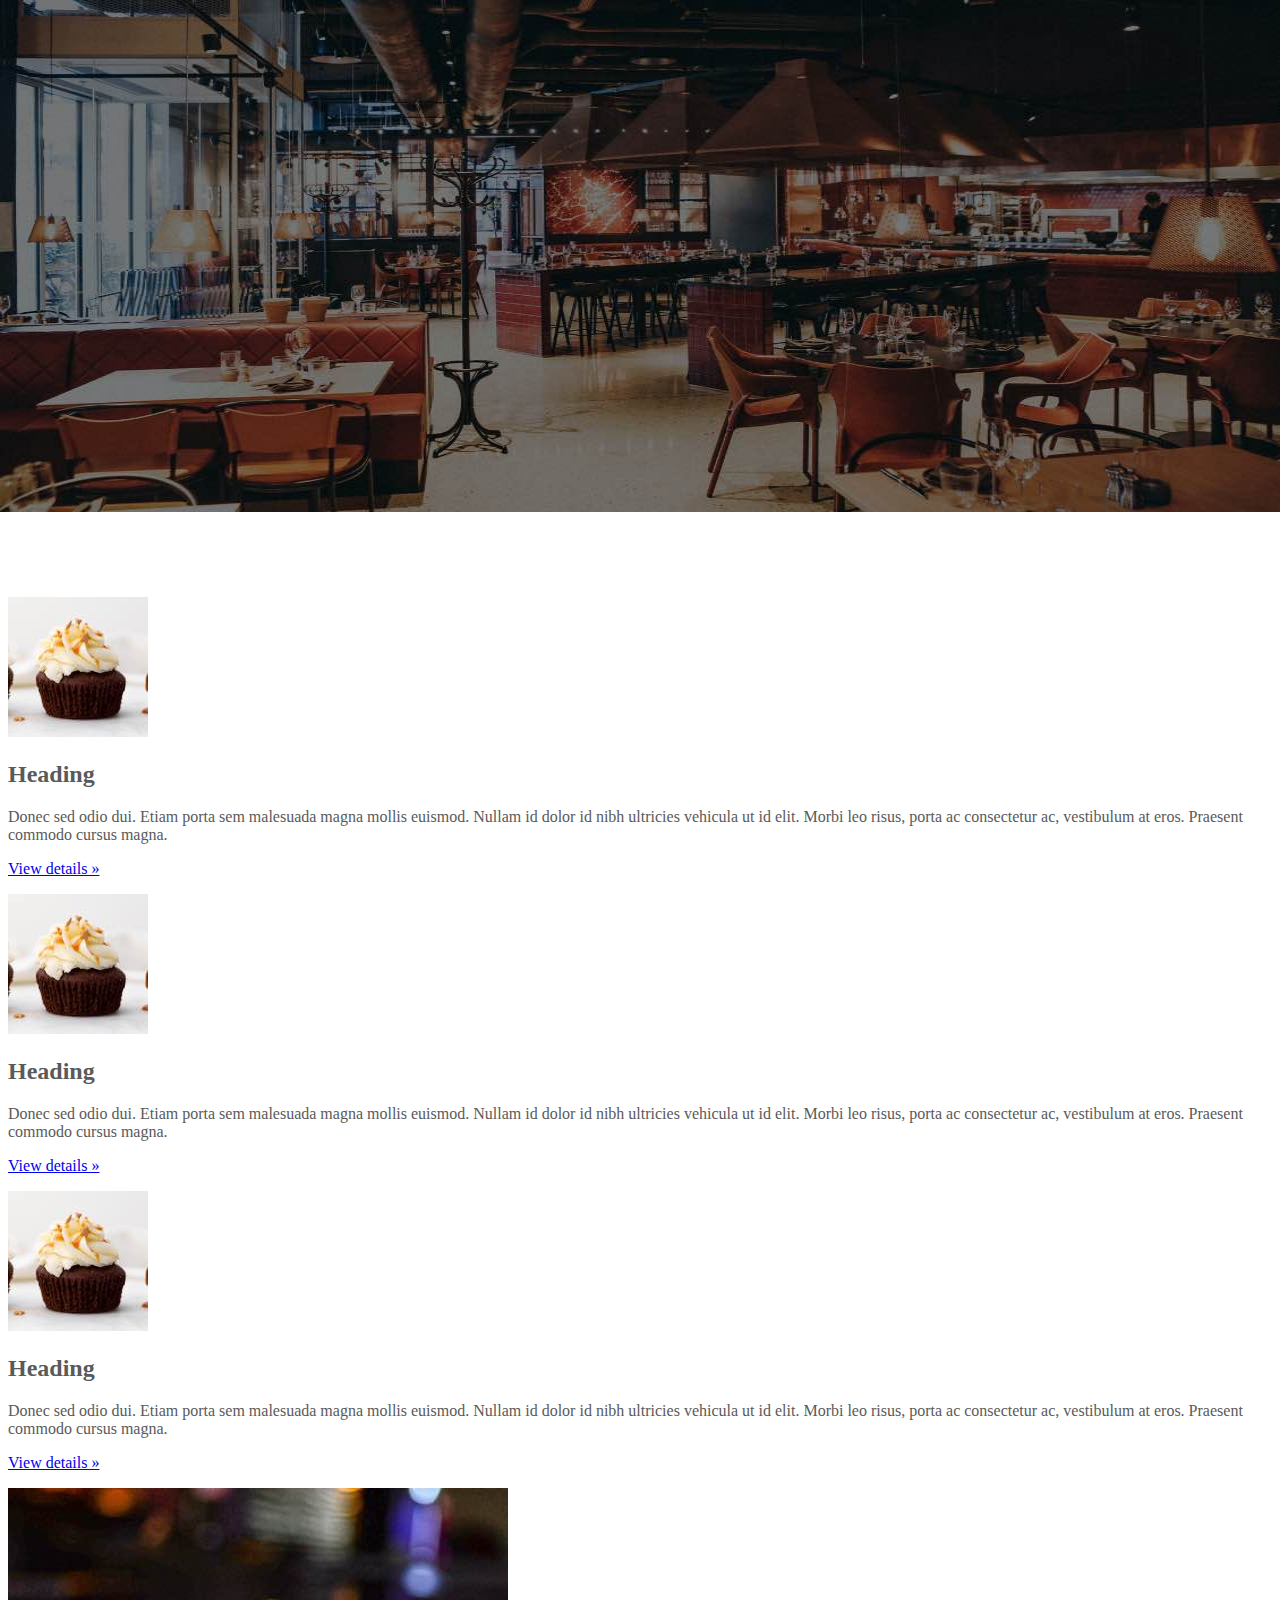
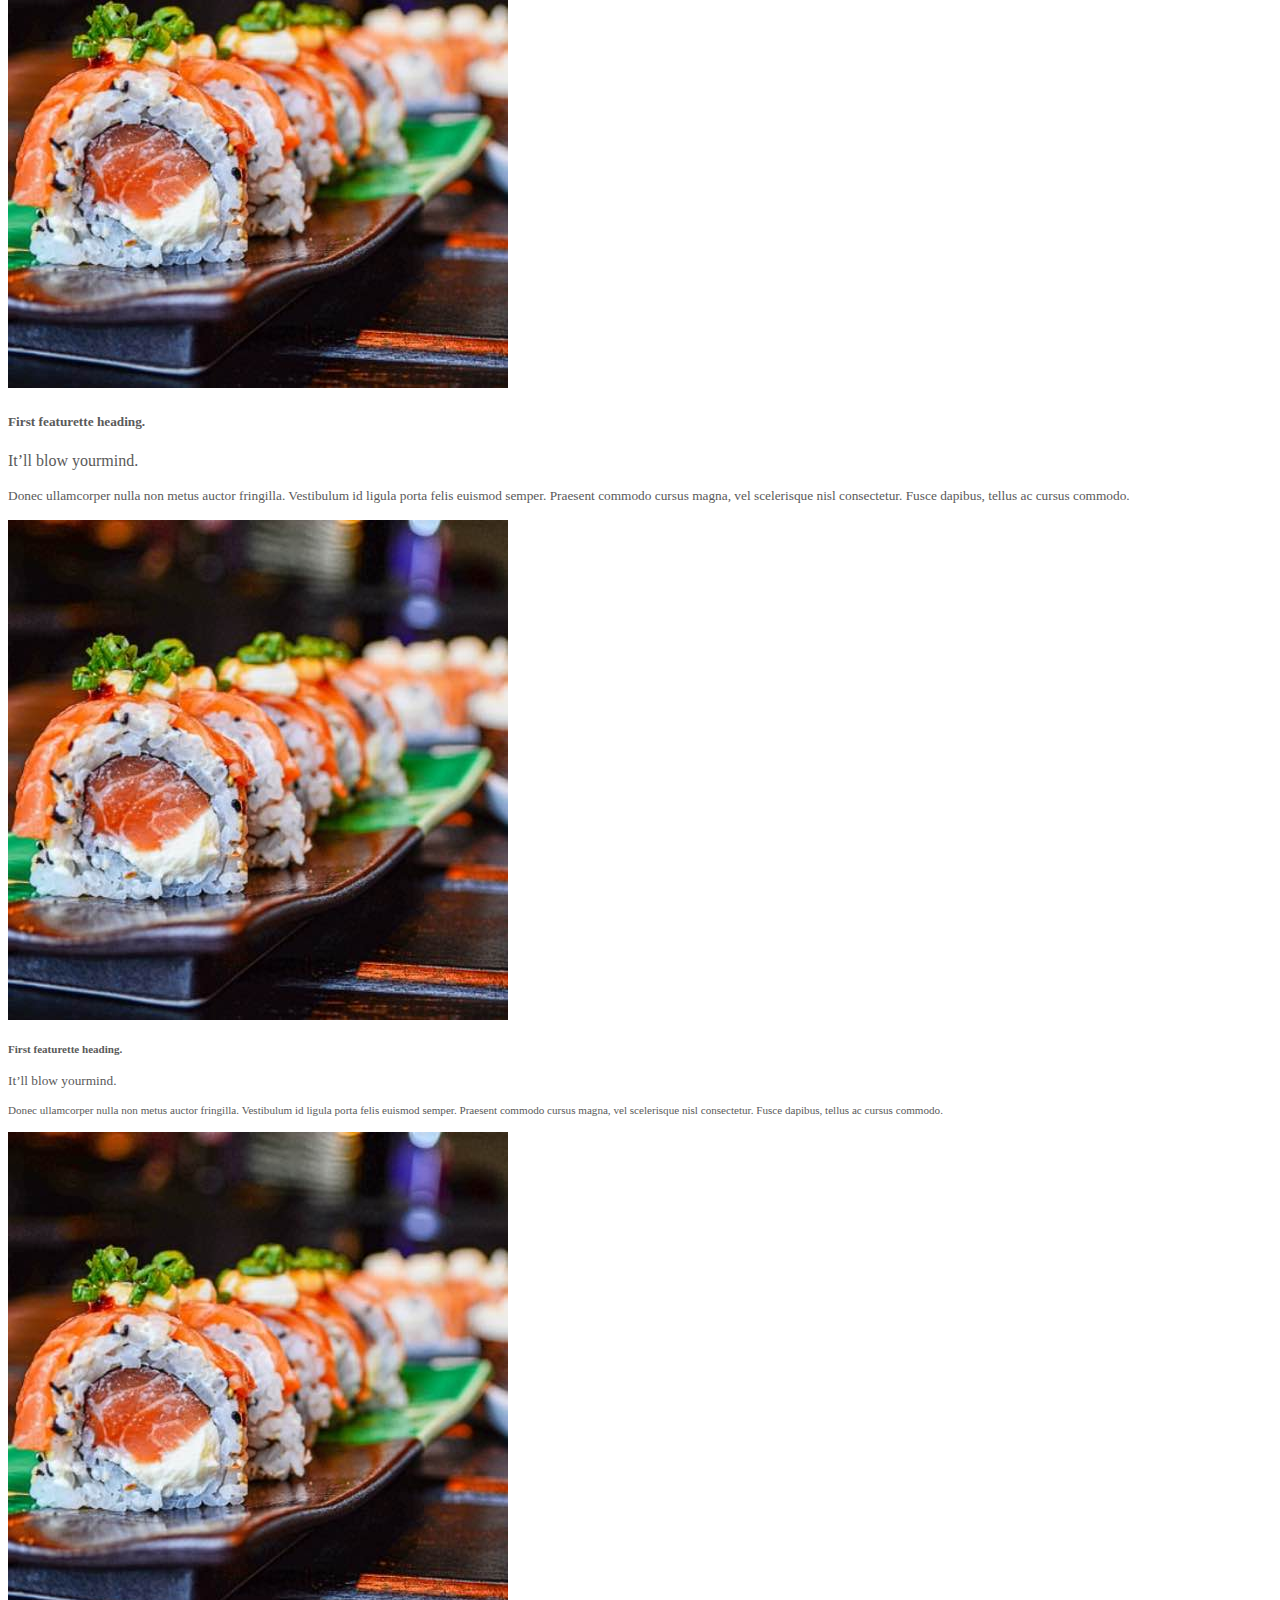
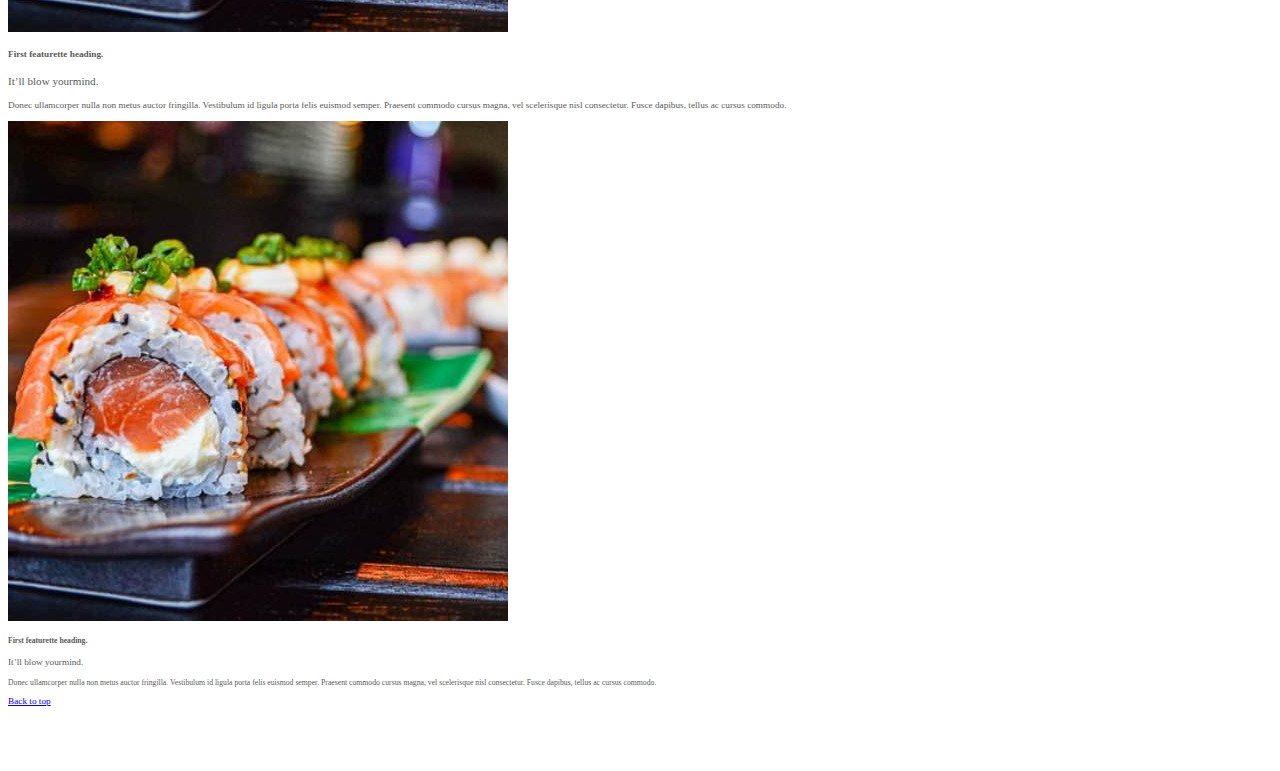
<file: kadai_006-1/index_for_student.html>
<!doctype html>
<html lang="en">
  <head>
    <meta charset="utf-8">
    <meta name="viewport" content="width=device-width, initial-scale=1">
    <meta name="description" content="">
    <meta name="author" content="Mark Otto, Jacob Thornton, and Bootstrap contributors">
    <meta name="generator" content="Hugo 0.79.0">
    <title>Carousel Template · Bootstrap v5.0</title>
    <link rel="canonical" href="https://getbootstrap.com/docs/5.0/examples/carousel/">
    <!-- ************************************************ bootstrap.min.cssの読み込み -->
    <link href="https://cdn.jsdelivr.net/npm/bootstrap@5.0.0-beta1/dist/css/bootstrap.min.css" rel="stylesheet" integrity="sha384-giJF6kkoqNQ00vy+HMDP7azOuL0xtbfIcaT9wjKHr8RbDVddVHyTfAAsrekwKmP1" crossorigin="anonymous">
    <!-- ************************************************ carousel.cssの読み込み -->
    <link href="carousel.css" rel="stylesheet">
    <!-- ************************************************ bootstrap.bundle.min.jsの読み込み -->
    <script src="https://cdn.jsdelivr.net/npm/bootstrap@5.0.0-beta1/dist/js/bootstrap.bundle.min.js" integrity="sha384-ygbV9kiqUc6oa4msXn9868pTtWMgiQaeYH7/t7LECLbyPA2x65Kgf80OJFdroafW" crossorigin="anonymous" defer></script>
  </head>
  <body>
    <main>
      <!-- ************************************************ カールセル開始 -->
      <!-- <div id="myCarousel" class="carousel slide" data-bs-ride="carousel"> -->
      <div id="myCarousel" class="carousel slide" data-bs-ride="carousel">
        <!-- <div class="carousel-inner"> -->
        <div class="carousel-inner">
          <!-- <div class="carousel-item active"> -->
          <div class="carousel-item active">
            <img src="img/top_1.jpg" alt="サンプル画像1">
            <div class="container">
              <!-- <div class="carousel-caption"> -->
              <div class="carousel-caption">
                <h1>Example headline.</h1>
                <p>Cras justo odio, dapibus ac facilisis in, egestas eget quam. Donec id elit non mi porta gravida at eget
                  metus. Nullam id dolor id nibh ultricies vehicula ut id elit.</p>
                <!-- <p><a class="btn btn-lg btn-primary" href="#" role="button">Sign up today</a></p> -->
                <p><a class="btn btn-lg btn-primary" href="#" role="button">Sign up today</a></p>
              </div>
            </div>
          </div>
        </div>
      </div>
      <!-- ************************************************ カールセル終了 -->

      <!-- ケーキ -->

      <div class="container">
        <div class="row">
          <div class="col-md-4 text-center">
            <img src="img/cake.jpg" class="rounded-circle" alt="サンプル画像2">
            <h2>Heading</h2>
            <p>Donec sed odio dui. Etiam porta sem malesuada magna mollis euismod. Nullam id dolor id nibh ultricies
              vehicula ut id elit. Morbi leo risus, porta ac consectetur ac, vestibulum at eros. Praesent commodo cursus
              magna.</p>
            <p><a class="btn btn-secondary" href="#" role="button">View details &raquo;</a></p>
          </div>
          
          <div class="col-md-4 text-center">
            <img src="img/cake.jpg" class="rounded-circle" alt="サンプル画像2">
            <h2>Heading</h2>
            <p>Donec sed odio dui. Etiam porta sem malesuada magna mollis euismod. Nullam id dolor id nibh ultricies
              vehicula ut id elit. Morbi leo risus, porta ac consectetur ac, vestibulum at eros. Praesent commodo cursus
              magna.</p>
            <p><a class="btn btn-secondary" href="#" role="button">View details &raquo;</a></p>
          </div>

          <div class="col-md-4 text-center">
            <img src="img/cake.jpg" class="rounded-circle" alt="サンプル画像2">
            <h2>Heading</h2>
            <p>Donec sed odio dui. Etiam porta sem malesuada magna mollis euismod. Nullam id dolor id nibh ultricies
              vehicula ut id elit. Morbi leo risus, porta ac consectetur ac, vestibulum at eros. Praesent commodo cursus
              magna.</p>
            <p><a class="btn btn-secondary" href="#" role="button">View details &raquo;</a></p>
          </div>
        </div>
      </div>



      <!-- 寿司 ！！以下質問部分！！-->

    <div class="container">
      <div class="row">

        <!-- なかなか横四列にならず、この辺のcardクラスらへんをいじってい正しくしても横四列にならず困っていた。 でも原因はここではなかった。-->

        <div class="col-md-3">
          <div class="card">
            <img src="img/sushi.jpg" class="card-img-top" alt="サンプル画像3">
            <div class="card-body">
              <!-- 以下のコメントアウトは別解
              <h2 class="fs-5">First featurette heading.</h2>
              <p class="fs-6">It’ll blow your mind.</p>
              <p class="lead">
                Donec ullamcorper nulla non metus auctor fringilla. Vestibulum id
                ligula porta felis euismod semper. Praesent commodo cursus magna,
                vel scelerisque nisl consectetur. Fusce dapibus, tellus ac cursus
                commodo.
                </p> -->
              <h5 class="card-title">First featurette heading.</h5>
              <p class="card-text">It’ll blow yourmind.</p>
              <p class="card-text"><small class="text-muted">
              Donec ullamcorper nulla non metus auctor fringilla. Vestibulum id ligula porta felis
              euismod
              semper. Praesent commodo cursus magna, vel scelerisque nisl consectetur. Fusce dapibus, tellus ac cursus
              commodo.
                <!-- </small> -->
                 <!-- 結論から言うとsmallがタグであるということを知らず、閉じていないことが原因だった。
                 こんな別のところに原因があった。どうやってHTMLの表示のズレからこのエラーを早く見つけられるのでしょうか。 質問以上-->
              </p>

            </div>
          </div>
        </div>


         <div class="col-md-3">
          <div class="card">
            <img src="img/sushi.jpg" class="card-img-top" alt="サンプル画像3">
            <div class="card-body">
              <!-- <h2 class="fs-5">First featurette heading.</h2>
              <p class="fs-6">It’ll blow your mind.</p>
              <p class="lead">
                Donec ullamcorper nulla non metus auctor fringilla. Vestibulum id
                ligula porta felis euismod semper. Praesent commodo cursus magna,
                vel scelerisque nisl consectetur. Fusce dapibus, tellus ac cursus
                commodo.
                </p> -->
              <h5 class="card-title">First featurette heading.</h5>
              <p class="card-text">It’ll blow yourmind.</p>
              <p class="card-text"><small class="text-muted">
              Donec ullamcorper nulla non metus auctor fringilla. Vestibulum id ligula porta felis
              euismod
              semper. Praesent commodo cursus magna, vel scelerisque nisl consectetur. Fusce dapibus, tellus ac cursus
              commodo.
                <!-- </small> -->
              </p>

            </div>
          </div>
        </div>


         <div class="col-md-3">
          <div class="card">
            <img src="img/sushi.jpg" class="card-img-top" alt="サンプル画像3">
            <div class="card-body">
              <!-- <h2 class="fs-5">First featurette heading.</h2>
              <p class="fs-6">It’ll blow your mind.</p>
              <p class="lead">
                Donec ullamcorper nulla non metus auctor fringilla. Vestibulum id
                ligula porta felis euismod semper. Praesent commodo cursus magna,
                vel scelerisque nisl consectetur. Fusce dapibus, tellus ac cursus
                commodo.
                </p> -->
              <h5 class="card-title">First featurette heading.</h5>
              <p class="card-text">It’ll blow yourmind.</p>
              <p class="card-text"><small class="text-muted">
              Donec ullamcorper nulla non metus auctor fringilla. Vestibulum id ligula porta felis
              euismod
              semper. Praesent commodo cursus magna, vel scelerisque nisl consectetur. Fusce dapibus, tellus ac cursus
              commodo.
                <!-- </small> -->
              </p>

            </div>
          </div>
        </div>


        <div class="col-md-3">
          <div class="card">
            <img src="img/sushi.jpg" class="card-img-top" alt="サンプル画像3">
            <div class="card-body">
              <!-- <h2 class="fs-5">First featurette heading.</h2>
              <p class="fs-6">It’ll blow your mind.</p>
              <p class="lead">
                Donec ullamcorper nulla non metus auctor fringilla. Vestibulum id
                ligula porta felis euismod semper. Praesent commodo cursus magna,
                vel scelerisque nisl consectetur. Fusce dapibus, tellus ac cursus
                commodo.
                </p> -->
              <h5 class="card-title">First featurette heading.</h5>
              <p class="card-text">It’ll blow yourmind.</p>
              <p class="card-text"><small class="text-muted">
              Donec ullamcorper nulla non metus auctor fringilla. Vestibulum id ligula porta felis
              euismod
              semper. Praesent commodo cursus magna, vel scelerisque nisl consectetur. Fusce dapibus, tellus ac cursus
              commodo.
              <!-- </small> -->
            </p>

            </div>
          </div>
        </div>

      </div>
    </div>



        <footer class="container">
          <!-- <p class="float-end"><a href="#">Back to top</a></p> -->
          <p class=""><a href="#">Back to top</a></p>
        </footer>
      </div>
    </main>
  </body>

</html>
</file>
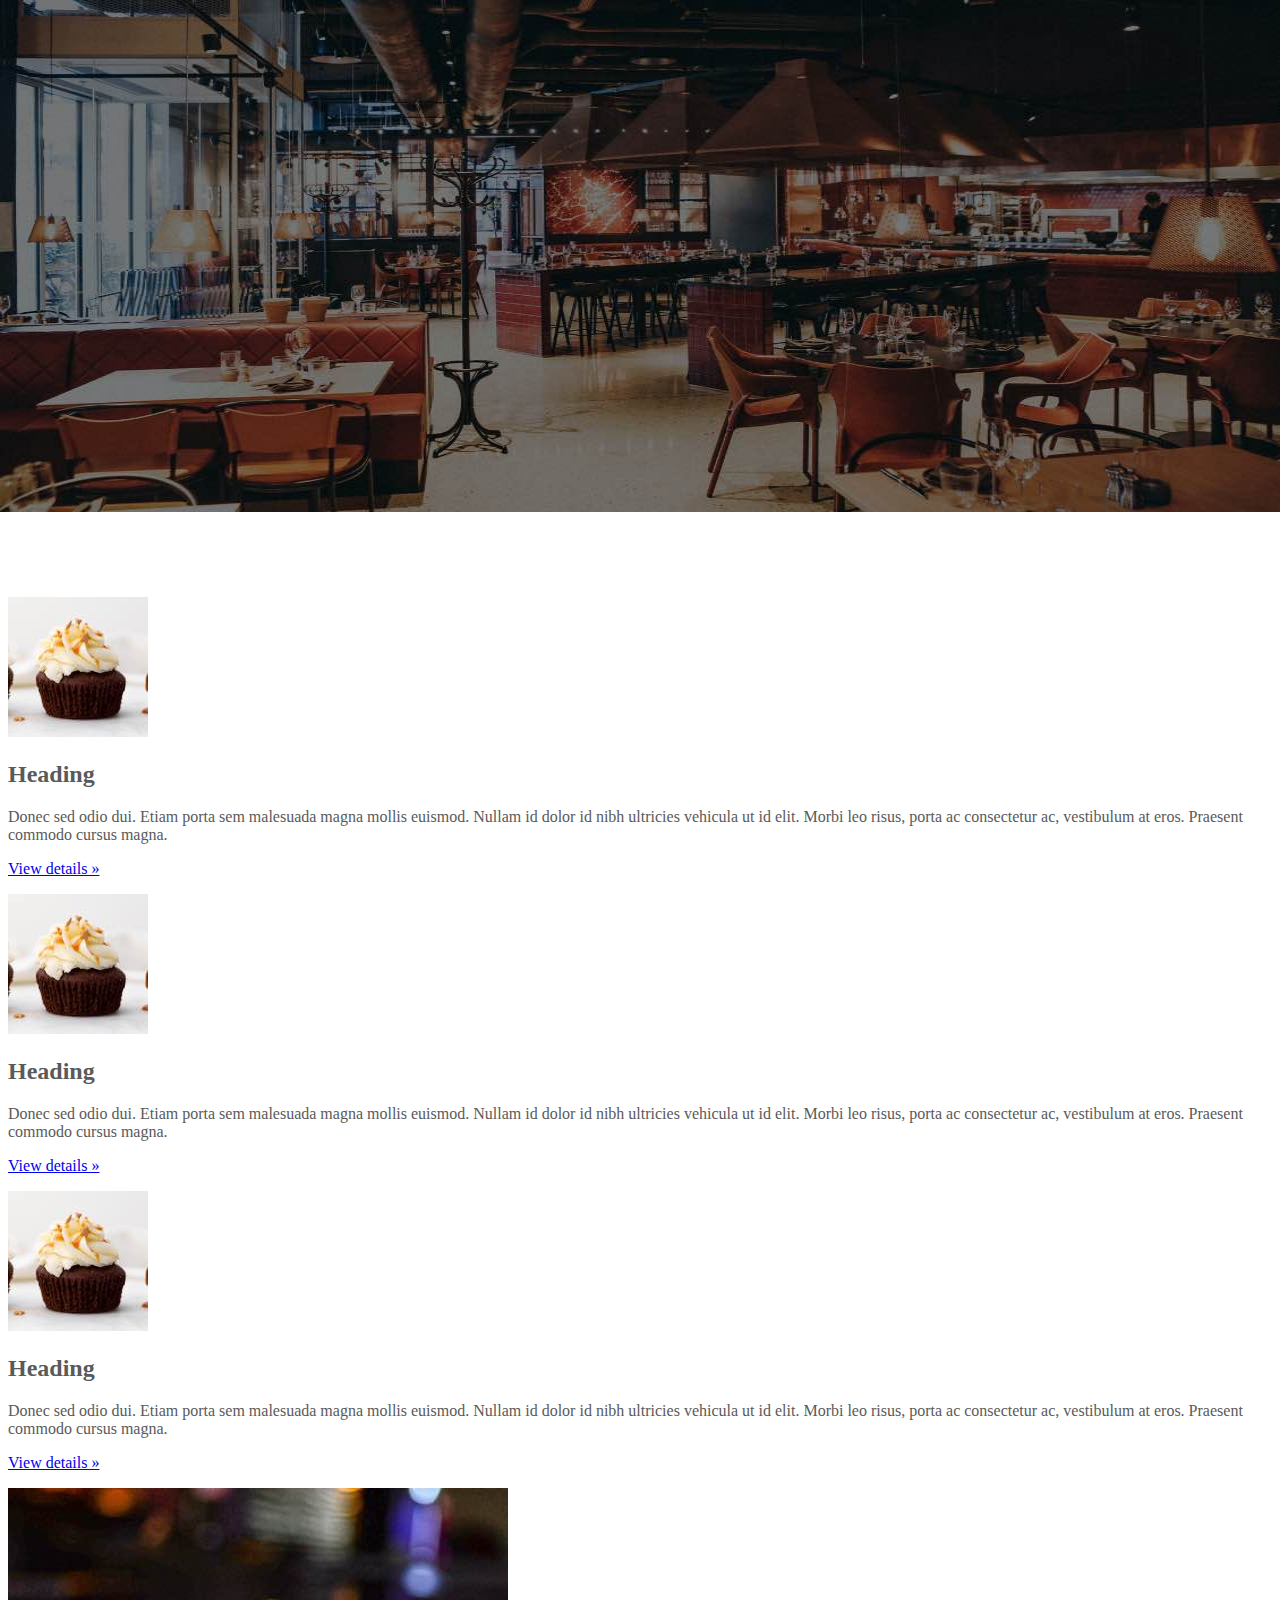
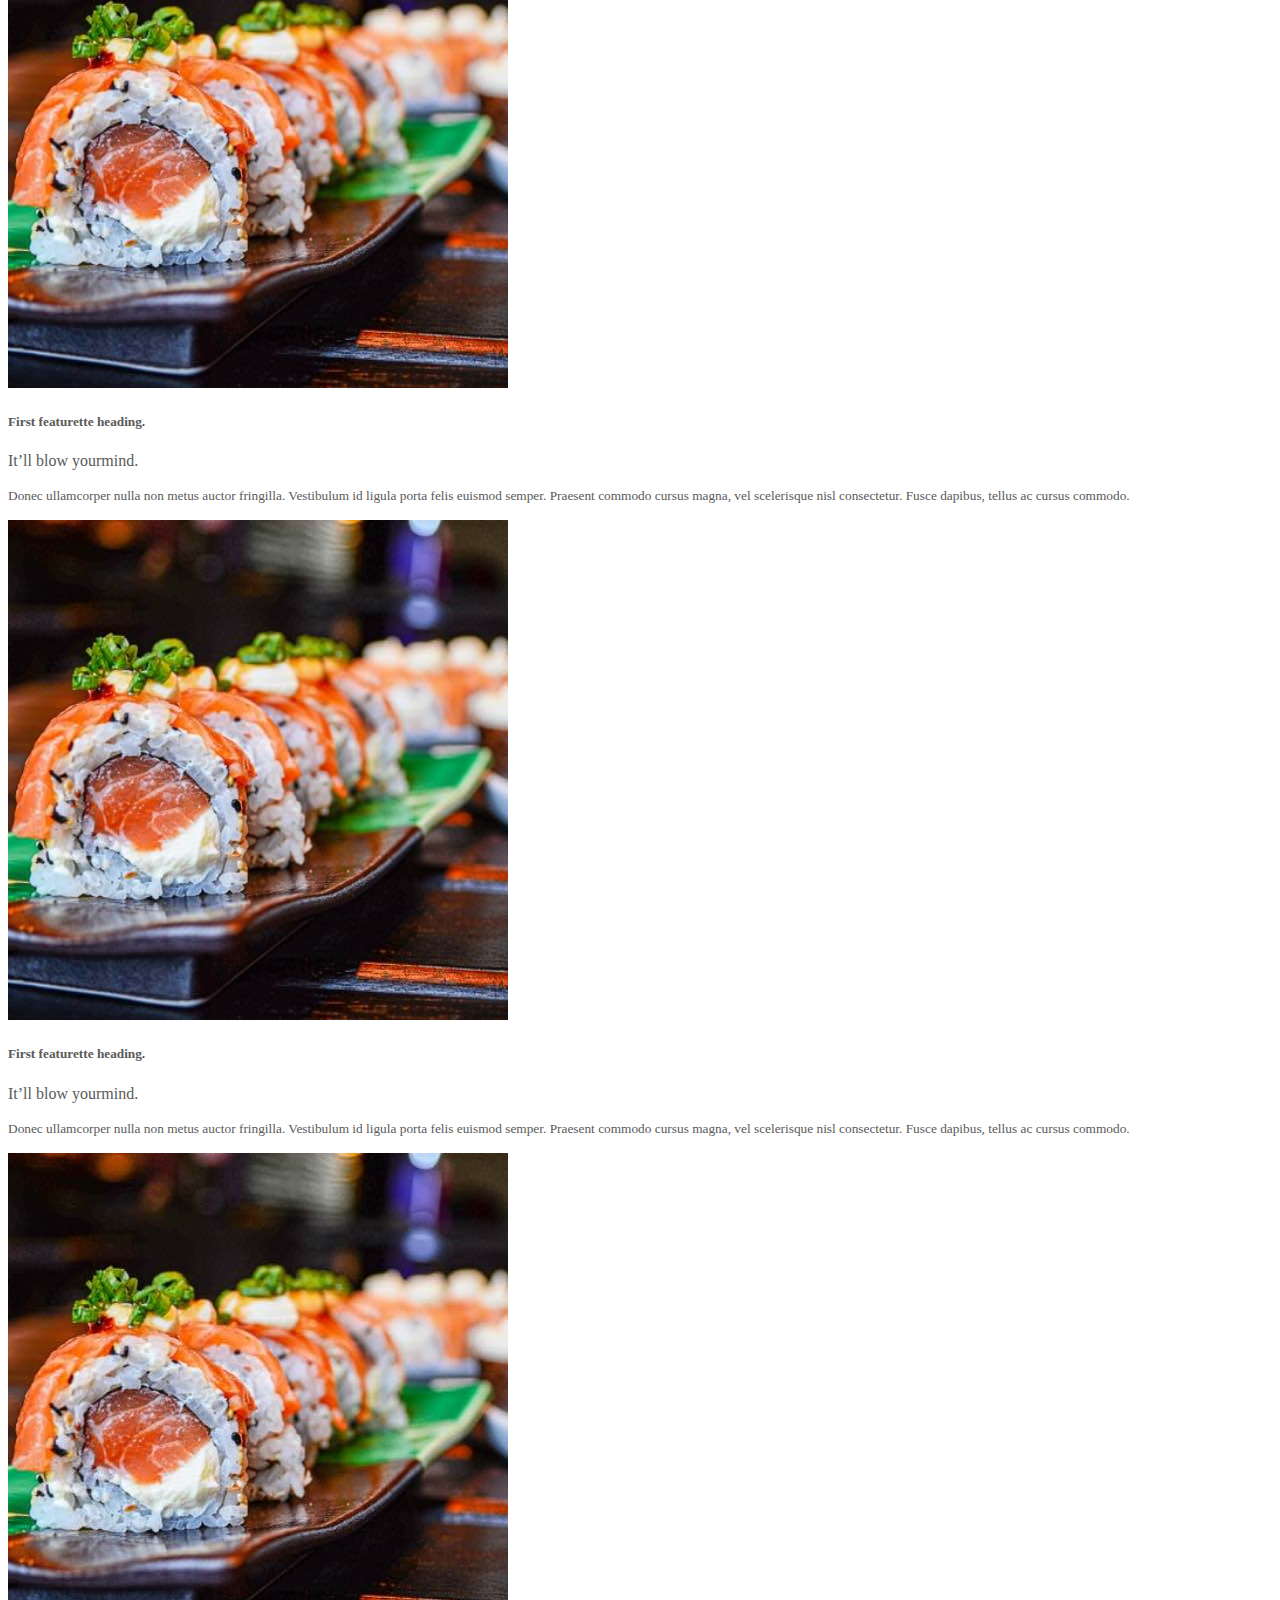
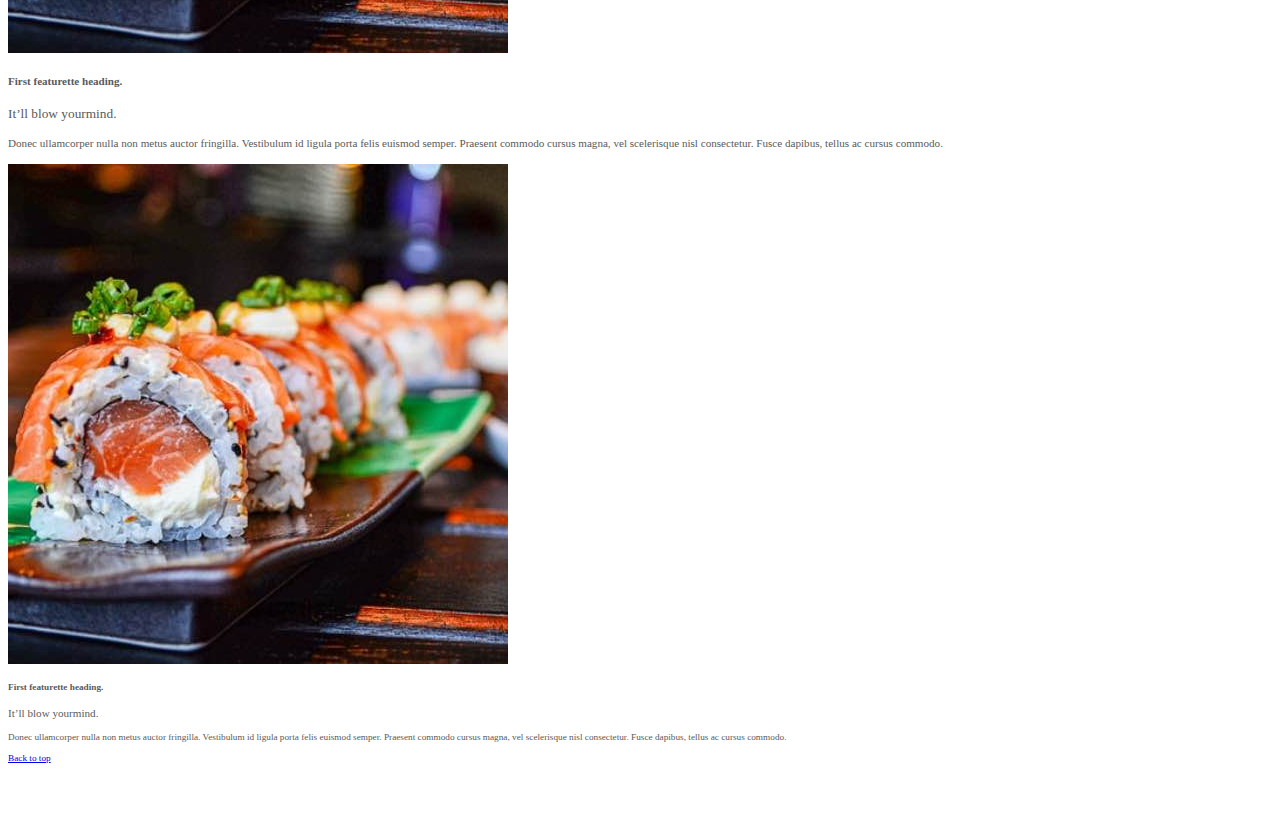
<file: kadai_006-1/index_for_student6-1.html>
<!doctype html>
<html lang="en">
  <head>
    <meta charset="utf-8">
    <meta name="viewport" content="width=device-width, initial-scale=1">
    <meta name="description" content="">
    <meta name="author" content="Mark Otto, Jacob Thornton, and Bootstrap contributors">
    <meta name="generator" content="Hugo 0.79.0">
    <title>Carousel Template · Bootstrap v5.0</title>
    <link rel="canonical" href="https://getbootstrap.com/docs/5.0/examples/carousel/">
    <!-- ************************************************ bootstrap.min.cssの読み込み -->
    <link href="https://cdn.jsdelivr.net/npm/bootstrap@5.0.0-beta1/dist/css/bootstrap.min.css" rel="stylesheet" integrity="sha384-giJF6kkoqNQ00vy+HMDP7azOuL0xtbfIcaT9wjKHr8RbDVddVHyTfAAsrekwKmP1" crossorigin="anonymous">
    <!-- ************************************************ carousel.cssの読み込み -->
    <link href="carousel.css" rel="stylesheet">
    <!-- ************************************************ bootstrap.bundle.min.jsの読み込み -->
    <script src="https://cdn.jsdelivr.net/npm/bootstrap@5.0.0-beta1/dist/js/bootstrap.bundle.min.js" integrity="sha384-ygbV9kiqUc6oa4msXn9868pTtWMgiQaeYH7/t7LECLbyPA2x65Kgf80OJFdroafW" crossorigin="anonymous" defer></script>
  </head>
  <body>
    <main>
      <!-- ************************************************ カールセル開始 -->
      <!-- <div id="myCarousel" class="carousel slide" data-bs-ride="carousel"> -->
      <div id="myCarousel" class="carousel slide" data-bs-ride="carousel">
        <!-- <div class="carousel-inner"> -->
        <div class="carousel-inner">
          <!-- <div class="carousel-item active"> -->
          <div class="carousel-item active">
            <img src="img/top_1.jpg" alt="サンプル画像1">
            <div class="container">
              <!-- <div class="carousel-caption"> -->
              <div class="carousel-caption">
                <h1>Example headline.</h1>
                <p>Cras justo odio, dapibus ac facilisis in, egestas eget quam. Donec id elit non mi porta gravida at eget
                  metus. Nullam id dolor id nibh ultricies vehicula ut id elit.</p>
                <!-- <p><a class="btn btn-lg btn-primary" href="#" role="button">Sign up today</a></p> -->
                <p><a class="btn btn-lg btn-primary" href="#" role="button">Sign up today</a></p>
              </div>
            </div>
          </div>
        </div>
      </div>
      <!-- ************************************************ カールセル終了 -->
      <!-- <div class="container">
        <style>
          .button-test{
            padding: 10px 30px;
            width: 300px;
            background-color: blue;
            color: white;
            text-align: center;
            font-weight: bold;
            border-radius: 5px;
            margin: 30px;
            box-shadow: 0 0 20px 0 rgba(0, 0, 0, 30%);
          }
        </style>
        <button class="btn btn-primary btn-lg shadow">ここを押す</button>
        <div class="button-test">ここを押す</div>
        <a href="" class="btn btn-info btn-sm shadow">ここを押す</a>
      </div> -->

      <!-- ケーキ -->

      <div class="container">
        <div class="row">
          <div class="col-md-4 text-center">
            <img src="img/cake.jpg" class="rounded-circle" alt="サンプル画像2">
            <h2>Heading</h2>
            <p>Donec sed odio dui. Etiam porta sem malesuada magna mollis euismod. Nullam id dolor id nibh ultricies
              vehicula ut id elit. Morbi leo risus, porta ac consectetur ac, vestibulum at eros. Praesent commodo cursus
              magna.</p>
            <p><a class="btn btn-secondary" href="#" role="button">View details &raquo;</a></p>
          </div>
          
          <div class="col-md-4 text-center">
            <img src="img/cake.jpg" class="rounded-circle" alt="サンプル画像2">
            <h2>Heading</h2>
            <p>Donec sed odio dui. Etiam porta sem malesuada magna mollis euismod. Nullam id dolor id nibh ultricies
              vehicula ut id elit. Morbi leo risus, porta ac consectetur ac, vestibulum at eros. Praesent commodo cursus
              magna.</p>
            <p><a class="btn btn-secondary" href="#" role="button">View details &raquo;</a></p>
          </div>

          <div class="col-md-4 text-center">
            <img src="img/cake.jpg" class="rounded-circle" alt="サンプル画像2">
            <h2>Heading</h2>
            <p>Donec sed odio dui. Etiam porta sem malesuada magna mollis euismod. Nullam id dolor id nibh ultricies
              vehicula ut id elit. Morbi leo risus, porta ac consectetur ac, vestibulum at eros. Praesent commodo cursus
              magna.</p>
            <p><a class="btn btn-secondary" href="#" role="button">View details &raquo;</a></p>
          </div>
        </div>
      </div>

      <!-- 寿司 -->


    <div class="container">
      <div class="row">

        <div class="col-md-3">
          <div class="card">
            <img src="img/sushi.jpg" class="card-img-top" alt="サンプル画像3">
            <!-- <img src="img/sushi.jpg" class="card-img-top" alt="サンプル画像1" /> -->
            <div class="card-body">
              <!-- <h2 class="fs-5">First featurette heading.</h2>
              <p class="fs-6">It’ll blow your mind.</p>
              <p class="lead">
                Donec ullamcorper nulla non metus auctor fringilla. Vestibulum id
                ligula porta felis euismod semper. Praesent commodo cursus magna,
                vel scelerisque nisl consectetur. Fusce dapibus, tellus ac cursus
                commodo.
                </p> -->
              <h5 class="card-title">First featurette heading.</h5>
              <p class="card-text">It’ll blow yourmind.</p>
              <p class="card-text">
                <small class="text-muted">
              Donec ullamcorper nulla non metus auctor fringilla. Vestibulum id ligula porta felis
              euismod
              semper. Praesent commodo cursus magna, vel scelerisque nisl consectetur. Fusce dapibus, tellus ac cursus
              commodo.
                </small>
              </p>

            </div>
          </div>
        </div>


         <div class="col-md-3">
          <div class="card">
            <img src="img/sushi.jpg" class="card-img-top" alt="サンプル画像3">
            <!-- <img src="img/sushi.jpg" class="card-img-top" alt="サンプル画像1" /> -->
            <div class="card-body">
              <!-- <h2 class="fs-5">First featurette heading.</h2>
              <p class="fs-6">It’ll blow your mind.</p>
              <p class="lead">
                Donec ullamcorper nulla non metus auctor fringilla. Vestibulum id
                ligula porta felis euismod semper. Praesent commodo cursus magna,
                vel scelerisque nisl consectetur. Fusce dapibus, tellus ac cursus
                commodo.
                </p> -->
              <h5 class="card-title">First featurette heading.</h5>
              <p class="card-text">It’ll blow yourmind.</p>
              <p class="card-text"><small class="text-muted">
              Donec ullamcorper nulla non metus auctor fringilla. Vestibulum id ligula porta felis
              euismod
              semper. Praesent commodo cursus magna, vel scelerisque nisl consectetur. Fusce dapibus, tellus ac cursus
              commodo.
                <!-- </small> -->
              </p>

            </div>
          </div>
        </div>


         <div class="col-md-3">
          <div class="card">
            <img src="img/sushi.jpg" class="card-img-top" alt="サンプル画像3">
            <!-- <img src="img/sushi.jpg" class="card-img-top" alt="サンプル画像1" /> -->
            <div class="card-body">
              <!-- <h2 class="fs-5">First featurette heading.</h2>
              <p class="fs-6">It’ll blow your mind.</p>
              <p class="lead">
                Donec ullamcorper nulla non metus auctor fringilla. Vestibulum id
                ligula porta felis euismod semper. Praesent commodo cursus magna,
                vel scelerisque nisl consectetur. Fusce dapibus, tellus ac cursus
                commodo.
                </p> -->
              <h5 class="card-title">First featurette heading.</h5>
              <p class="card-text">It’ll blow yourmind.</p>
              <p class="card-text"><small class="text-muted">
              Donec ullamcorper nulla non metus auctor fringilla. Vestibulum id ligula porta felis
              euismod
              semper. Praesent commodo cursus magna, vel scelerisque nisl consectetur. Fusce dapibus, tellus ac cursus
              commodo.
                <!-- </small> -->
              </p>

            </div>
          </div>
        </div>


        <div class="col-md-3">
          <div class="card">
            <img src="img/sushi.jpg" class="card-img-top" alt="サンプル画像3">
            <!-- <img src="img/sushi.jpg" class="card-img-top" alt="サンプル画像1" /> -->
            <div class="card-body">
              <!-- <h2 class="fs-5">First featurette heading.</h2>
              <p class="fs-6">It’ll blow your mind.</p>
              <p class="lead">
                Donec ullamcorper nulla non metus auctor fringilla. Vestibulum id
                ligula porta felis euismod semper. Praesent commodo cursus magna,
                vel scelerisque nisl consectetur. Fusce dapibus, tellus ac cursus
                commodo.
                </p> -->
              <h5 class="card-title">First featurette heading.</h5>
              <p class="card-text">It’ll blow yourmind.</p>
              <p class="card-text"><small class="text-muted">
              Donec ullamcorper nulla non metus auctor fringilla. Vestibulum id ligula porta felis
              euismod
              semper. Praesent commodo cursus magna, vel scelerisque nisl consectetur. Fusce dapibus, tellus ac cursus
              commodo.</p>

            </div>
          </div>
        </div>

      </div>
    </div>



        <footer class="container">
          <!-- <p class="float-end"><a href="#">Back to top</a></p> -->
          <p class=""><a href="#">Back to top</a></p>
        </footer>
      </div>
    </main>
  </body>

</html>
</file>
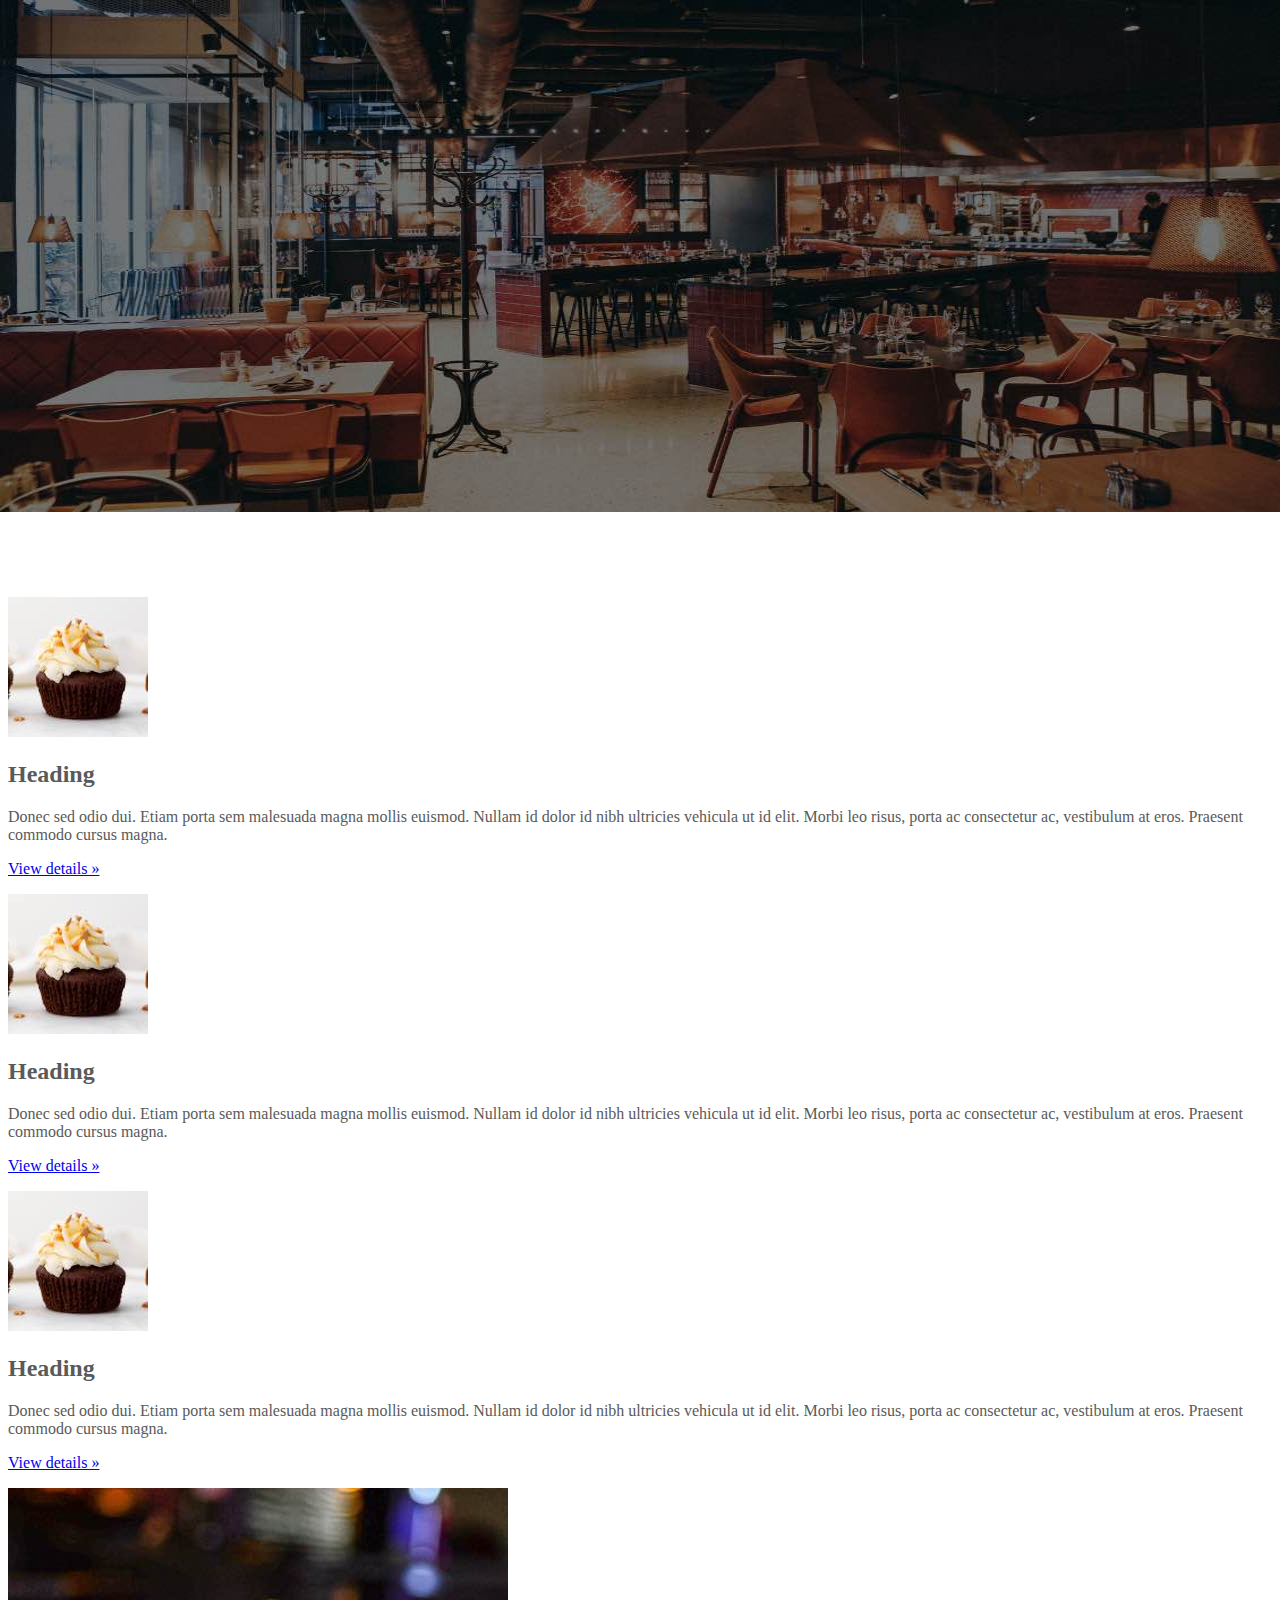
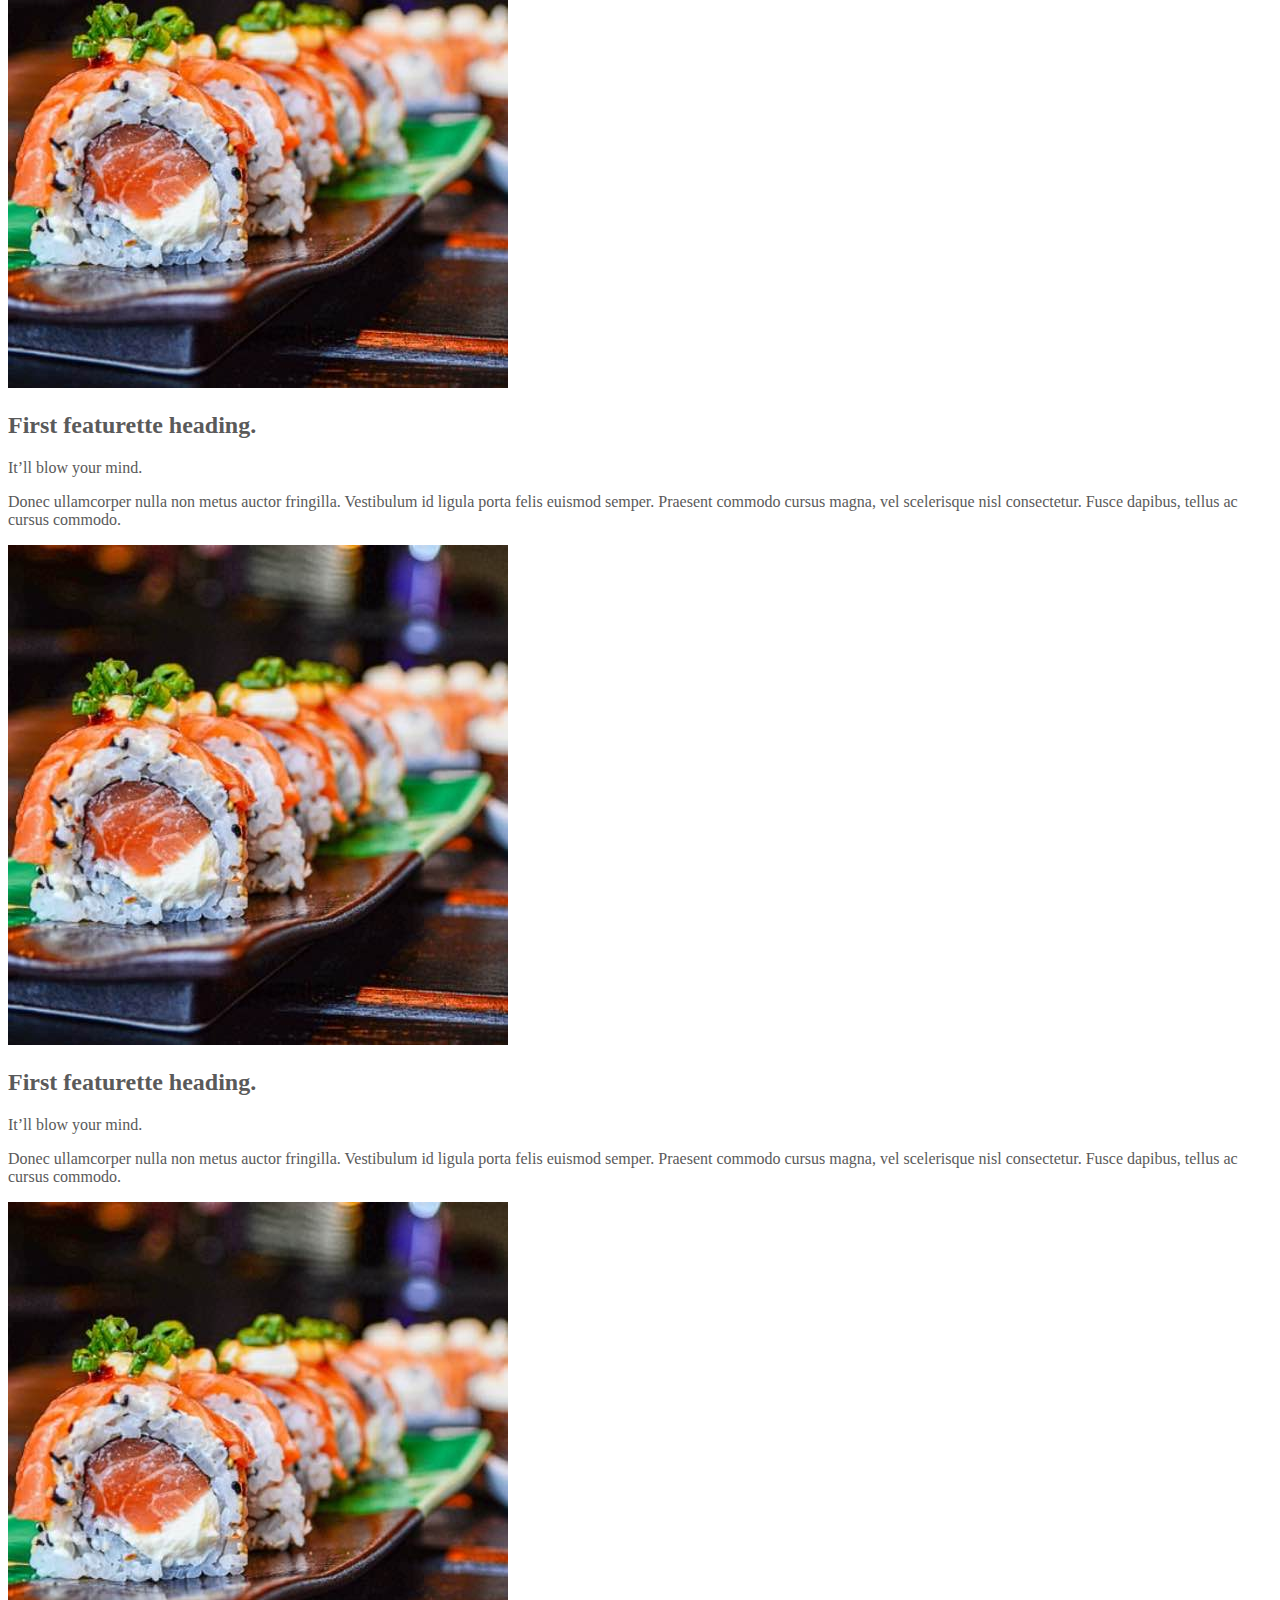
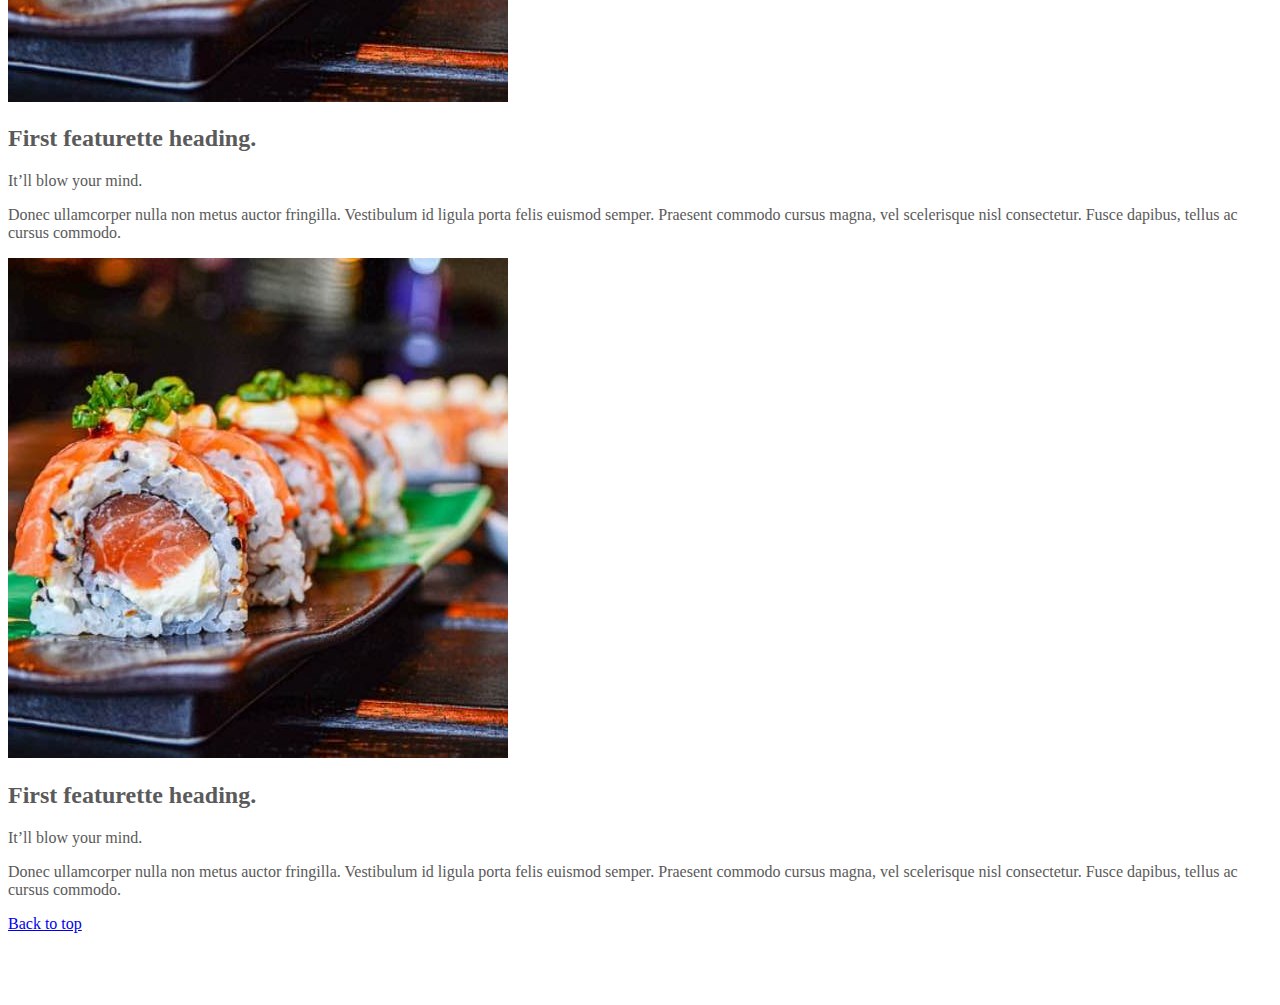
<file: kadai_006/index_for_student.html>
<!doctype html>
<html lang="en">
  <head>
    <meta charset="utf-8">
    <meta name="viewport" content="width=device-width, initial-scale=1">
    <meta name="description" content="">
    <meta name="author" content="Mark Otto, Jacob Thornton, and Bootstrap contributors">
    <meta name="generator" content="Hugo 0.79.0">
    <title>Carousel Template · Bootstrap v5.0</title>
    <link rel="canonical" href="https://getbootstrap.com/docs/5.0/examples/carousel/">
    <!-- ************************************************ bootstrap.min.cssの読み込み -->
    <link href="https://cdn.jsdelivr.net/npm/bootstrap@5.0.0-beta1/dist/css/bootstrap.min.css" rel="stylesheet" integrity="sha384-giJF6kkoqNQ00vy+HMDP7azOuL0xtbfIcaT9wjKHr8RbDVddVHyTfAAsrekwKmP1" crossorigin="anonymous">
    <!-- ************************************************ carousel.cssの読み込み -->
    <link href="carousel.css" rel="stylesheet">
    <!-- ************************************************ bootstrap.bundle.min.jsの読み込み -->
    <script src="https://cdn.jsdelivr.net/npm/bootstrap@5.0.0-beta1/dist/js/bootstrap.bundle.min.js" integrity="sha384-ygbV9kiqUc6oa4msXn9868pTtWMgiQaeYH7/t7LECLbyPA2x65Kgf80OJFdroafW" crossorigin="anonymous" defer></script>
  </head>
  <body>
    <main>
      <!-- ************************************************ カールセル開始 -->
      <!-- <div id="myCarousel" class="carousel slide" data-bs-ride="carousel"> -->
      <div id="myCarousel" class="carousel slide" data-bs-ride="carousel">
        <!-- <div class="carousel-inner"> -->
        <div class="carousel-inner">
          <!-- <div class="carousel-item active"> -->
          <div class="carousel-item active">
            <img src="img/top_1.jpg" alt="サンプル画像1">
            <div class="container">
              <!-- <div class="carousel-caption"> -->
              <div class="carousel-caption">
                <h1>Example headline.</h1>
                <p>Cras justo odio, dapibus ac facilisis in, egestas eget quam. Donec id elit non mi porta gravida at eget
                  metus. Nullam id dolor id nibh ultricies vehicula ut id elit.</p>
                <!-- <p><a class="btn btn-lg btn-primary" href="#" role="button">Sign up today</a></p> -->
                <p><a class="btn btn-lg btn-primary" href="#" role="button">Sign up today</a></p>
              </div>
            </div>
          </div>
        </div>
      </div>
      <!-- ************************************************ カールセル終了 -->
      <!-- <div class="container">
        <style>
          .button-test{
            padding: 10px 30px;
            width: 300px;
            background-color: blue;
            color: white;
            text-align: center;
            font-weight: bold;
            border-radius: 5px;
            margin: 30px;
            box-shadow: 0 0 20px 0 rgba(0, 0, 0, 30%);
          }
        </style>
        <button class="btn btn-primary btn-lg shadow">ここを押す</button>
        <div class="button-test">ここを押す</div>
        <a href="" class="btn btn-info btn-sm shadow">ここを押す</a>
      </div> -->

      <!-- ケーキ -->

      <div class="container">
        <div class="row">
          <div class="col-md-4 text-center">
            <img src="img/cake.jpg" class="rounded-circle" alt="サンプル画像2">
            <h2>Heading</h2>
            <p>Donec sed odio dui. Etiam porta sem malesuada magna mollis euismod. Nullam id dolor id nibh ultricies
              vehicula ut id elit. Morbi leo risus, porta ac consectetur ac, vestibulum at eros. Praesent commodo cursus
              magna.</p>
            <p><a class="btn btn-secondary" href="#" role="button">View details &raquo;</a></p>
          </div>
          
          <div class="col-md-4 text-center">
            <img src="img/cake.jpg" class="rounded-circle" alt="サンプル画像2">
            <h2>Heading</h2>
            <p>Donec sed odio dui. Etiam porta sem malesuada magna mollis euismod. Nullam id dolor id nibh ultricies
              vehicula ut id elit. Morbi leo risus, porta ac consectetur ac, vestibulum at eros. Praesent commodo cursus
              magna.</p>
            <p><a class="btn btn-secondary" href="#" role="button">View details &raquo;</a></p>
          </div>

          <div class="col-md-4 text-center">
            <img src="img/cake.jpg" class="rounded-circle" alt="サンプル画像2">
            <h2>Heading</h2>
            <p>Donec sed odio dui. Etiam porta sem malesuada magna mollis euismod. Nullam id dolor id nibh ultricies
              vehicula ut id elit. Morbi leo risus, porta ac consectetur ac, vestibulum at eros. Praesent commodo cursus
              magna.</p>
            <p><a class="btn btn-secondary" href="#" role="button">View details &raquo;</a></p>
          </div>
        </div>
      </div>

      <!-- 寿司 -->


    <div class="container">
      <div class="row">
        <div class="col-md-3">
          <div class="card">
            <img src="img/sushi.jpg" class="card-img-top" alt="サンプル画像3">
            <!-- <img src="img/sushi.jpg" class="card-img-top" alt="サンプル画像1" /> -->
            <div class="card-body">
              <h2 class="fs-5">First featurette heading.</h2>
              <p class="fs-6">It’ll blow your mind.</p>
              <p class="lead">
                Donec ullamcorper nulla non metus auctor fringilla. Vestibulum id
                ligula porta felis euismod semper. Praesent commodo cursus magna,
                vel scelerisque nisl consectetur. Fusce dapibus, tellus ac cursus
                commodo.
                </p>
              <!-- <h5 class="card-title">First featurette heading.</h5>
              <p class="card-text">It’ll blow yourmind.</p>
              <p class="card-text"><small class="text-muted">
              Donec ullamcorper nulla non metus auctor fringilla. Vestibulum id ligula porta felis
              euismod
              semper. Praesent commodo cursus magna, vel scelerisque nisl consectetur. Fusce dapibus, tellus ac cursus
              commodo.</p> -->

            </div>
          </div>
        </div>
        <div class="col-md-3">
          <div class="card">
            <img src="img/sushi.jpg" class="card-img-top" alt="サンプル画像3">
            <!-- <img src="img/sushi.jpg" class="card-img-top" alt="サンプル画像1" /> -->
            <div class="card-body">
              <h2 class="fs-5">First featurette heading.</h2>
              <p class="fs-6">It’ll blow your mind.</p>
              <p class="lead">
                Donec ullamcorper nulla non metus auctor fringilla. Vestibulum id
                ligula porta felis euismod semper. Praesent commodo cursus magna,
                vel scelerisque nisl consectetur. Fusce dapibus, tellus ac cursus
                commodo.
                </p>
              <!-- <h5 class="card-title">First featurette heading.</h5>
              <p class="card-text">It’ll blow yourmind.</p>
              <p class="card-text"><small class="text-muted">
              Donec ullamcorper nulla non metus auctor fringilla. Vestibulum id ligula porta felis
              euismod
              semper. Praesent commodo cursus magna, vel scelerisque nisl consectetur. Fusce dapibus, tellus ac cursus
              commodo.</p> -->

            </div>
          </div>
        </div>


        <div class="col-md-3">
          <div class="card">
            <img src="img/sushi.jpg" class="card-img-top" alt="サンプル画像3">
            <!-- <img src="img/sushi.jpg" class="card-img-top" alt="サンプル画像1" /> -->
            <div class="card-body">
              <h2 class="fs-5">First featurette heading.</h2>
              <p class="fs-6">It’ll blow your mind.</p>
              <p class="lead">
                Donec ullamcorper nulla non metus auctor fringilla. Vestibulum id
                ligula porta felis euismod semper. Praesent commodo cursus magna,
                vel scelerisque nisl consectetur. Fusce dapibus, tellus ac cursus
                commodo.
                </p>
              <!-- <h5 class="card-title">First featurette heading.</h5>
              <p class="card-text">It’ll blow yourmind.</p>
              <p class="card-text"><small class="text-muted">
              Donec ullamcorper nulla non metus auctor fringilla. Vestibulum id ligula porta felis
              euismod
              semper. Praesent commodo cursus magna, vel scelerisque nisl consectetur. Fusce dapibus, tellus ac cursus
              commodo.</p> -->

            </div>
          </div>
        </div>


        <div class="col-md-3">
          <div class="card">
            <img src="img/sushi.jpg" class="card-img-top" alt="サンプル画像3">
            <!-- <img src="img/sushi.jpg" class="card-img-top" alt="サンプル画像1" /> -->
            <div class="card-body">
              <h2 class="fs-5">First featurette heading.</h2>
              <p class="fs-6">It’ll blow your mind.</p>
              <p class="lead">
                Donec ullamcorper nulla non metus auctor fringilla. Vestibulum id
                ligula porta felis euismod semper. Praesent commodo cursus magna,
                vel scelerisque nisl consectetur. Fusce dapibus, tellus ac cursus
                commodo.
                </p>
              <!-- <h5 class="card-title">First featurette heading.</h5>
              <p class="card-text">It’ll blow yourmind.</p>
              <p class="card-text"><small class="text-muted">
              Donec ullamcorper nulla non metus auctor fringilla. Vestibulum id ligula porta felis
              euismod
              semper. Praesent commodo cursus magna, vel scelerisque nisl consectetur. Fusce dapibus, tellus ac cursus
              commodo.</p> -->

            </div>
          </div>
        </div>


<!-- <div class="container">
  <div class="row">
    <div class="col-md-3">
      <div class="card">
        <img src="img/sushi.jpg" class="card-img-top" alt="サンプル画像1" />
        <div class="card-body">
          <h2 class="fs-5">First featurette heading.</h2>
          <p class="fs-6">It’ll blow your mind.</p>
          <p class="lead">
            Donec ullamcorper nulla non metus auctor fringilla. Vestibulum id
            ligula porta felis euismod semper. Praesent commodo cursus magna,
            vel scelerisque nisl consectetur. Fusce dapibus, tellus ac cursus
            commodo.
          </p>
        </div>
      </div>
    </div> -->




      </div>
    </div>



        <footer class="container">
          <!-- <p class="float-end"><a href="#">Back to top</a></p> -->
          <p class=""><a href="#">Back to top</a></p>
        </footer>
      </div>
    </main>
  </body>

</html>
</file>
<file: kadai_015/stylesheet/style.css>
/* ----------------------------------------------- 共通 */
html,
body {
  overflow-x: hidden;
}

body {
  color: #000000;
  font-family: "Noto Sans JP", sans-serif;
  padding-bottom: 0;
}

p {
  line-height: 2em;
  font-weight: 100;
  font-style: normal;
  font-size: 14px;
}

.section_title {
  font-size: 36px;

  font-weight: 600;
}

/* section_titleに擬似要素を追加 */
.section_title::after {
  /* 疑似要素はデフォルトでインライン要素のためブロック要素に変更 */
  display: block;

  /* サブタイトル文字の大きさや余白を設定 */
  font-size: 14px;
  font-weight: 400;
  padding: 16px 0 16px;

  /* 下線の幅を100pに設定 */
  width: 100px;

  /* 下線を直線・1px・黒色に設定 */
  border-bottom: solid 1px #000000;
}

/* ----------------------------------------------- ナビゲーションバー */
.navbar_brand_logo {
  /* サイズを32pxの正方形へ変更*/
  width: 32px;
  height: 32px;

  /* imgはインライン要素なのでインラインブロックに設定 */
  display: inline-block;

  /* "SAMURAI KITCHEN" 文字との空白を15pxに設定 */
  margin-right: 15px;
}

/* カンマで区切ると複数のクラスに適用可能 */
.my_navbar_brand,
.my_nav_link {
  /* フォントサイズを16pxに設定 */
  font-size: 16px;

  /* フォントをserif体に設定 */
  font-family: "Lora", serif;

  /* フォント色を黒色に設定 */
  color: #000000 !important ;
}
/* Bootstrapのボタンに初期設定されている周囲のborder（枠線）を消す */
.navbar-toggler {
  padding: 0 !important;
  border: none;
}

/* ハンバーガーボタンがチェック状態である（押されている）とき、閉じるボタン（×）を表示する */
#hamburger_btn_check:checked ~ .hamburger_btn .btn_close {
  display: block;
}

/* ハンバーガーボタンがチェック状態である（押されている）とき、ハンバーガーボタンを表示しない */
#hamburger_btn_check:checked ~ .hamburger_btn .btn_open {
  display: none;
}

/* 最初に表示した時は、閉じるボタン（×）は表示しない */
.btn_close {
  display: none;
}

/* ハンバーガーボタンが押されているかを判断するためのチェックボックスは隠す */
#hamburger_btn_check {
  display: none;
}

/* ----------------------------------------------- カールセル */
.my_carousel_caption {
  font-size: 52px;

  /* 上下に余白追加 */
  padding-top: 1.25rem;
  padding-bottom: 1.25rem;

  /*テキスト中央揃え*/
  color: #fff;
  text-align: center;
  font-family: "Lora", serif;
  line-height: 1.5em;
}

/* 疑似要素でアイコンを配置。前に配置しています */
.my_carousel_caption::before {
  content: url(../img/logoSymbol_White.png);
  display: block;
}

@media screen and (max-width: 375px) {
  .my_carousel_caption {
    font-size: 27px;
  }
}

.carousel-item {
  height: 32rem;
}

.carousel-item > img {
  position: absolute;
  top: 0;
  left: 0;
  min-width: 100%;

  height: 32rem;
}

/* ----------------------------------------------- アバウト */
/* aboutクラスのあとに"私たちについて"の文字を追加  */
.about::after {
  content: "私達について";
}

.about_us_bg {
  background-color: #ffe6a5;
}

/* ----------------------------------------------- ギャラリー */

.gallery::after {
  content: "ギャラリー";
  margin: 0 auto 0;
}

/* ----------------------------------------------- メニュー */

.menu::after {
  content: "メニュー";
  margin: 0 auto 0;
}

.menu_title {
  font-size: 18px;
  font-weight: 600;
  font-style: normal;
}

.menu_price {
  font-size: 20px;
  font-weight: 400;
  font-family: "Lora", serif;
}

/* ----------------------------------------------- レビュー */
.review_wrapper {
  background-image: url(../img/background-reviews.jpg);
  background-repeat: no-repeat;
  background-size: cover;
}

.review::after {
  content: "お客様の声";
  margin: 0 auto 0;
  border-bottom: solid 1px #ffffff;
}

.h_420 {
  height: 420px;
  position: relative;
}

.reviewer_img {
  width: 48px;
  height: 48px;

  border-radius: 50%;
  margin-right: 16px;
}

.star_img {
  width: 25px;
  height: 25px;
}

.fix_bottom {
  /* positionプロパティで絶対配置 */
  position: absolute;

  /* ボタンのサイズ変更 */
  width: 80px;
  height: 44px;

  /* 左から24px、下から24pxの位置に配置 */
  left: 24px;
  bottom: 24px;
}
/* ----------------------------------------------- chef */

.chef_bg{
  background-color: #fdf5e6 ;
}

.chef::after {
  content: "シェフ";
}

/* ----------------------------------------------- アクセス */

.access::after {
  content: "アクセス";
  margin: 0 auto 0;
}

/* ----------------------------------------------- フッター */
#footer {
  background-color: #FAFAFA;
}

.copy_right {
  font-size: 14px;

  /* 先祖要素のdivタグの左下の角を基準に絶対配置します */
  position: absolute;
  /* 下から1rem 左から12px */
  bottom: 1rem;
  left: 12px;
  display: flex;
}

/* copy_rightのクラスを適用したdivタグの子要素のpタグに適用される */
.copy_right>p {
  margin-right: 5rem;
  margin-bottom: 0;
}

/* copy_rightのクラスを適用したdivタグの子要素で、sns_imgクラスを適用しているimgタグに適用される */
.copy_right>img.sns_img {
  height: 24px;
  width: 24px;

  margin-right: 10px;
  margin-top: 0;
}

/* restaurant_info直下の子要素pタグ全てに適用される */
.restaurant_info p {
  font-weight: 400;
  line-height: 1.5;
  font-size: 16px;
}

/* restaurant_info直下の子要素imgタグ全てに適用される */
.restaurant_info img {
  width: 20px;
  height: 20px;
  margin-right: 10px;
  line-height: 1.5;
  margin-top: auto;
}

.footer_brand_logo {
  width: 64px;
  height: 64px;
  display: inline-block;
  margin-right: 15px;
}

/* サイトタイトルのフォントをserif体（明朝体）に設定 */
.footer_text {
  font-size: 24px;
  font-family: 'Lora', serif ;
}

@media screen and (max-width: 991px){
  .footer_text,
  .copy_right {
    margin-top: 2rem;
    text-align: center;
    position: relative;
  }
  .copy_right>p, img {
    margin-right: 1rem;
    font-size: 14px;
    margin: 0;
    line-height: 35px;
  }
}
</file>
<file: kadai_tutorial_output/stylesheet/style.css>
/* ----------------------------------------------- 共通 */
html,
body {
  overflow-x: hidden;
}

body {
  color: #000000;
  font-family: "Noto Sans JP", sans-serif;
  padding-bottom: 0;
}

p {
  line-height: 2em;
  font-weight: 100;
  font-style: normal;
  font-size: 14px;
}

.section_title {
  font-size: 36px;

  font-weight: 600;
}

/* section_titleに擬似要素を追加 */
.section_title::after {
  /* 疑似要素はデフォルトでインライン要素のためブロック要素に変更 */
  display: block;

  /* サブタイトル文字の大きさや余白を設定 */
  font-size: 14px;
  font-weight: 400;
  padding: 16px 0 16px;

  /* 下線の幅を100pに設定 */
  width: 100px;

  /* 下線を直線・1px・黒色に設定 */
  border-bottom: solid 1px #000000;
}

/* ----------------------------------------------- ナビゲーションバー */
.navbar_brand_logo {
  /* サイズを32pxの正方形へ変更*/
  width: 32px;
  height: 32px;

  /* imgはインライン要素なのでインラインブロックに設定 */
  display: inline-block;

  /* "SAMURAI KITCHEN" 文字との空白を15pxに設定 */
  margin-right: 15px;
}

/* カンマで区切ると複数のクラスに適用可能 */
.my_navbar_brand,
.my_nav_link {
  /* フォントサイズを16pxに設定 */
  font-size: 16px;

  /* フォントをserif体に設定 */
  font-family: "Lora", serif;

  /* フォント色を黒色に設定 */
  color: #000000 !important ;
}
/* Bootstrapのボタンに初期設定されている周囲のborder（枠線）を消す */
.navbar-toggler {
  padding: 0 !important;
  border: none;
}

/* ハンバーガーボタンがチェック状態である（押されている）とき、閉じるボタン（×）を表示する */
#hamburger_btn_check:checked ~ .hamburger_btn .btn_close {
  display: block;
}

/* ハンバーガーボタンがチェック状態である（押されている）とき、ハンバーガーボタンを表示しない */
#hamburger_btn_check:checked ~ .hamburger_btn .btn_open {
  display: none;
}

/* 最初に表示した時は、閉じるボタン（×）は表示しない */
.btn_close {
  display: none;
}

/* ハンバーガーボタンが押されているかを判断するためのチェックボックスは隠す */
#hamburger_btn_check {
  display: none;
}

/* ----------------------------------------------- カールセル */
.my_carousel_caption {
  font-size: 52px;

  /* 上下に余白追加 */
  padding-top: 1.25rem;
  padding-bottom: 1.25rem;

  /*テキスト中央揃え*/
  color: #fff;
  text-align: center;
  font-family: "Lora", serif;
  line-height: 1.5em;
}

/* 疑似要素でアイコンを配置。前に配置しています */
.my_carousel_caption::before {
  content: url(../img/logoSymbol_White.png);
  display: block;
}

@media screen and (max-width: 375px) {
  .my_carousel_caption {
    font-size: 27px;
  }
}

.carousel-item {
  height: 32rem;
}

.carousel-item > img {
  position: absolute;
  top: 0;
  left: 0;
  min-width: 100%;

  height: 32rem;
}

/* ----------------------------------------------- アバウト */
/* aboutクラスのあとに"私たちについて"の文字を追加  */
.about::after {
  content: "私達について";
}

.about_us_bg {
  background-color: #ffe6a5;
}

/* ----------------------------------------------- ギャラリー */

.gallery::after {
  content: "ギャラリー";
  margin: 0 auto 0;
}

/* ----------------------------------------------- メニュー */

.menu::after {
  content: "メニュー";
  margin: 0 auto 0;
}

.menu_title {
  font-size: 18px;
  font-weight: 600;
  font-style: normal;
}

.menu_price {
  font-size: 20px;
  font-weight: 400;
  font-family: "Lora", serif;
}

/* ----------------------------------------------- レビュー */
.review_wrapper {
  background-image: url(../img/background-reviews.jpg);
  background-repeat: no-repeat;
  background-size: cover;
}

.review::after {
  content: "お客様の声";
  margin: 0 auto 0;
  border-bottom: solid 1px #ffffff;
}

.h_420 {
  height: 420px;
  position: relative;
}

.reviewer_img {
  width: 48px;
  height: 48px;

  border-radius: 50%;
  margin-right: 16px;
}

.star_img {
  width: 25px;
  height: 25px;
}

.fix_bottom {
  /* positionプロパティで絶対配置 */
  position: absolute;

  /* ボタンのサイズ変更 */
  width: 80px;
  height: 44px;

  /* 左から24px、下から24pxの位置に配置 */
  left: 24px;
  bottom: 24px;
}
/* ----------------------------------------------- アクセス */

.access::after {
  content: "アクセス";
  margin: 0 auto 0;
}

/* ----------------------------------------------- フッター */
#footer {
  background-color: #FAFAFA;
}

.copy_right {
  font-size: 14px;

  /* 先祖要素のdivタグの左下の角を基準に絶対配置します */
  position: absolute;
  /* 下から1rem 左から12px */
  bottom: 1rem;
  left: 12px;
  display: flex;
}

/* copy_rightのクラスを適用したdivタグの子要素のpタグに適用される */
.copy_right>p {
  margin-right: 5rem;
  margin-bottom: 0;
}

/* copy_rightのクラスを適用したdivタグの子要素で、sns_imgクラスを適用しているimgタグに適用される */
.copy_right>img.sns_img {
  height: 24px;
  width: 24px;

  margin-right: 10px;
  margin-top: 0;
}

/* restaurant_info直下の子要素pタグ全てに適用される */
.restaurant_info p {
  font-weight: 400;
  line-height: 1.5;
  font-size: 16px;
}

/* restaurant_info直下の子要素imgタグ全てに適用される */
.restaurant_info img {
  width: 20px;
  height: 20px;
  margin-right: 10px;
  line-height: 1.5;
  margin-top: auto;
}

.footer_brand_logo {
  width: 64px;
  height: 64px;
  display: inline-block;
  margin-right: 15px;
}

/* サイトタイトルのフォントをserif体（明朝体）に設定 */
.footer_text {
  font-size: 24px;
  font-family: 'Lora', serif ;
}

@media screen and (max-width: 991px){
  .footer_text,
  .copy_right {
    margin-top: 2rem;
    text-align: center;
    position: relative;
  }
  .copy_right>p, img {
    margin-right: 1rem;
    font-size: 14px;
    margin: 0;
    line-height: 35px;
  }
}
</file>
<file: kadai_003/carousel.css>
/* ----------------------------------------------- 全体の文字色修正と下部の余白の調整 */
body {
  /* padding-top: 3rem; */
  padding-bottom: 3rem;
  color: #5a5a5a;
}

/* ----------------------------------------------- カルーセルのカスタマイズ */
.carousel {
  margin-bottom: 4rem;
}

.carousel-caption {
  bottom: 3rem;
  z-index: 10;
}

.carousel-item {
  height: 32rem;
}

.carousel-item > img {
  position: absolute;
  top: 0;
  left: 0;
  min-width: 100%;
  height: 32rem;
}

/* ----------------------------------------------- マーケティングコンテンツ */
.marketing .col-lg-4 {
  margin-bottom: 1.5rem;
  text-align: center;
}

.marketing h2 {
  font-weight: 400;
}

/* rtl:begin:ignore */
.marketing .col-lg-4 p {
  margin-right: .75rem;
  margin-left: .75rem;
}

/* rtl:end:ignore */

/* ----------------------------------------------- フィーチャーレット */
.featurette-divider {
  margin: 5rem 0;
  /* Space out the Bootstrap <hr> more */
}

.featurette-heading {
  font-weight: 300;
  line-height: 1;
  /* rtl:remove */
  letter-spacing: -.05rem;
}

/* ----------------------------------------------- レスポンシブデザイン */
@media (min-width: 40em) {
  .carousel-caption p {
    margin-bottom: 1.25rem;
    font-size: 1.25rem;
    line-height: 1.4;
  }

  .featurette-heading {
    font-size: 50px;
  }
}

@media (min-width: 62em) {
  .featurette-heading {
    margin-top: 7rem;
  }
}
</file>
<file: kadai_004/carousel.css>
/* ----------------------------------------------- 全体の文字色修正と下部の余白の調整 */
body {
  /* padding-top: 3rem; */
  padding-bottom: 3rem;
  color: #5a5a5a;
}

/* ----------------------------------------------- カルーセルのカスタマイズ */
.carousel {
  margin-bottom: 4rem;
}

.carousel-caption {
  bottom: 3rem;
  z-index: 10;
}

.carousel-item {
  height: 32rem;
}

.carousel-item > img {
  position: absolute;
  top: 0;
  left: 0;
  min-width: 100%;
  height: 32rem;
}

/* ----------------------------------------------- マーケティングコンテンツ */
.marketing .col-lg-4 {
  margin-bottom: 1.5rem;
  text-align: center;
}

.marketing h2 {
  font-weight: 400;
}

/* rtl:begin:ignore */
.marketing .col-lg-4 p {
  margin-right: .75rem;
  margin-left: .75rem;
}

/* rtl:end:ignore */

/* ----------------------------------------------- フィーチャーレット */
.featurette-divider {
  margin: 5rem 0;
  /* Space out the Bootstrap <hr> more */
}

.featurette-heading {
  font-weight: 300;
  line-height: 1;
  /* rtl:remove */
  letter-spacing: -.05rem;
}

/* ----------------------------------------------- レスポンシブデザイン */
@media (min-width: 40em) {
  .carousel-caption p {
    margin-bottom: 1.25rem;
    font-size: 1.25rem;
    line-height: 1.4;
  }

  .featurette-heading {
    font-size: 50px;
  }
}

@media (min-width: 62em) {
  .featurette-heading {
    margin-top: 7rem;
  }
}
</file>
<file: kadai_005/carousel.css>
/* ----------------------------------------------- 全体の文字色修正と下部の余白の調整 */
body {
  /* padding-top: 3rem; */
  padding-bottom: 3rem;
  color: #5a5a5a;
}

/* ----------------------------------------------- カルーセルのカスタマイズ */
.carousel {
  margin-bottom: 4rem;
}

.carousel-caption {
  bottom: 3rem;
  z-index: 10;
}

.carousel-item {
  height: 32rem;
}

.carousel-item > img {
  position: absolute;
  top: 0;
  left: 0;
  min-width: 100%;
  height: 32rem;
}

/* ----------------------------------------------- マーケティングコンテンツ */
.marketing .col-lg-4 {
  margin-bottom: 1.5rem;
  text-align: center;
}

.marketing h2 {
  font-weight: 400;
}

/* rtl:begin:ignore */
.marketing .col-lg-4 p {
  margin-right: .75rem;
  margin-left: .75rem;
}

/* rtl:end:ignore */

/* ----------------------------------------------- フィーチャーレット */
.featurette-divider {
  margin: 5rem 0;
  /* Space out the Bootstrap <hr> more */
}

.featurette-heading {
  font-weight: 300;
  line-height: 1;
  /* rtl:remove */
  letter-spacing: -.05rem;
}

/* ----------------------------------------------- レスポンシブデザイン */
@media (min-width: 40em) {
  .carousel-caption p {
    margin-bottom: 1.25rem;
    font-size: 1.25rem;
    line-height: 1.4;
  }

  .featurette-heading {
    font-size: 50px;
  }
}

@media (min-width: 62em) {
  .featurette-heading {
    margin-top: 7rem;
  }
}
</file>
<file: kadai_006-1/carousel.css>
/* ----------------------------------------------- 全体の文字色修正と下部の余白の調整 */
body {
  /* padding-top: 3rem; */
  padding-bottom: 3rem;
  color: #5a5a5a;
}

/* ----------------------------------------------- カルーセルのカスタマイズ */
.carousel {
  margin-bottom: 4rem;
}

.carousel-caption {
  bottom: 3rem;
  z-index: 10;
}

.carousel-item {
  height: 32rem;
}

.carousel-item > img {
  position: absolute;
  top: 0;
  left: 0;
  min-width: 100%;
  height: 32rem;
}

/* ----------------------------------------------- マーケティングコンテンツ */
.marketing .col-lg-4 {
  margin-bottom: 1.5rem;
  text-align: center;
}

.marketing h2 {
  font-weight: 400;
}

/* rtl:begin:ignore */
.marketing .col-lg-4 p {
  margin-right: .75rem;
  margin-left: .75rem;
}

/* rtl:end:ignore */

/* ----------------------------------------------- フィーチャーレット */
.featurette-divider {
  margin: 5rem 0;
  /* Space out the Bootstrap <hr> more */
}

.featurette-heading {
  font-weight: 300;
  line-height: 1;
  /* rtl:remove */
  letter-spacing: -.05rem;
}

/* ----------------------------------------------- レスポンシブデザイン */
@media (min-width: 40em) {
  .carousel-caption p {
    margin-bottom: 1.25rem;
    font-size: 1.25rem;
    line-height: 1.4;
  }

  .featurette-heading {
    font-size: 50px;
  }
}

@media (min-width: 62em) {
  .featurette-heading {
    margin-top: 7rem;
  }
}
</file>
<file: kadai_006/carousel.css>
/* ----------------------------------------------- 全体の文字色修正と下部の余白の調整 */
body {
  /* padding-top: 3rem; */
  padding-bottom: 3rem;
  color: #5a5a5a;
}

/* ----------------------------------------------- カルーセルのカスタマイズ */
.carousel {
  margin-bottom: 4rem;
}

.carousel-caption {
  bottom: 3rem;
  z-index: 10;
}

.carousel-item {
  height: 32rem;
}

.carousel-item > img {
  position: absolute;
  top: 0;
  left: 0;
  min-width: 100%;
  height: 32rem;
}

/* ----------------------------------------------- マーケティングコンテンツ */
.marketing .col-lg-4 {
  margin-bottom: 1.5rem;
  text-align: center;
}

.marketing h2 {
  font-weight: 400;
}

/* rtl:begin:ignore */
.marketing .col-lg-4 p {
  margin-right: .75rem;
  margin-left: .75rem;
}

/* rtl:end:ignore */

/* ----------------------------------------------- フィーチャーレット */
.featurette-divider {
  margin: 5rem 0;
  /* Space out the Bootstrap <hr> more */
}

.featurette-heading {
  font-weight: 300;
  line-height: 1;
  /* rtl:remove */
  letter-spacing: -.05rem;
}

/* ----------------------------------------------- レスポンシブデザイン */
@media (min-width: 40em) {
  .carousel-caption p {
    margin-bottom: 1.25rem;
    font-size: 1.25rem;
    line-height: 1.4;
  }

  .featurette-heading {
    font-size: 50px;
  }
}

@media (min-width: 62em) {
  .featurette-heading {
    margin-top: 7rem;
  }
}
</file>
